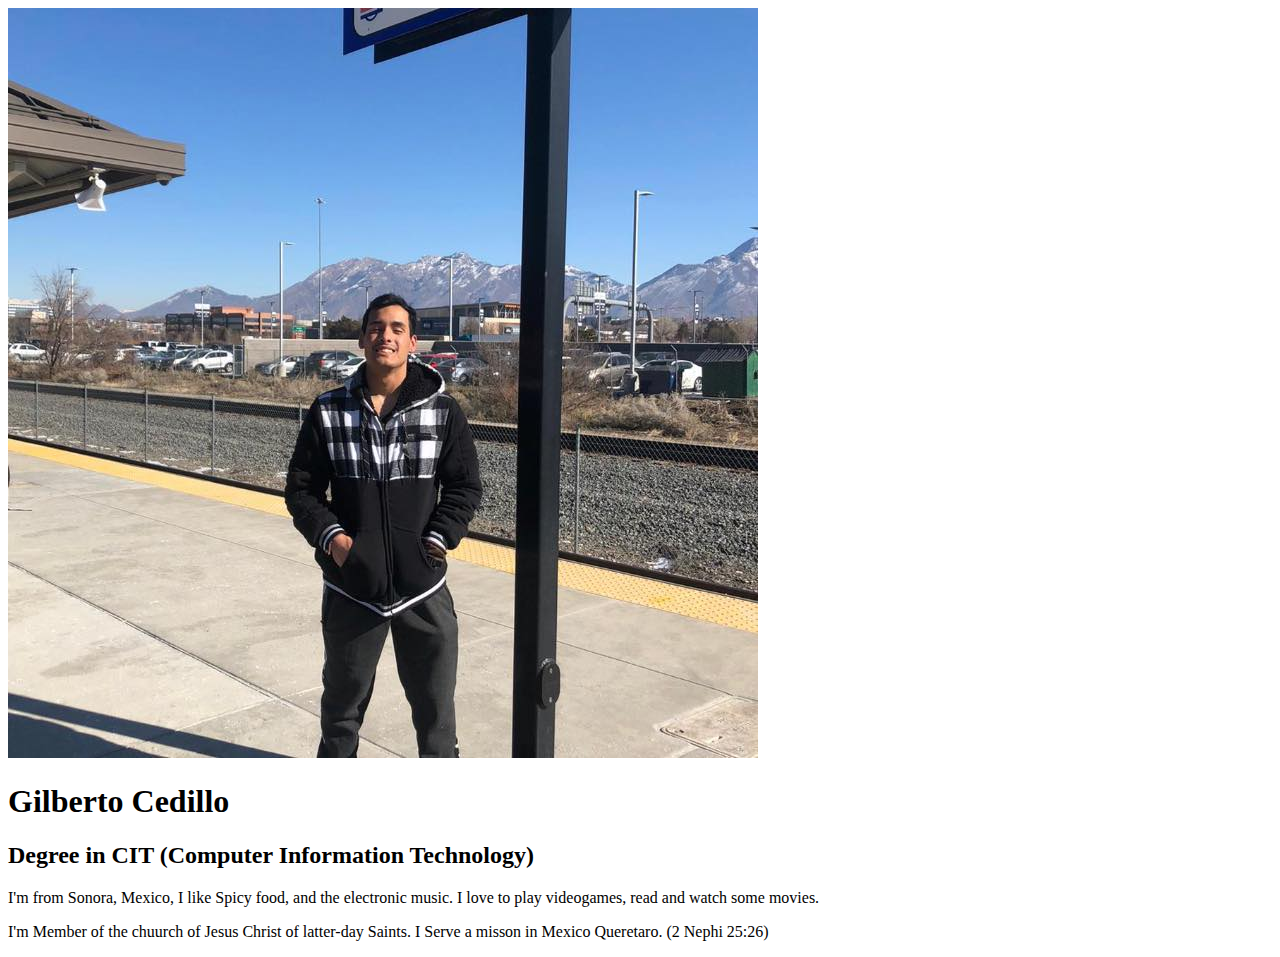
<file: index.html>
<!DOCTYPE html>
<html lang="en">
<head>
    <meta charset="UTF-8">
    <meta http-equiv="X-UA-Compatible" content="IE=edge">
    <meta name="viewport" content="width=device-width, initial-scale=1.0">
    <title>All About Me</title>
</head>
<body>
    <img src="Porfile.jpg" alt="Image of me">
    <h1>Gilberto Cedillo</h1>
    <h2>Degree in CIT (Computer Information Technology)</h2>
    <p>I'm from Sonora, Mexico, I like Spicy food, and the electronic music. I love to play videogames, read and watch some movies.</p>
    <p>I'm Member of the chuurch of Jesus Christ of latter-day Saints. I Serve a misson in Mexico Queretaro. (2 Nephi 25:26)</p>

</body>
</html>
</file>
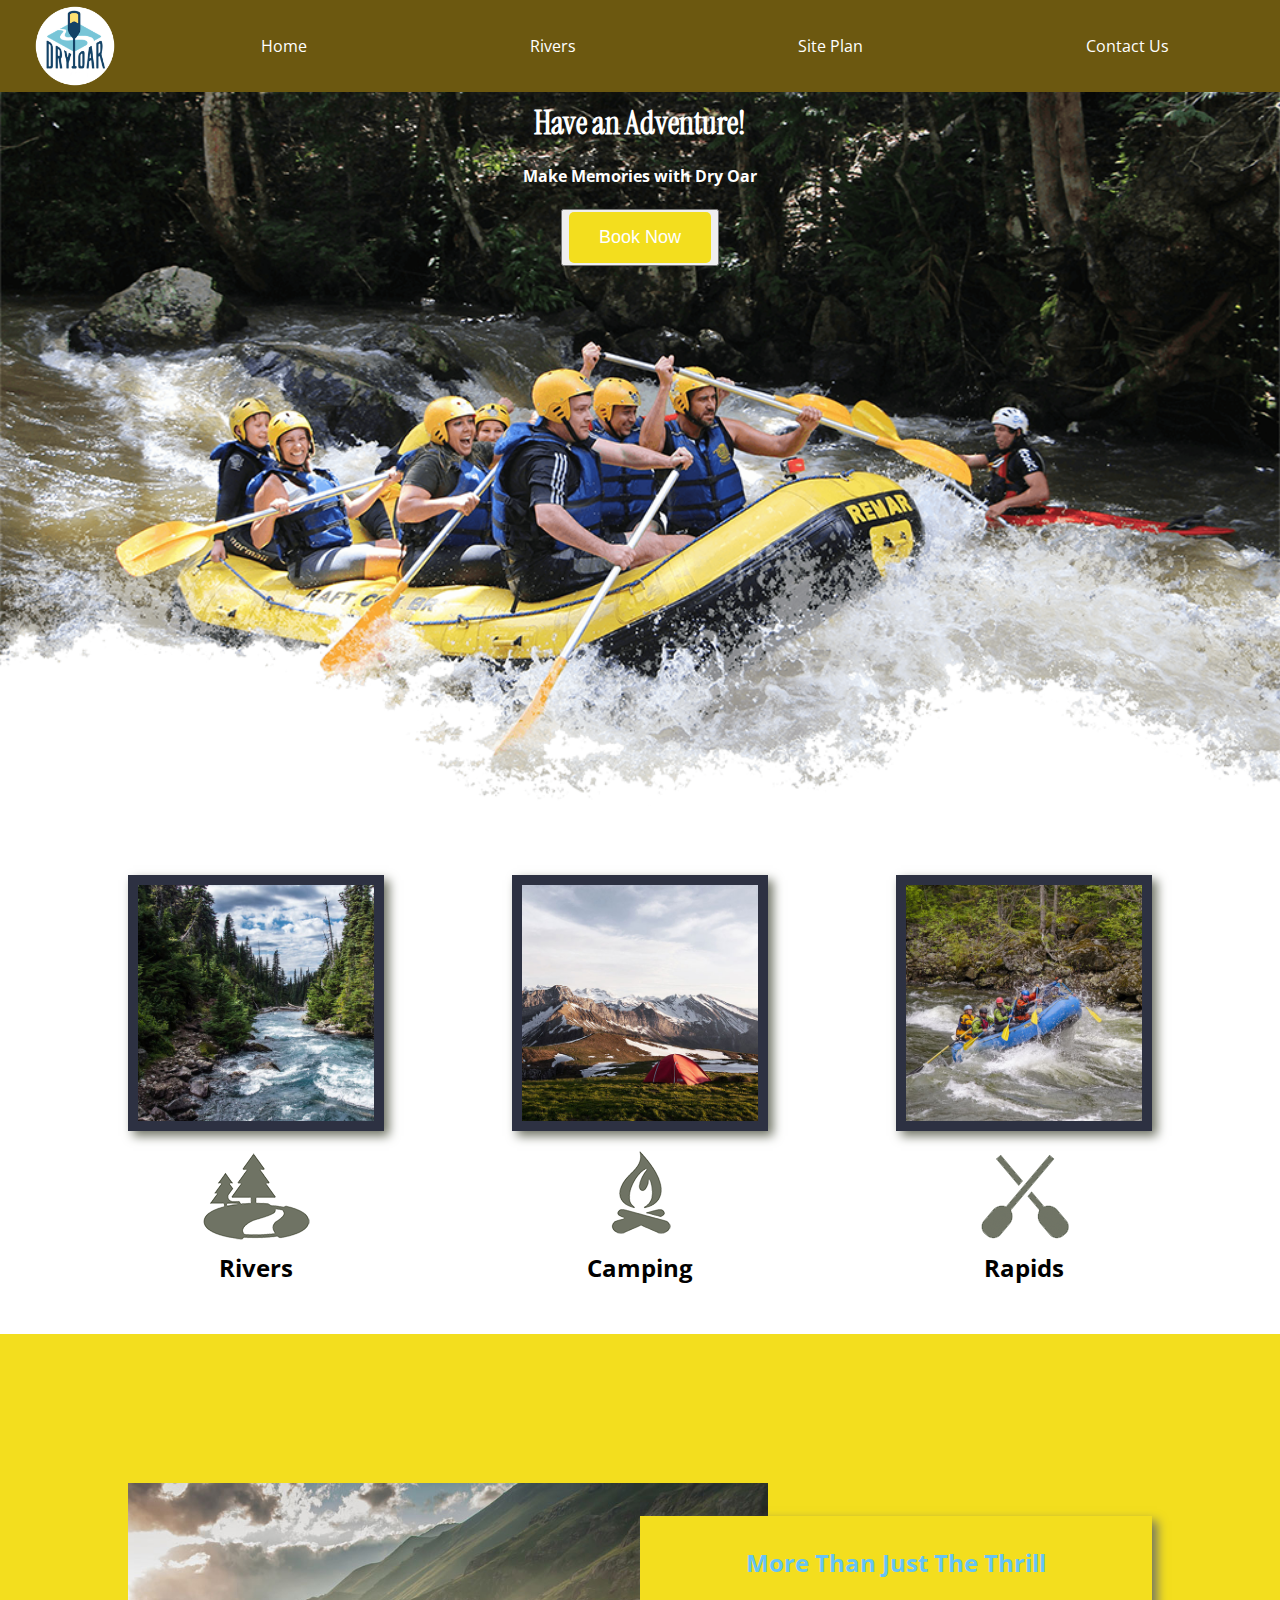
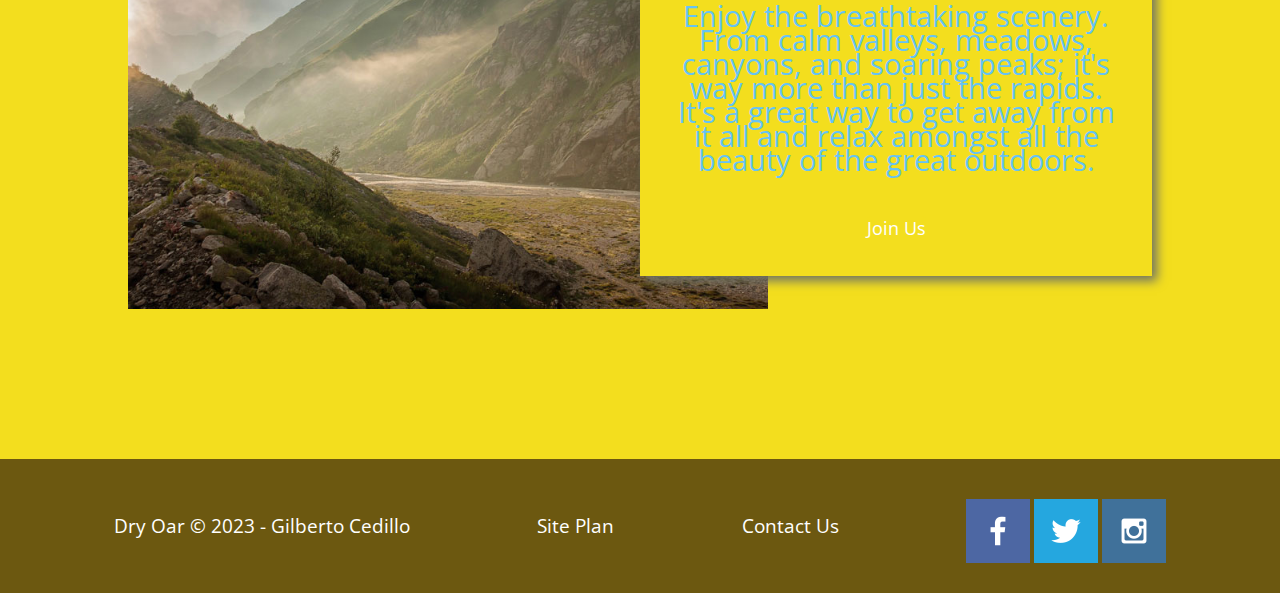
<file: WWR/index.html>
<!DOCTYPE html>
<html lang="en">
<head>
    <meta charset="UTF-8">
    <meta http-equiv="X-UA-Compatible" content="IE=edge">
    <meta name="viewport" content="width=device-width, initial-scale=1.0">
    <title>White Water Rafting | Dry Oar Boating | Home</title>
    <link rel="stylesheet" href="./Styles/style.css">
    <!--ignore this comment-->
</head>
<body>
    <div id="content">
    <header>
        <a id="logo_link" href="index.html">
            <img class="logo"  src="./Images/logo.png" alt="Dry Oar Logo">
        </a>
        <nav>
            <a href="index.html">Home</a>
            <a href="Rivers.html">Rivers</a>
            <a href="site-plan-rafting.html">Site Plan</a>
            <a href="contactus.html">Contact Us</a>
        </nav>
    </header>

    <div id="hero">
        <div id="hero-box">
            <img id="hero-image" src="./Images/hero.png" alt="people enjoying rafting" style="width: 100%;">
        </div>
        <section id="hero-msg">
            <h1 class="home-title">Have an Adventure!</h1>
            <h4>Make Memories with Dry Oar</h4>
            <button class="button-box">
                <a class="book" href="rates.html">Book Now</a>
            </button>
        </section>
    </div>
    
    <main class="home-grid">
        <section class="rivers-card">
            <img class="card-image" src="./Images/rivers.jpg" alt="river in forest">
            <img class="icon" src="./Images/river_icon.png" alt="river icon">
            <h2>Rivers</h2>
        </section>
        <section class="camping-card">
            <img class="card-image" src="./Images/camping.jpg" alt="tent in mountain">
            <img class="icon" src="./Images/fire_icon.png" alt="fire icon">
            <h2>Camping</h2>
        </section>
        <section class="rapids-card">
            <img class="card-image" src="./Images/rapids.jpg" alt="rafting boat">
            <img class="icon" src="./Images/oars.png" alt="oars icon">
            <h2>Rapids</h2>
        </section>
        <div id="background"></div>
        <img src="./Images/mountains.jpg" alt="misty mountains" id="mountains-img">
        <section class="msg">
            <h2>More Than Just The Thrill</h2>
            <p>Enjoy the breathtaking scenery. From calm valleys, meadows, canyons, and soaring peaks; it's way more than just the rapids. It's a great way to get away from it all and relax amongst all the beauty of the great outdoors. </p>
            <a class="join" href="rivers.html">Join Us</a>
        </section>
    </main>

    <footer>
        <p>Dry Oar &copy; 2023 - Gilberto Cedillo</p>
        <p><a href="site-plan-rafting.html">Site Plan</a></p>
        <p><a href="contactus.html">Contact Us</a></p>
        <div class="social">
            <a href="https://facebook.com">
                <img src="./Images/facebook.png" alt="fb icon">
            </a>
            <a href="https://twitter.com">
                <img src="./Images/twitter.png" alt="twitter icon">
            </a>
            <a href="https://instagram.com">
                <img src="./Images/instagram.png" alt="instagram icon">
            </a>
        </div>
    </footer>
    </div>
</body>
</html>
</file>
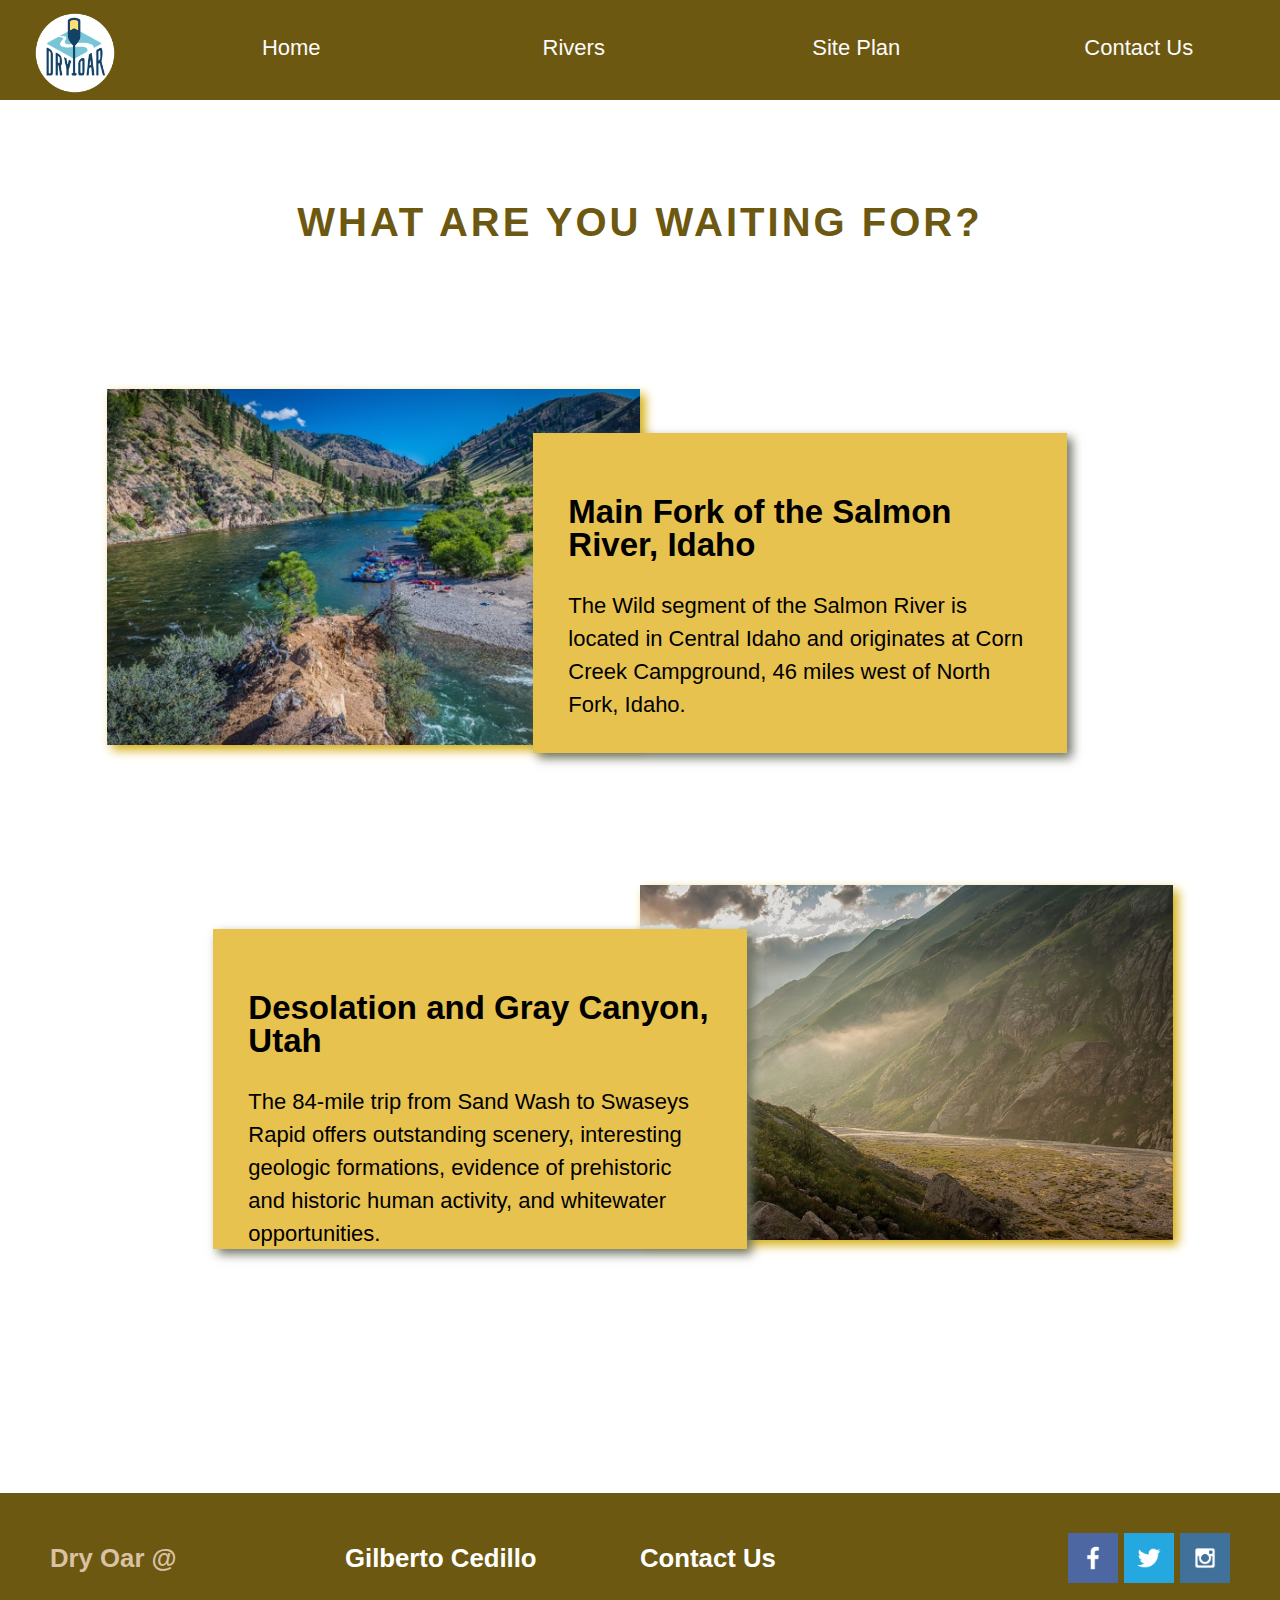
<file: WWR/Rivers.html>
<html lang="en"><head>
    <meta charset="UTF-8">
    <meta http-equiv="X-UA-Compatible" content="IE=edge">
    <meta name="viewport" content="width=device-width, initial-scale=1.0">
    <title>Dry Oar Rafting</title>
    <link href="Rivers.css" rel="stylesheet">
</head>
<body data-new-gr-c-s-check-loaded="14.1033.0" data-gr-ext-installed="">
    <header>
        <a id="logo_link" href="index.html">
            <img class="logo" src="Images/logo.png" alt="Dry Oar logo">
        </a>
        <nav>
            <a href="index.html">Home</a>
            <a href="rivers.html">Rivers</a>
            <a href="site-plan-rafting.html">Site Plan</a>
            <a href="contactus.html">Contact Us</a>
        </nav>
    </header>
    <main class="rivers-grid">
        <h1 class="rivers-title">
            WHAT ARE YOU WAITING FOR?</h1>
        <img class="river1-img" src="Images/Main Salmon.jpg" alt="Misty mountains">
        <div class="river1-text">
            <h2>Main Fork of the Salmon River, Idaho</h2>
            <p>The Wild segment of the Salmon River is located in Central Idaho and originates at Corn Creek Campground, 46 miles west of North Fork, Idaho.</p>
        </div>
        <img class="river2-img" src="Images/mountains.jpg" alt="Misty mountains">
        <div class="river2-text">
            <h2>Desolation and Gray Canyon, Utah</h2>
            <p>The 84-mile trip from Sand Wash to Swaseys Rapid offers outstanding scenery, interesting geologic formations, evidence of prehistoric and historic human activity, and whitewater opportunities. </p>
            
        </div>
    </main>
    <footer>
        <h3>Dry Oar @ </h3>
        <h3><a href="#">Gilberto Cedillo</a></h3>
        <h3><a href="#">Contact Us</a></h3>
        <div class="social">
            <a href="https://facebook.com"><img src="Images/facebook.png" alt="fb icon"></a>
            <a href="https://twitter.com"><img src="Images/twitter.png" alt="twitter icon"></a>
            <a href="https://instagram.com"><img src="Images/instagram.png" alt="instagram icon"></a>
        </div>
    </footer>

<div id="yt_article_summary_widget_wrapper" class="yt_article_summary_widget_wrapper" style="display: none;">
        <div id="yt_article_summary_widget" class="yt_article_summary_widget"><svg style="filter: brightness(0.8);" width="32" height="32" viewBox="0 0 24 24" fill="none" xmlns="http://www.w3.org/2000/svg">
                <mask id="path-1-outside-1_3606_3145" maskUnits="userSpaceOnUse" x="1" y="1" width="22" height="22" fill="black">
                <rect fill="white" x="1" y="1" width="22" height="22"></rect>
                <path d="M20.6816 10.1843C20.9588 9.34066 21.0063 8.4399 20.8192 7.57245C20.6321 6.70499 20.217 5.90134 19.6157 5.24216C19.0143 4.58298 18.2478 4.09146 17.393 3.81692C16.5382 3.54238 15.6253 3.49449 14.7459 3.67805C14.1453 3.01747 13.379 2.52468 12.524 2.24931C11.669 1.97394 10.7555 1.92571 9.87559 2.10947C8.99568 2.29324 8.18039 2.70252 7.51181 3.29608C6.84323 3.88965 6.34499 4.64654 6.06725 5.49055C5.18642 5.67292 4.3699 6.08122 3.70003 6.67426C3.03017 7.26731 2.53064 8.02413 2.25182 8.86842C1.97299 9.71271 1.92474 10.6146 2.11192 11.4832C2.2991 12.3517 2.71509 13.1562 3.31795 13.8155C3.09309 14.4899 3.01633 15.2037 3.09278 15.9095C3.16924 16.6154 3.39716 17.2971 3.76139 17.9093C4.30169 18.8351 5.12567 19.568 6.11483 20.0027C7.104 20.4373 8.20738 20.5512 9.26631 20.328C9.74353 20.8568 10.3291 21.2796 10.9844 21.5684C11.6396 21.8571 12.3495 22.0053 13.0672 22.003C14.1516 22.003 15.2081 21.6635 16.0847 21.0334C16.9612 20.4034 17.6125 19.5152 17.9449 18.4968C18.649 18.3539 19.3141 18.0649 19.8962 17.6489C20.4784 17.233 20.9642 16.6997 21.3214 16.0843C21.8585 15.1598 22.0858 14.0915 21.9709 13.032C21.856 11.9724 21.4048 10.9758 20.6816 10.1843ZM13.0798 20.6968C12.191 20.6968 11.3302 20.3894 10.6473 19.828L10.7677 19.7593L14.8029 17.4593C14.9069 17.4047 14.9935 17.3225 15.0528 17.2221C15.1121 17.1216 15.1418 17.0068 15.1386 16.8905V11.2655L16.8427 12.2405C16.8517 12.2441 16.8594 12.2501 16.865 12.2579C16.8706 12.2656 16.8739 12.2748 16.8744 12.2843V16.9343C16.876 17.4289 16.7785 17.9189 16.5875 18.3761C16.3964 18.8333 16.1156 19.2488 15.7611 19.5985C15.4067 19.9482 14.9856 20.2253 14.5222 20.4138C14.0588 20.6023 13.5621 20.6984 13.0608 20.6968H13.0798ZM4.90165 17.2593C4.46164 16.5029 4.3026 15.6189 4.45188 14.7593L4.57224 14.828L8.60749 17.128C8.70379 17.1829 8.81303 17.2118 8.92423 17.2118C9.03543 17.2118 9.14467 17.1829 9.24097 17.128L14.1758 14.3218V16.253C14.1797 16.2608 14.1817 16.2694 14.1817 16.278C14.1817 16.2867 14.1797 16.2953 14.1758 16.303L10.0962 18.628C9.66403 18.8748 9.18685 19.0352 8.69188 19.0999C8.19692 19.1647 7.69387 19.1326 7.21148 19.0055C6.72909 18.8784 6.27681 18.6587 5.88048 18.3591C5.48415 18.0595 5.15154 17.6858 4.90165 17.2593ZM3.83741 8.5843C4.28764 7.82089 4.99655 7.23878 5.83919 6.94055V11.6718C5.83595 11.7857 5.86434 11.8983 5.92128 11.9975C5.97823 12.0966 6.06156 12.1785 6.16227 12.2343L11.0717 15.028L9.36766 16.003C9.34918 16.0092 9.32914 16.0092 9.31065 16.003L5.23106 13.678C4.36041 13.1812 3.72487 12.3642 3.46364 11.4059C3.20242 10.4476 3.33682 9.42624 3.83741 8.56555V8.5843ZM17.8563 11.7968L12.9278 8.9718L14.6319 8.00305C14.6403 7.99741 14.6502 7.99439 14.6604 7.99439C14.6705 7.99439 14.6805 7.99741 14.6889 8.00305L18.7685 10.328C19.3915 10.684 19.8992 11.2072 20.2325 11.8368C20.5659 12.4664 20.7111 13.1764 20.6514 13.8843C20.5916 14.5921 20.3294 15.2687 19.8951 15.8352C19.4608 16.4017 18.8724 16.8349 18.1983 17.0843V12.353C18.1946 12.2391 18.1612 12.1281 18.1013 12.0306C18.0414 11.9332 17.957 11.8527 17.8563 11.7968ZM19.554 9.2968L19.4336 9.2218L15.4047 6.9093C15.3047 6.84846 15.1896 6.81624 15.0721 6.81624C14.9547 6.81624 14.8395 6.84846 14.7396 6.9093L9.8111 9.71555V7.75305C9.8061 7.7445 9.80346 7.7348 9.80346 7.72492C9.80346 7.71505 9.8061 7.70535 9.8111 7.6968L13.897 5.37805C14.5222 5.02257 15.2371 4.85003 15.958 4.88059C16.6789 4.91115 17.3762 5.14356 17.9682 5.55064C18.5601 5.95772 19.0225 6.52265 19.301 7.17939C19.5796 7.83614 19.663 8.55755 19.5413 9.2593L19.554 9.2968ZM8.87989 12.7218L7.1695 11.753C7.15339 11.7405 7.1422 11.7228 7.13782 11.703V7.06555C7.13785 6.35289 7.34371 5.65499 7.73128 5.0536C8.11885 4.45222 8.67209 3.97224 9.32619 3.6699C9.98029 3.36756 10.7082 3.25537 11.4246 3.34647C12.141 3.43757 12.8162 3.7282 13.3712 4.1843L13.2636 4.25305L9.21563 6.55305C9.11158 6.60765 9.02504 6.68981 8.96573 6.79029C8.90642 6.89076 8.87669 7.00557 8.87989 7.1218V12.7218ZM9.80476 10.753L11.9966 9.50305L14.1948 10.753V13.253L11.9966 14.503L9.79843 13.253L9.80476 10.753Z"></path>
                </mask>
                <path d="M20.6816 10.1843C20.9588 9.34066 21.0063 8.4399 20.8192 7.57245C20.6321 6.70499 20.217 5.90134 19.6157 5.24216C19.0143 4.58298 18.2478 4.09146 17.393 3.81692C16.5382 3.54238 15.6253 3.49449 14.7459 3.67805C14.1453 3.01747 13.379 2.52468 12.524 2.24931C11.669 1.97394 10.7555 1.92571 9.87559 2.10947C8.99568 2.29324 8.18039 2.70252 7.51181 3.29608C6.84323 3.88965 6.34499 4.64654 6.06725 5.49055C5.18642 5.67292 4.3699 6.08122 3.70003 6.67426C3.03017 7.26731 2.53064 8.02413 2.25182 8.86842C1.97299 9.71271 1.92474 10.6146 2.11192 11.4832C2.2991 12.3517 2.71509 13.1562 3.31795 13.8155C3.09309 14.4899 3.01633 15.2037 3.09278 15.9095C3.16924 16.6154 3.39716 17.2971 3.76139 17.9093C4.30169 18.8351 5.12567 19.568 6.11483 20.0027C7.104 20.4373 8.20738 20.5512 9.26631 20.328C9.74353 20.8568 10.3291 21.2796 10.9844 21.5684C11.6396 21.8571 12.3495 22.0053 13.0672 22.003C14.1516 22.003 15.2081 21.6635 16.0847 21.0334C16.9612 20.4034 17.6125 19.5152 17.9449 18.4968C18.649 18.3539 19.3141 18.0649 19.8962 17.6489C20.4784 17.233 20.9642 16.6997 21.3214 16.0843C21.8585 15.1598 22.0858 14.0915 21.9709 13.032C21.856 11.9724 21.4048 10.9758 20.6816 10.1843ZM13.0798 20.6968C12.191 20.6968 11.3302 20.3894 10.6473 19.828L10.7677 19.7593L14.8029 17.4593C14.9069 17.4047 14.9935 17.3225 15.0528 17.2221C15.1121 17.1216 15.1418 17.0068 15.1386 16.8905V11.2655L16.8427 12.2405C16.8517 12.2441 16.8594 12.2501 16.865 12.2579C16.8706 12.2656 16.8739 12.2748 16.8744 12.2843V16.9343C16.876 17.4289 16.7785 17.9189 16.5875 18.3761C16.3964 18.8333 16.1156 19.2488 15.7611 19.5985C15.4067 19.9482 14.9856 20.2253 14.5222 20.4138C14.0588 20.6023 13.5621 20.6984 13.0608 20.6968H13.0798ZM4.90165 17.2593C4.46164 16.5029 4.3026 15.6189 4.45188 14.7593L4.57224 14.828L8.60749 17.128C8.70379 17.1829 8.81303 17.2118 8.92423 17.2118C9.03543 17.2118 9.14467 17.1829 9.24097 17.128L14.1758 14.3218V16.253C14.1797 16.2608 14.1817 16.2694 14.1817 16.278C14.1817 16.2867 14.1797 16.2953 14.1758 16.303L10.0962 18.628C9.66403 18.8748 9.18685 19.0352 8.69188 19.0999C8.19692 19.1647 7.69387 19.1326 7.21148 19.0055C6.72909 18.8784 6.27681 18.6587 5.88048 18.3591C5.48415 18.0595 5.15154 17.6858 4.90165 17.2593ZM3.83741 8.5843C4.28764 7.82089 4.99655 7.23878 5.83919 6.94055V11.6718C5.83595 11.7857 5.86434 11.8983 5.92128 11.9975C5.97823 12.0966 6.06156 12.1785 6.16227 12.2343L11.0717 15.028L9.36766 16.003C9.34918 16.0092 9.32914 16.0092 9.31065 16.003L5.23106 13.678C4.36041 13.1812 3.72487 12.3642 3.46364 11.4059C3.20242 10.4476 3.33682 9.42624 3.83741 8.56555V8.5843ZM17.8563 11.7968L12.9278 8.9718L14.6319 8.00305C14.6403 7.99741 14.6502 7.99439 14.6604 7.99439C14.6705 7.99439 14.6805 7.99741 14.6889 8.00305L18.7685 10.328C19.3915 10.684 19.8992 11.2072 20.2325 11.8368C20.5659 12.4664 20.7111 13.1764 20.6514 13.8843C20.5916 14.5921 20.3294 15.2687 19.8951 15.8352C19.4608 16.4017 18.8724 16.8349 18.1983 17.0843V12.353C18.1946 12.2391 18.1612 12.1281 18.1013 12.0306C18.0414 11.9332 17.957 11.8527 17.8563 11.7968ZM19.554 9.2968L19.4336 9.2218L15.4047 6.9093C15.3047 6.84846 15.1896 6.81624 15.0721 6.81624C14.9547 6.81624 14.8395 6.84846 14.7396 6.9093L9.8111 9.71555V7.75305C9.8061 7.7445 9.80346 7.7348 9.80346 7.72492C9.80346 7.71505 9.8061 7.70535 9.8111 7.6968L13.897 5.37805C14.5222 5.02257 15.2371 4.85003 15.958 4.88059C16.6789 4.91115 17.3762 5.14356 17.9682 5.55064C18.5601 5.95772 19.0225 6.52265 19.301 7.17939C19.5796 7.83614 19.663 8.55755 19.5413 9.2593L19.554 9.2968ZM8.87989 12.7218L7.1695 11.753C7.15339 11.7405 7.1422 11.7228 7.13782 11.703V7.06555C7.13785 6.35289 7.34371 5.65499 7.73128 5.0536C8.11885 4.45222 8.67209 3.97224 9.32619 3.6699C9.98029 3.36756 10.7082 3.25537 11.4246 3.34647C12.141 3.43757 12.8162 3.7282 13.3712 4.1843L13.2636 4.25305L9.21563 6.55305C9.11158 6.60765 9.02504 6.68981 8.96573 6.79029C8.90642 6.89076 8.87669 7.00557 8.87989 7.1218V12.7218ZM9.80476 10.753L11.9966 9.50305L14.1948 10.753V13.253L11.9966 14.503L9.79843 13.253L9.80476 10.753Z" fill="#828282"></path>
                <path d="M20.6816 10.1843C20.9588 9.34066 21.0063 8.4399 20.8192 7.57245C20.6321 6.70499 20.217 5.90134 19.6157 5.24216C19.0143 4.58298 18.2478 4.09146 17.393 3.81692C16.5382 3.54238 15.6253 3.49449 14.7459 3.67805C14.1453 3.01747 13.379 2.52468 12.524 2.24931C11.669 1.97394 10.7555 1.92571 9.87559 2.10947C8.99568 2.29324 8.18039 2.70252 7.51181 3.29608C6.84323 3.88965 6.34499 4.64654 6.06725 5.49055C5.18642 5.67292 4.3699 6.08122 3.70003 6.67426C3.03017 7.26731 2.53064 8.02413 2.25182 8.86842C1.97299 9.71271 1.92474 10.6146 2.11192 11.4832C2.2991 12.3517 2.71509 13.1562 3.31795 13.8155C3.09309 14.4899 3.01633 15.2037 3.09278 15.9095C3.16924 16.6154 3.39716 17.2971 3.76139 17.9093C4.30169 18.8351 5.12567 19.568 6.11483 20.0027C7.104 20.4373 8.20738 20.5512 9.26631 20.328C9.74353 20.8568 10.3291 21.2796 10.9844 21.5684C11.6396 21.8571 12.3495 22.0053 13.0672 22.003C14.1516 22.003 15.2081 21.6635 16.0847 21.0334C16.9612 20.4034 17.6125 19.5152 17.9449 18.4968C18.649 18.3539 19.3141 18.0649 19.8962 17.6489C20.4784 17.233 20.9642 16.6997 21.3214 16.0843C21.8585 15.1598 22.0858 14.0915 21.9709 13.032C21.856 11.9724 21.4048 10.9758 20.6816 10.1843ZM13.0798 20.6968C12.191 20.6968 11.3302 20.3894 10.6473 19.828L10.7677 19.7593L14.8029 17.4593C14.9069 17.4047 14.9935 17.3225 15.0528 17.2221C15.1121 17.1216 15.1418 17.0068 15.1386 16.8905V11.2655L16.8427 12.2405C16.8517 12.2441 16.8594 12.2501 16.865 12.2579C16.8706 12.2656 16.8739 12.2748 16.8744 12.2843V16.9343C16.876 17.4289 16.7785 17.9189 16.5875 18.3761C16.3964 18.8333 16.1156 19.2488 15.7611 19.5985C15.4067 19.9482 14.9856 20.2253 14.5222 20.4138C14.0588 20.6023 13.5621 20.6984 13.0608 20.6968H13.0798ZM4.90165 17.2593C4.46164 16.5029 4.3026 15.6189 4.45188 14.7593L4.57224 14.828L8.60749 17.128C8.70379 17.1829 8.81303 17.2118 8.92423 17.2118C9.03543 17.2118 9.14467 17.1829 9.24097 17.128L14.1758 14.3218V16.253C14.1797 16.2608 14.1817 16.2694 14.1817 16.278C14.1817 16.2867 14.1797 16.2953 14.1758 16.303L10.0962 18.628C9.66403 18.8748 9.18685 19.0352 8.69188 19.0999C8.19692 19.1647 7.69387 19.1326 7.21148 19.0055C6.72909 18.8784 6.27681 18.6587 5.88048 18.3591C5.48415 18.0595 5.15154 17.6858 4.90165 17.2593ZM3.83741 8.5843C4.28764 7.82089 4.99655 7.23878 5.83919 6.94055V11.6718C5.83595 11.7857 5.86434 11.8983 5.92128 11.9975C5.97823 12.0966 6.06156 12.1785 6.16227 12.2343L11.0717 15.028L9.36766 16.003C9.34918 16.0092 9.32914 16.0092 9.31065 16.003L5.23106 13.678C4.36041 13.1812 3.72487 12.3642 3.46364 11.4059C3.20242 10.4476 3.33682 9.42624 3.83741 8.56555V8.5843ZM17.8563 11.7968L12.9278 8.9718L14.6319 8.00305C14.6403 7.99741 14.6502 7.99439 14.6604 7.99439C14.6705 7.99439 14.6805 7.99741 14.6889 8.00305L18.7685 10.328C19.3915 10.684 19.8992 11.2072 20.2325 11.8368C20.5659 12.4664 20.7111 13.1764 20.6514 13.8843C20.5916 14.5921 20.3294 15.2687 19.8951 15.8352C19.4608 16.4017 18.8724 16.8349 18.1983 17.0843V12.353C18.1946 12.2391 18.1612 12.1281 18.1013 12.0306C18.0414 11.9332 17.957 11.8527 17.8563 11.7968ZM19.554 9.2968L19.4336 9.2218L15.4047 6.9093C15.3047 6.84846 15.1896 6.81624 15.0721 6.81624C14.9547 6.81624 14.8395 6.84846 14.7396 6.9093L9.8111 9.71555V7.75305C9.8061 7.7445 9.80346 7.7348 9.80346 7.72492C9.80346 7.71505 9.8061 7.70535 9.8111 7.6968L13.897 5.37805C14.5222 5.02257 15.2371 4.85003 15.958 4.88059C16.6789 4.91115 17.3762 5.14356 17.9682 5.55064C18.5601 5.95772 19.0225 6.52265 19.301 7.17939C19.5796 7.83614 19.663 8.55755 19.5413 9.2593L19.554 9.2968ZM8.87989 12.7218L7.1695 11.753C7.15339 11.7405 7.1422 11.7228 7.13782 11.703V7.06555C7.13785 6.35289 7.34371 5.65499 7.73128 5.0536C8.11885 4.45222 8.67209 3.97224 9.32619 3.6699C9.98029 3.36756 10.7082 3.25537 11.4246 3.34647C12.141 3.43757 12.8162 3.7282 13.3712 4.1843L13.2636 4.25305L9.21563 6.55305C9.11158 6.60765 9.02504 6.68981 8.96573 6.79029C8.90642 6.89076 8.87669 7.00557 8.87989 7.1218V12.7218ZM9.80476 10.753L11.9966 9.50305L14.1948 10.753V13.253L11.9966 14.503L9.79843 13.253L9.80476 10.753Z" stroke="#828282" stroke-width="0.2" mask="url(#path-1-outside-1_3606_3145)"></path>
            </svg></div>
        <div id="yt_article_summary_close_button" class="yt_article_summary_close_button">×</div>
    </div></body><grammarly-desktop-integration data-grammarly-shadow-root="true"></grammarly-desktop-integration></html>
</file>
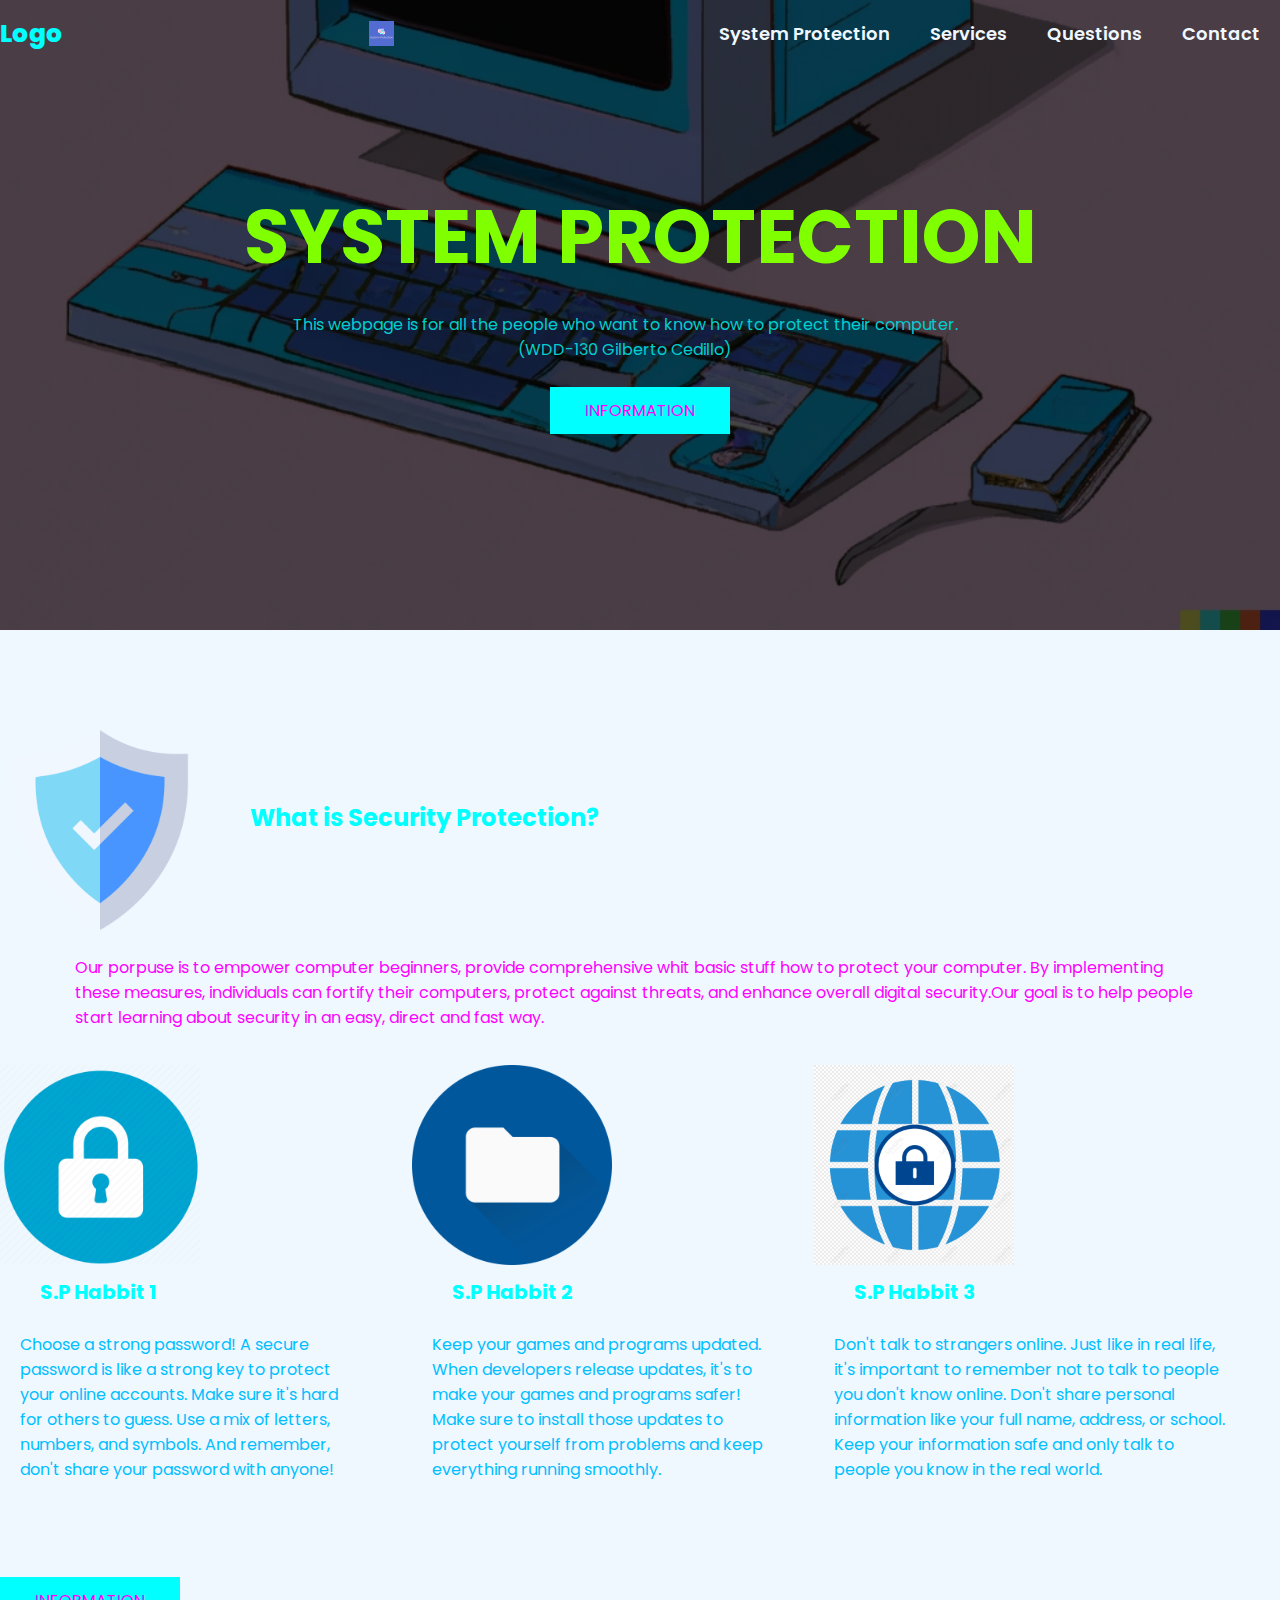
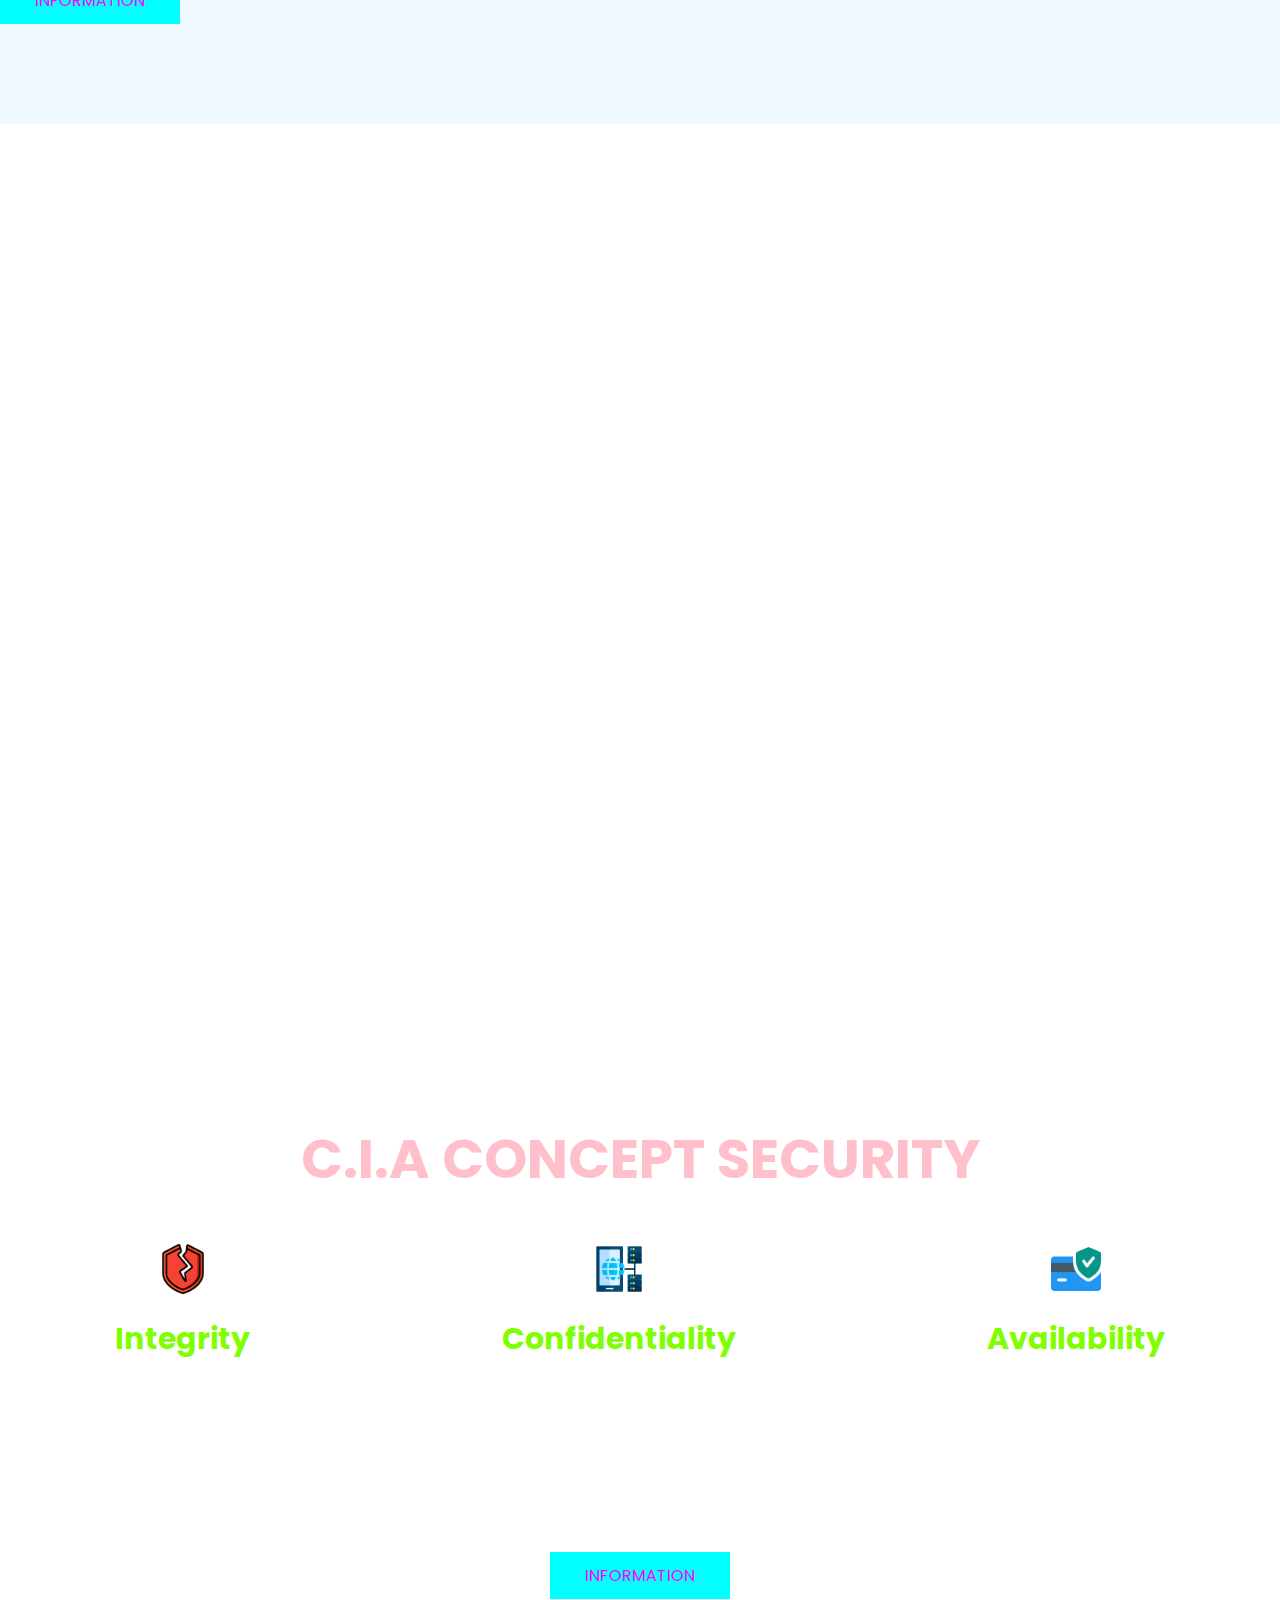
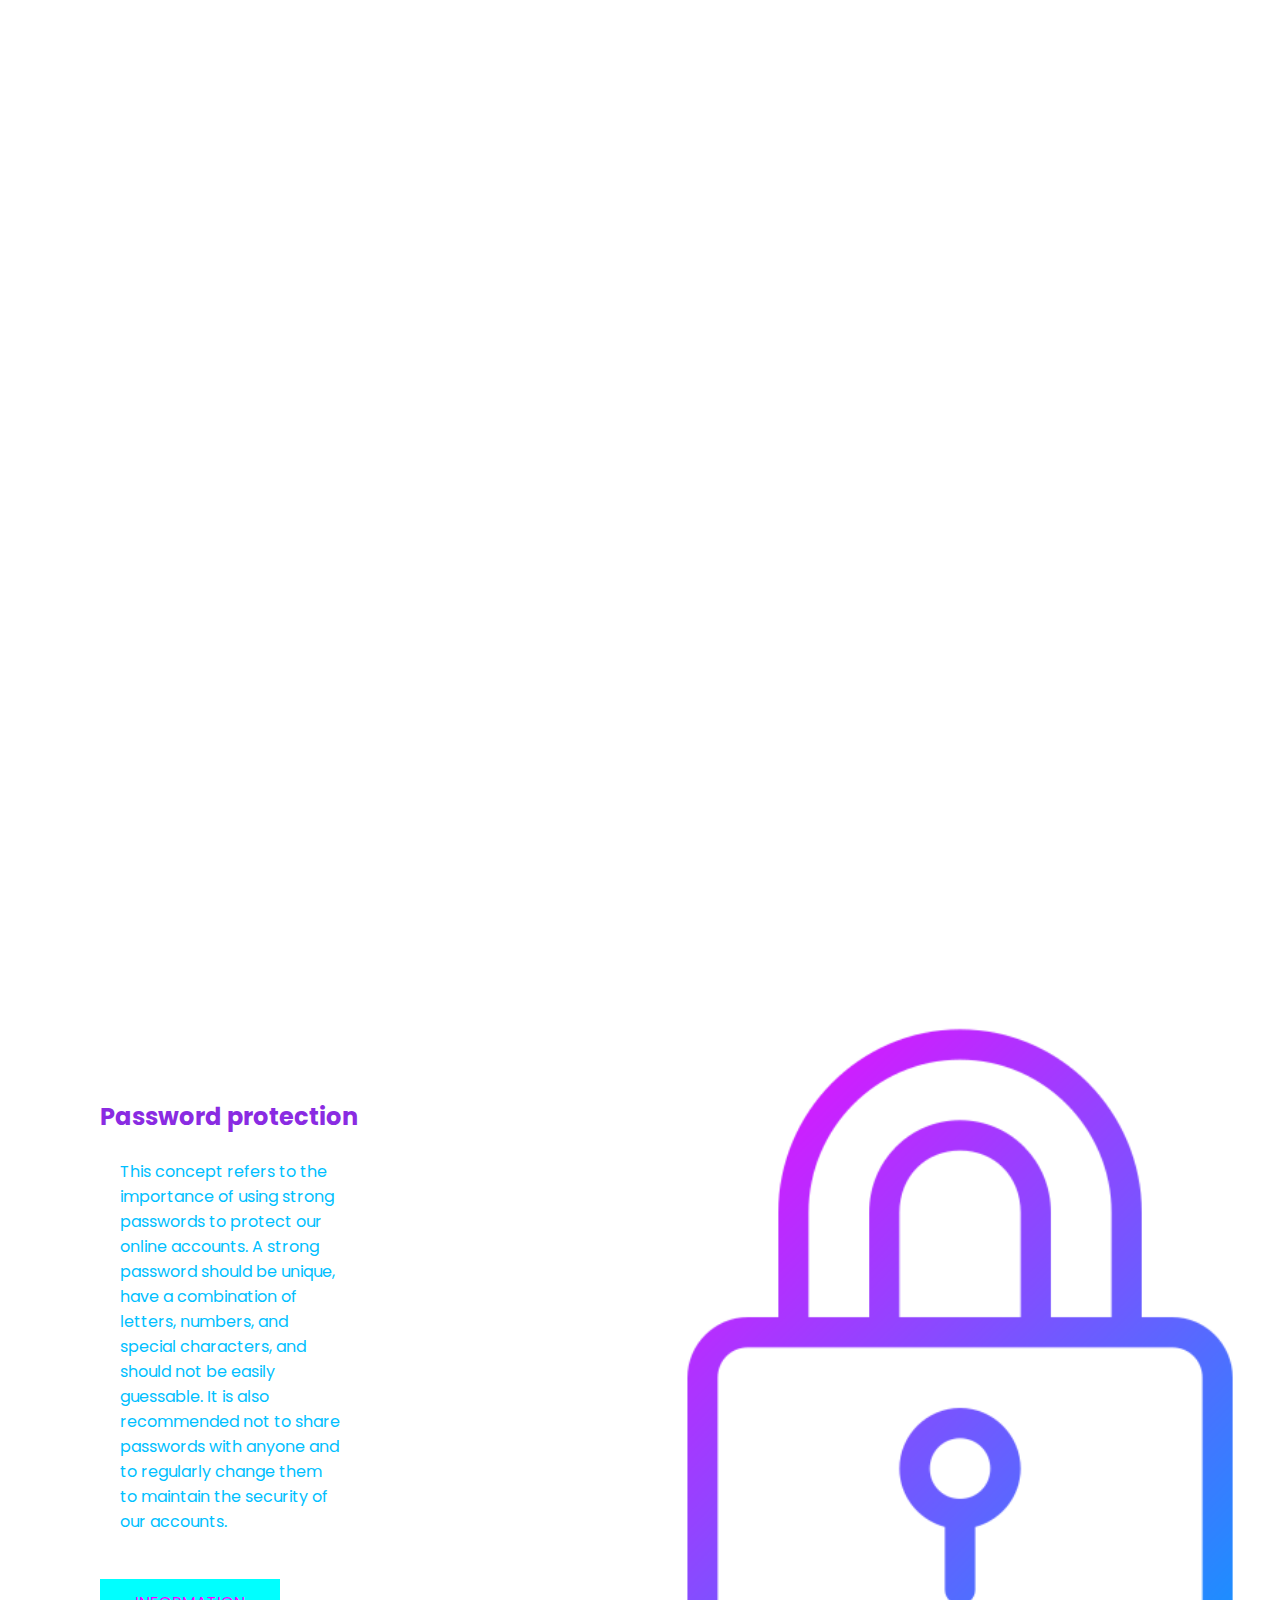
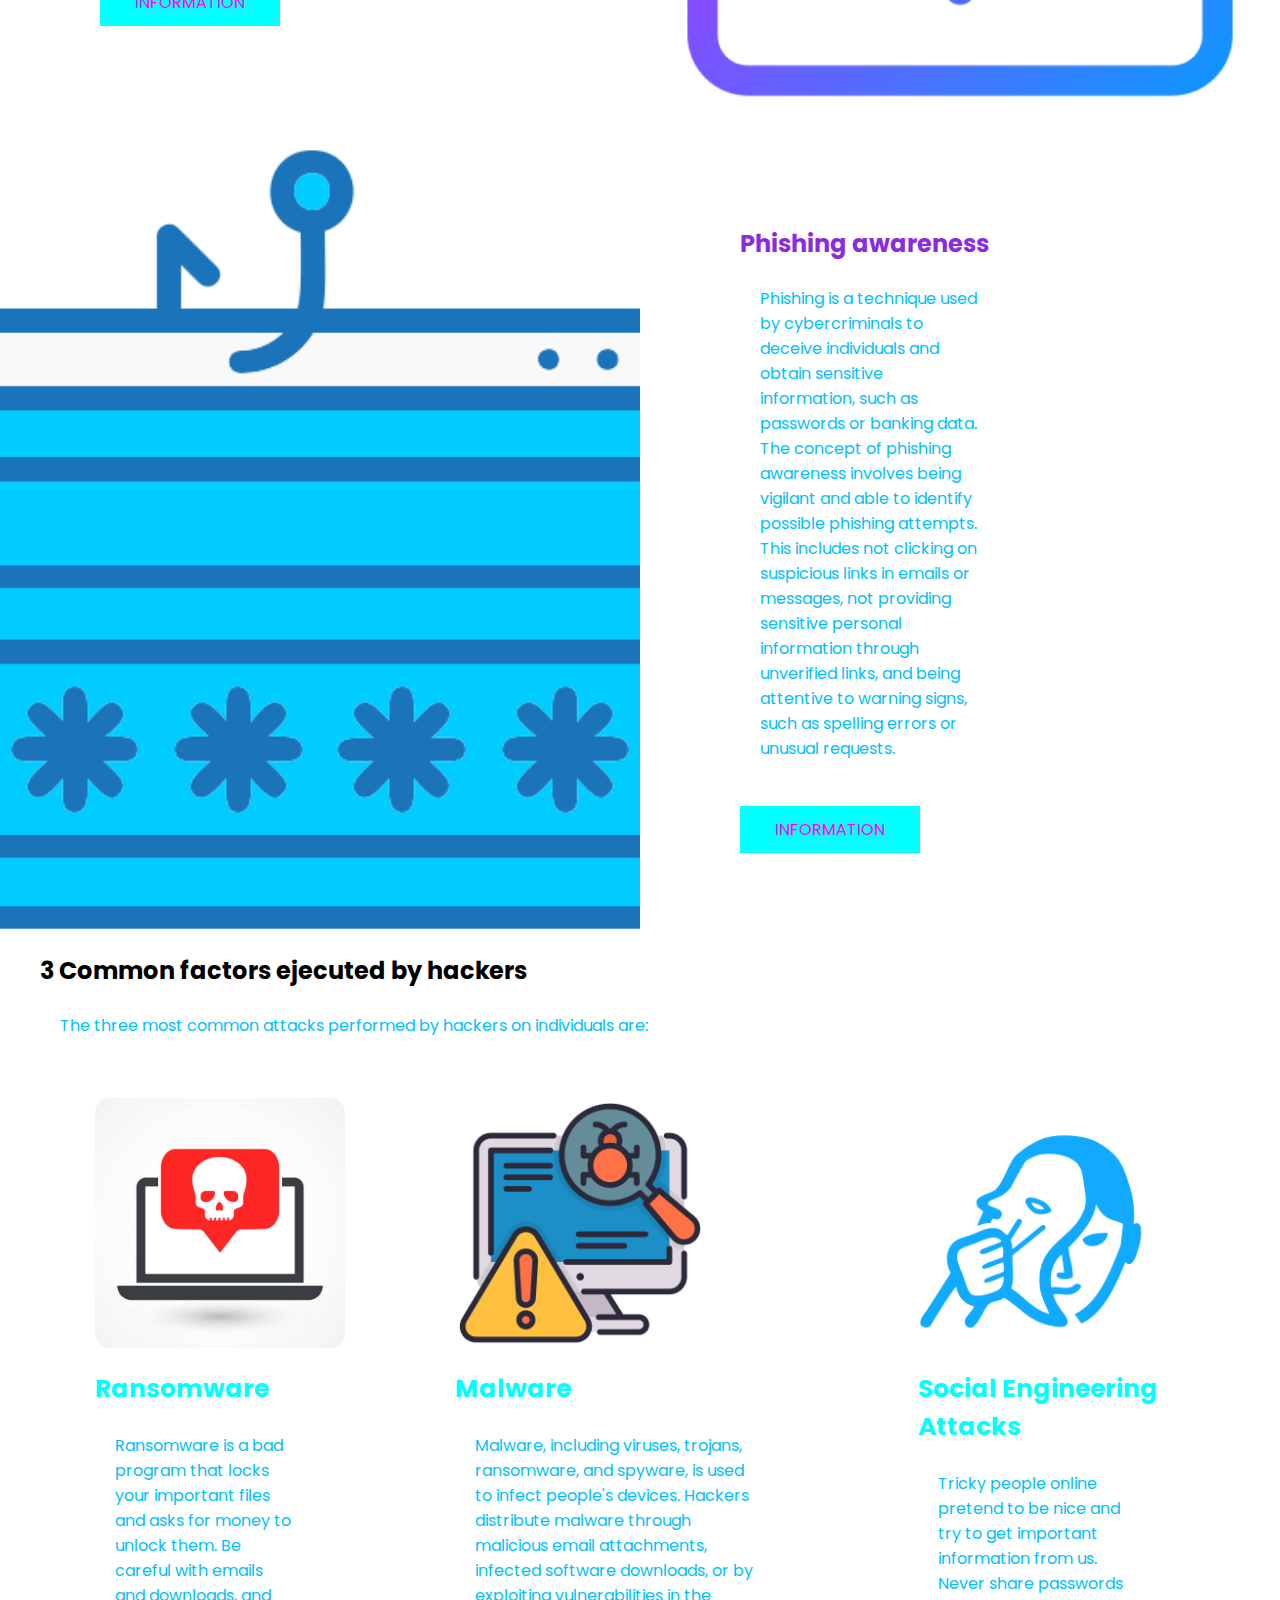
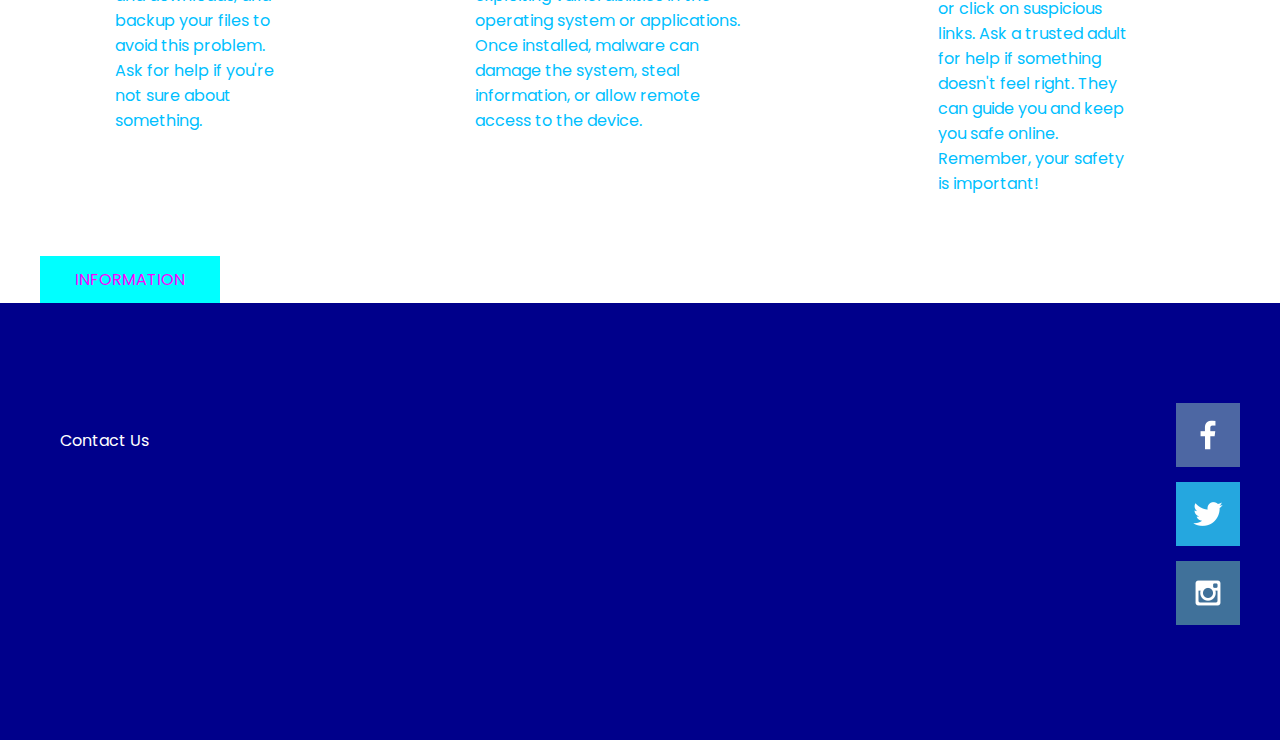
<file: personAL SITE/pages extra/personalsite.html>
<!DOCTYPE html>
<html lang="en">
<head>
    <link rel="stylesheet" href="personalsite.css">
    <meta charset="UTF-8">
    <meta name="viewport" content="width=device-width, initial-scale=1.0">
    <title>Document</title>
</head>
<body>
    
<header class="header" >
    <div class="menu conteiner">
        <a href="#" class="logo">Logo</a>
        <input type="checkbox" id="menu">
        <label for="menu"></label> 
        <img src="images/SP.png" class="menu-icono" alt="">   
        <nav class="navbar">
            <ul>
                <li><a href="#">System Protection</a></li>
                <li><a href="Services.html">Services</a></li>
                <li><a href="Question.html">Questions</a></li>
                <li><a href="#">Contact</a></li>
            </ul>

        </nav>
    </div>
    <div class="header-content conteiner">
        <h1>System Protection</h1>
        <P>
            This webpage is for all the people who want to know how to protect their computer. (WDD-130 Gilberto Cedillo)
        </P>
        <a href="#" class="btn-1">Information</a>
    </div>
    </header>


   <section class="Security">
    <div class="Security-content"></div>
    <div class="header-two">
        <img class="Security-img" src="images/shield.png" alt="">
        <h2>What is Security Protection?</h2>
    </div>
    
    <p class="txt-p">
        Our porpuse is to empower computer beginners, provide comprehensive whit basic stuff how to protect your computer. By implementing these measures, individuals can fortify their computers, protect against threats, and enhance overall digital security.Our goal is to help people start learning about security in an easy, direct and fast way.
    </p>
    </div>
    <div class="Security-group">
        <div class="Protection-1">
            <img src="images/loock.png" alt="">
            <h3>S.P Habbit 1</h3>
            <p>
                Choose a strong password! A secure password is like a strong key to protect your online accounts. Make sure it's hard for others to guess. Use a mix of letters, numbers, and symbols. And remember, don't share your password with anyone!
            </p>

        </div>
        <div class="Protection-1">
            <img src="images/Fileblue.png" alt="">
            <h3>S.P Habbit 2</h3>
            <p>
                Keep your games and programs updated. When developers release updates, it's to make your games and programs safer! Make sure to install those updates to protect yourself from problems and keep everything running smoothly.


            </p>

        </div>
        <div class="Protection-1">
            <img src="images/internetsecurity.png" alt="">
            <h3>S.P Habbit 3</h3>
            <p>
                Don't talk to strangers online. Just like in real life, it's important to remember not to talk to people you don't know online. Don't share personal information like your full name, address, or school. Keep your information safe and only talk to people you know in the real world.
            </p>

        </div>

    </div>
    <a href="#" class="btn-1">Information</a>

   </div>
   </section>

   <main class="Services">

    <div class="Services-content container">
        <h2>C.I.A Concept Security</h2>

        <div class="Services-group">

            <div class="Services-1">
                <img src="images/shield (1).png" alt="">
                <h3>Integrity</h3> 
            </div>
            <div class="Services-1">
                <img src="images/mobile-data.png" alt="">
                <h3>Confidentiality</h3> 
            </div>
            <div class="Services-1">
                <img src="images/credit-card.png" alt="">
                <h3>Availability</h3> 
            </div>

        </div>
        <p>
            These three concepts (confidentiality, integrity, and availability) form the foundation of cybersecurity and are commonly known as the information security triad. Together, they provide a comprehensive approach to protecting data and systems in the digital environment.
        </p>
        <a href="#" class="btn-1">Information</a>
    </div>
</main>


<section class="general">
    <div class="general-1">
        <h2>Password protection</h2>
        <p>
            This concept refers to the importance of using strong passwords to protect our online accounts. A strong password should be unique, have a combination of letters, numbers, and special characters, and should not be easily guessable. It is also recommended not to share passwords with anyone and to regularly change them to maintain the security of our accounts.
        </p>
        <a href="#" class="btn-1">Information</a>
    </div>
    <div class="general-2"></div>

</section>

<section class="general">
    <div class="general-3"></div>
    <div class="general-1">
        <h2>Phishing awareness</h2>
        <p>
            Phishing is a technique used by cybercriminals to deceive individuals and obtain sensitive information, such as passwords or banking data. The concept of phishing awareness involves being vigilant and able to identify possible phishing attempts. This includes not clicking on suspicious links in emails or messages, not providing sensitive personal information through unverified links, and being attentive to warning signs, such as spelling errors or unusual requests.
        </p>
        <a href="#" class="btn-1">Information</a>
    </div>
</section>

<section class="Blog container">

    <h2>3 Common factors ejecuted by hackers</h2>
    <p>The three most common attacks performed by hackers on individuals are:</p>

    <div class="blog-content">
        <div class="blog-1">
            <img src="images/pam.jpg" alt="">
            <h3>Ransomware</h3>
            <p>
                Ransomware is a bad program that locks your important files and asks for money to unlock them. Be careful with emails and downloads, and backup your files to avoid this problem. Ask for help if you're not sure about something.
            </p>

        </div>
        <div class="blog-2">
            <img src="images/bug.png" alt="">
            <h3>Malware</h3>
            <p>
                Malware, including viruses, trojans, ransomware, and spyware, is used to infect people's devices. Hackers distribute malware through malicious email attachments, infected software downloads, or by exploiting vulnerabilities in the operating system or applications. Once installed, malware can damage the system, steal information, or allow remote access to the device.
            </p>

        </div>
        <div class="blog-3">
            <img src="images/SECS.png" alt="">
            <h3>Social Engineering Attacks</h3>
            <p>
                Tricky people online pretend to be nice and try to get important information from us. Never share passwords or click on suspicious links. Ask a trusted adult for help if something doesn't feel right. They can guide you and keep you safe online. Remember, your safety is important!
            </p>

        </div>
    </div>
    <a href="#" class="btn-1">Information</a>
</section>

<footer class="footer">
    <div class="footer-content container">
        <p><a href="contactus.html">Contact Us</a></p>
        <div class="social">
            <a href="https://facebook.com">
                <img src="./images/facebook.png" alt="fb icon">
            </a>
            <a href="https://twitter.com">
                <img src="./images/twitter.png" alt="twitter icon">
            </a>
            <a href="https://instagram.com">
                <img src="./images/instagram.png" alt="instagram icon">
            </a>
        </div>
    </div>

</footer>

</body>
</html>
</file>
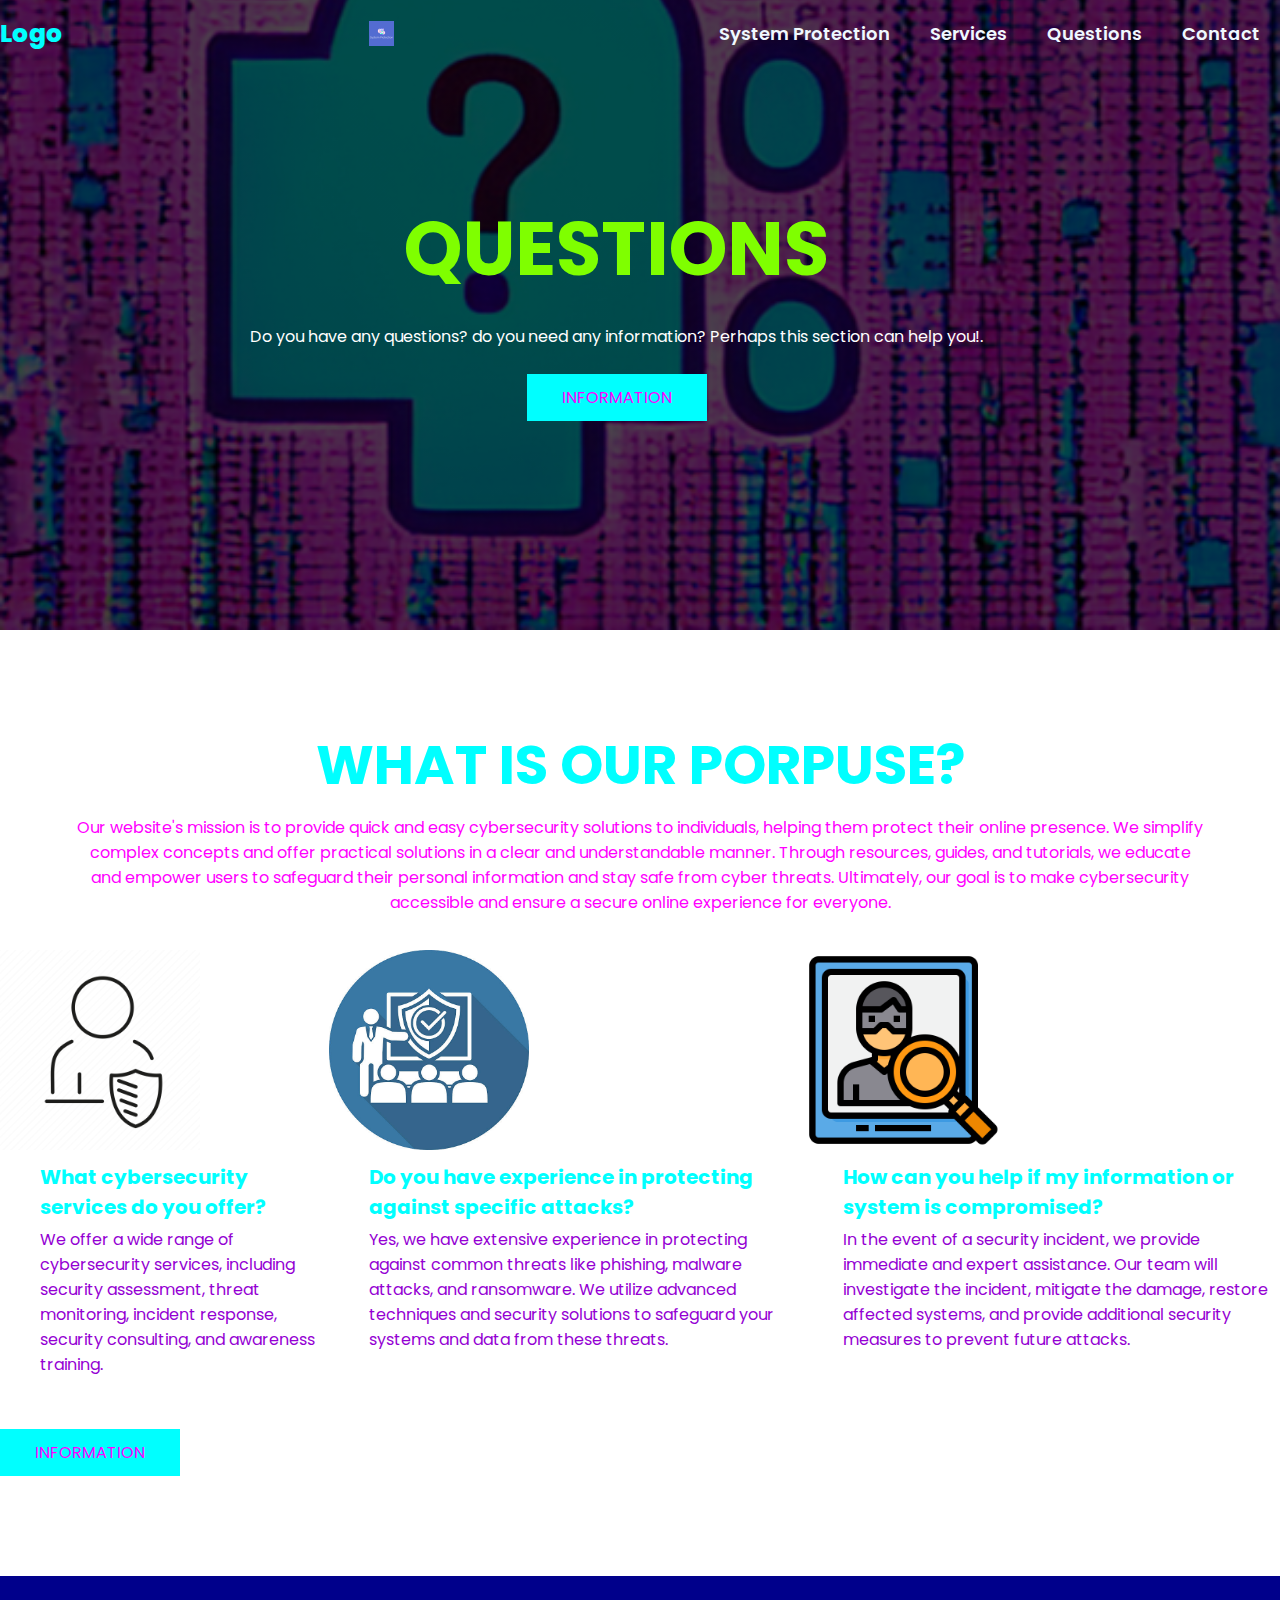
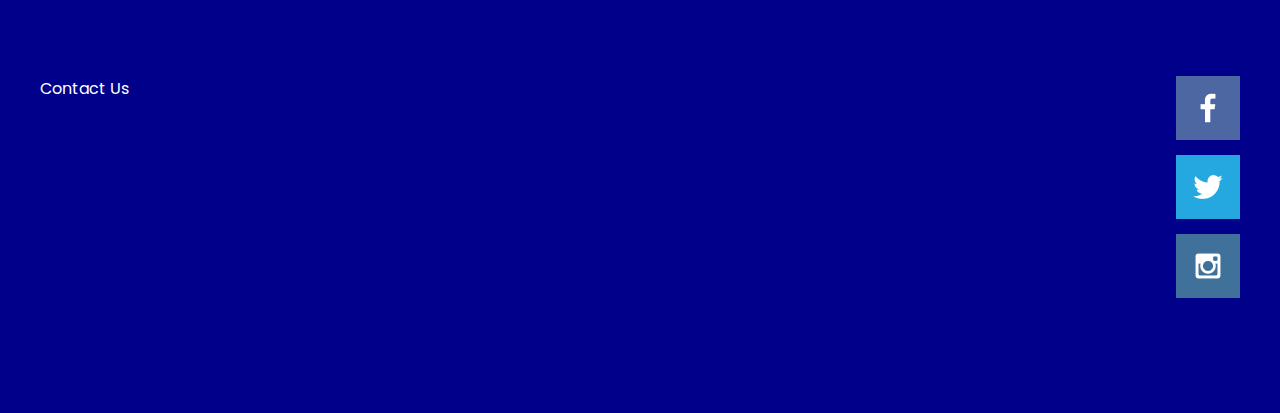
<file: personAL SITE/pages extra/Question.html>
<!DOCTYPE html>
<html lang="en">
<head>
    <link rel="stylesheet" href="Question.css">
    <meta charset="UTF-8">
    <meta name="viewport" content="width=device-width, initial-scale=1.0">
    <title>Document</title>
</head>
<body>
    
<header class="header" >
    <div class="menu conteiner">
        <a href="#" class="logo">Logo</a>
        <input type="checkbox" id="menu">
        <label for="menu"></label> 
        <img src="images/SP.png" class="menu-icono" alt="">   
        <nav class="navbar">
            <ul>
                <li><a href="personalsite.html">System Protection</a></li>
                <li><a href="Services.html">Services</a></li>
                <li><a href="#">Questions</a></li>
                <li><a href="#">Contact</a></li>
            </ul>

        </nav>
    </div>
    <div class="header-content conteiner">
        <h1>Questions</h1>
        <P>
            Do you have any questions? do you need any information? Perhaps this section can help you!.        </P>
        <a href="#" class="btn-1">Information</a>
    </div>
    </header>


   <section class="Security">
   <div class="Security-content">

    <h2>What is our porpuse?</h2>
    <p class="txt-p">
        
    Our website's mission is to provide quick and easy cybersecurity solutions to individuals, helping them protect their online presence. We simplify complex concepts and offer practical solutions in a clear and understandable manner. Through resources, guides, and tutorials, we educate and empower users to safeguard their personal information and stay safe from cyber threats. Ultimately, our goal is to make cybersecurity accessible and ensure a secure online experience for everyone.</p>
    
    </div>
    <div class="Security-group">
        <div class="Protection-1">
            <img src="images/person .png" alt="">
            <h3>What cybersecurity services do you offer?</h3>
            <p class="p">
                We offer a wide range of cybersecurity services, including security assessment, threat monitoring, incident response, security consulting, and awareness training.</p>

        </div>
        <div class="Protection-1">
            <img src="images/traningCS.jpg" alt="">
            <h3>Do you have experience in protecting against specific attacks?</h3>
            <p class="p">
                Yes, we have extensive experience in protecting against common threats like phishing, malware attacks, and ransomware. We utilize advanced techniques and security solutions to safeguard your systems and data from these threats.</p>

        </div>
        <div class="Protection-1">
            <img src="images/identifyp.png" alt="">
            <h3>How can you help if my information or system is compromised?</h3>
            <p class="p">
                In the event of a security incident, we provide immediate and expert assistance. Our team will investigate the incident, mitigate the damage, restore affected systems, and provide additional security measures to prevent future attacks.
            </p>

        </div>

    </div>
    <a href="#" class="btn-1">Information</a>

   </div>
   </section>
   
   <footer class="footer">
    <div class="footer-content container">
        <p><a href="contactus.html">Contact Us</a></p>
        <div class="social">
            <a href="https://facebook.com">
                <img src="./images/facebook.png" alt="fb icon">
            </a>
            <a href="https://twitter.com">
                <img src="./images/twitter.png" alt="twitter icon">
            </a>
            <a href="https://instagram.com">
                <img src="./images/instagram.png" alt="instagram icon">
            </a>
        </div>
    </div>

</footer>

</body>
</html>
</file>
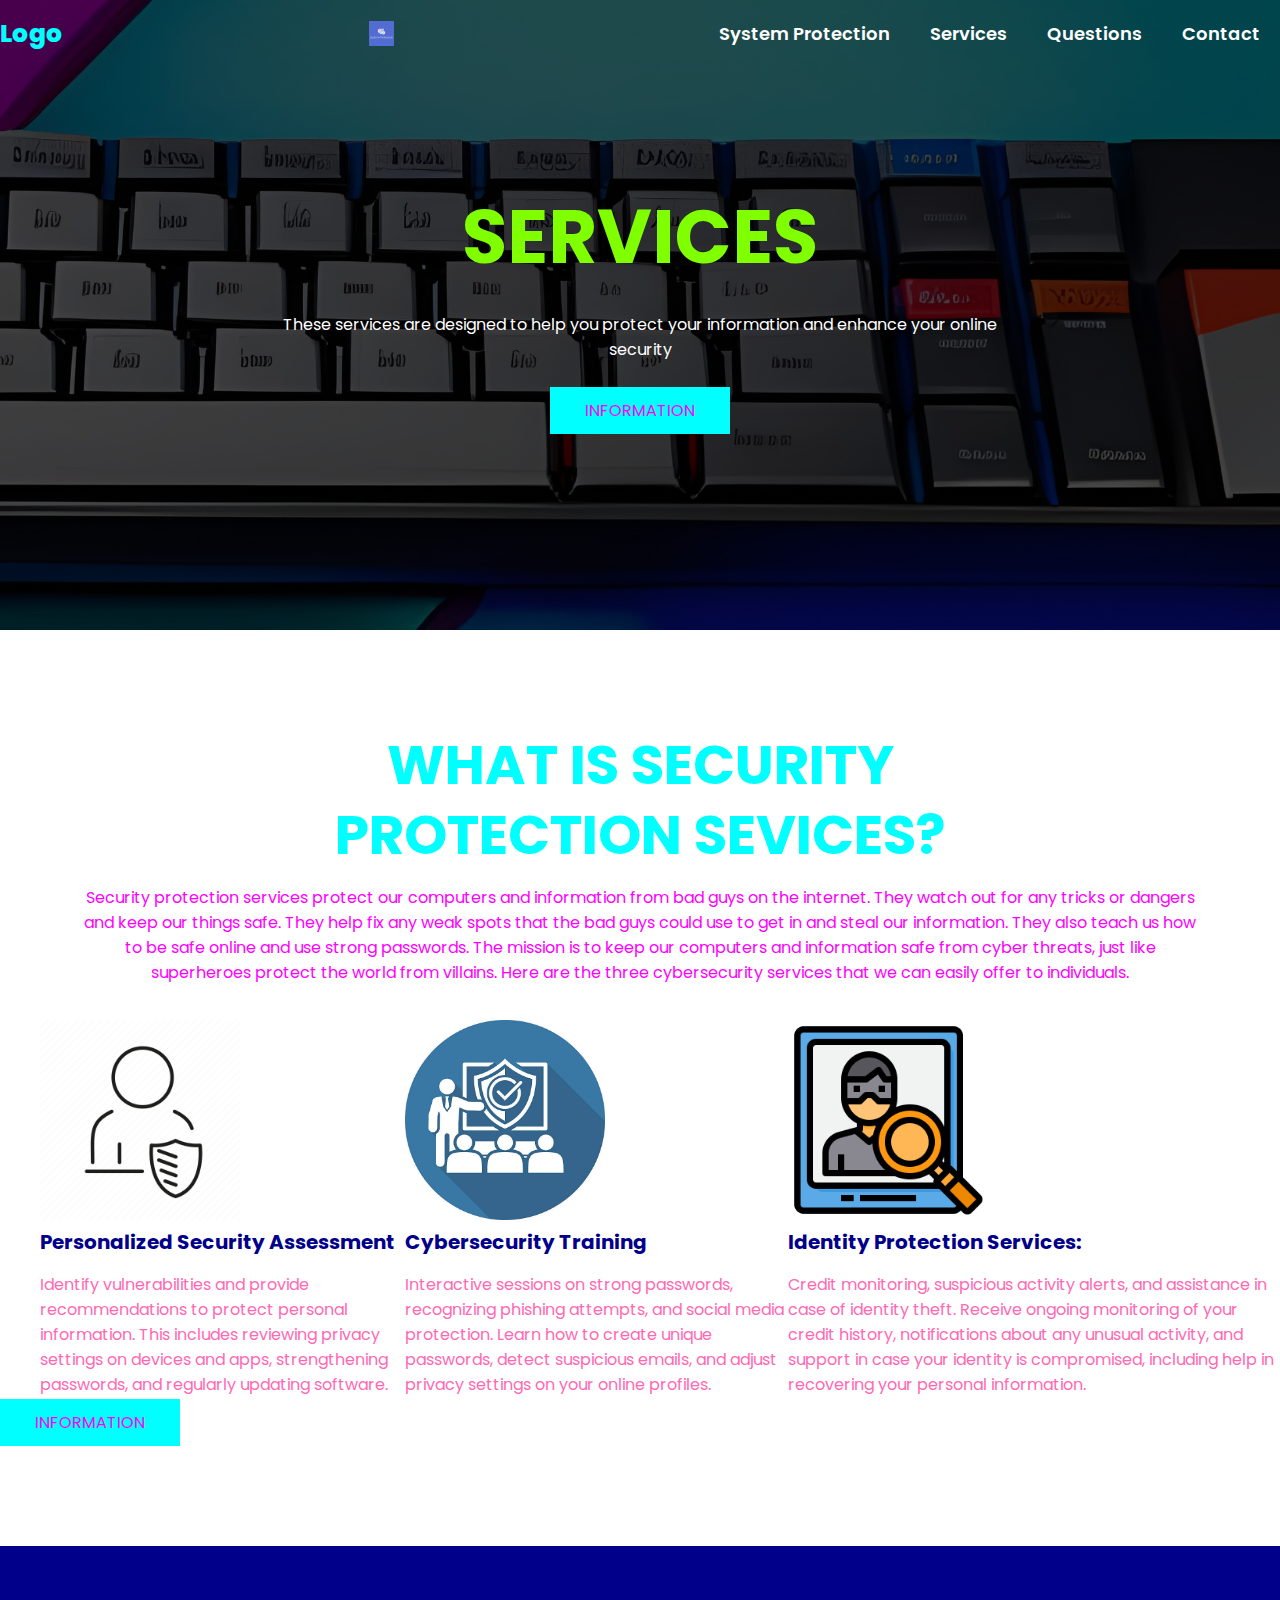
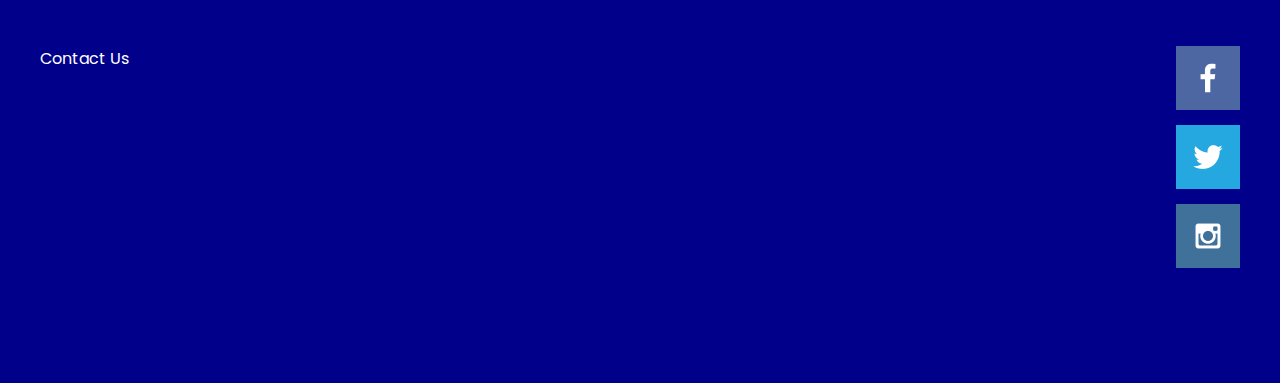
<file: personAL SITE/pages extra/Services.html>
<!DOCTYPE html>
<html lang="en">
<head>
    <link rel="stylesheet" href="Services.css">
    <meta charset="UTF-8">
    <meta name="viewport" content="width=device-width, initial-scale=1.0">
    <title>Document</title>
</head>
<body>
    
<header class="header" >
    <div class="menu conteiner">
        <a href="#" class="logo">Logo</a>
        <input type="checkbox" id="menu">
        <label for="menu"></label> 
        <img src="images/SP.png" class="menu-icono" alt="">   
        <nav class="navbar">
            <ul>
                <li><a href="personalsite.html">System Protection</a></li>
                <li><a href="#">Services</a></li>
                <li><a href="Question.html">Questions</a></li>
                <li><a href="#">Contact</a></li>
            </ul>

        </nav>
    </div>
    <div class="header-content conteiner">
        <h1>Services</h1>
        <P>
            These services are designed to help you protect your information and enhance your online security
        </P>
        <a href="#" class="btn-1">Information</a>
    </div>
    </header>


   <section class="Security">
   <div class="Security-content">

    <h2>What is Security Protection Sevices?</h2>
    <p class="txt-p">
        Security protection services protect our computers and information from bad guys on the internet. They watch out for any tricks or dangers and keep our things safe. They help fix any weak spots that the bad guys could use to get in and steal our information. They also teach us how to be safe online and use strong passwords. The mission is to keep our computers and information safe from cyber threats, just like superheroes protect the world from villains.
        
        Here are the three cybersecurity services that we can easily offer to individuals.
    </p>
    </div>
    <div class="Security-group">
        <div class="Protection-1">
            <img src="images/person .png" alt="">
            <h3>Personalized Security Assessment</h3>
            <p>
                Identify vulnerabilities and provide recommendations to protect personal information. This includes reviewing privacy settings on devices and apps, strengthening passwords, and regularly updating software.</p>

        </div>
        <div class="Protection-1">
            <img src="images/traningCS.jpg" alt="">
            <h3>Cybersecurity Training</h3>
            <p>
                Interactive sessions on strong passwords, recognizing phishing attempts, and social media protection. Learn how to create unique passwords, detect suspicious emails, and adjust privacy settings on your online profiles.</p>

        </div>
        <div class="Protection-1">
            <img src="images/identifyp.png" alt="">
            <h3>Identity Protection Services:</h3>
            <p>
                Credit monitoring, suspicious activity alerts, and assistance in case of identity theft. Receive ongoing monitoring of your credit history, notifications about any unusual activity, and support in case your identity is compromised, including help in recovering your personal information.
            </p>

        </div>

    </div>
    <a href="#" class="btn-1">Information</a>

   </div>
   </section>
   
   <footer class="footer">
    <div class="footer-content container">
        <p><a href="contactus.html">Contact Us</a></p>
        <div class="social">
            <a href="https://facebook.com">
                <img src="./images/facebook.png" alt="fb icon">
            </a>
            <a href="https://twitter.com">
                <img src="./images/twitter.png" alt="twitter icon">
            </a>
            <a href="https://instagram.com">
                <img src="./images/instagram.png" alt="instagram icon">
            </a>
        </div>
    </div>

</footer>

</body>
</html>
</file>
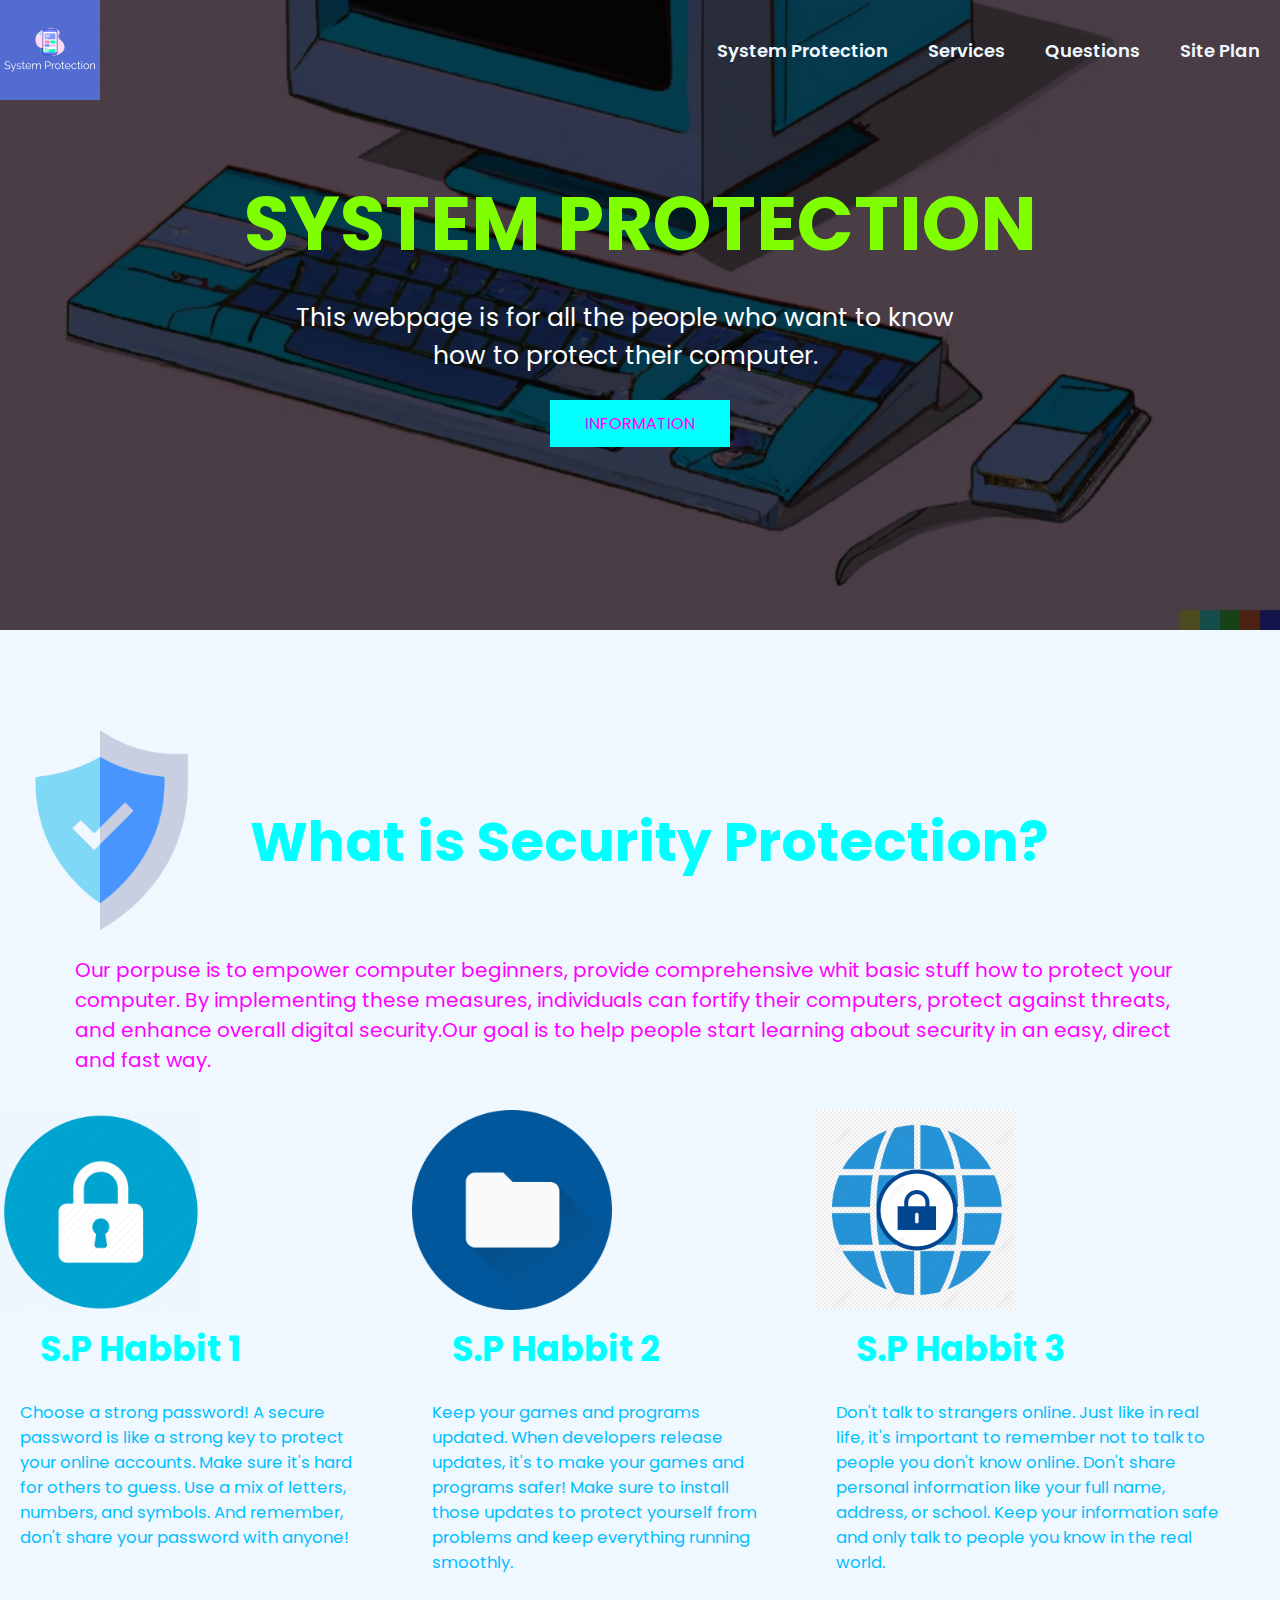
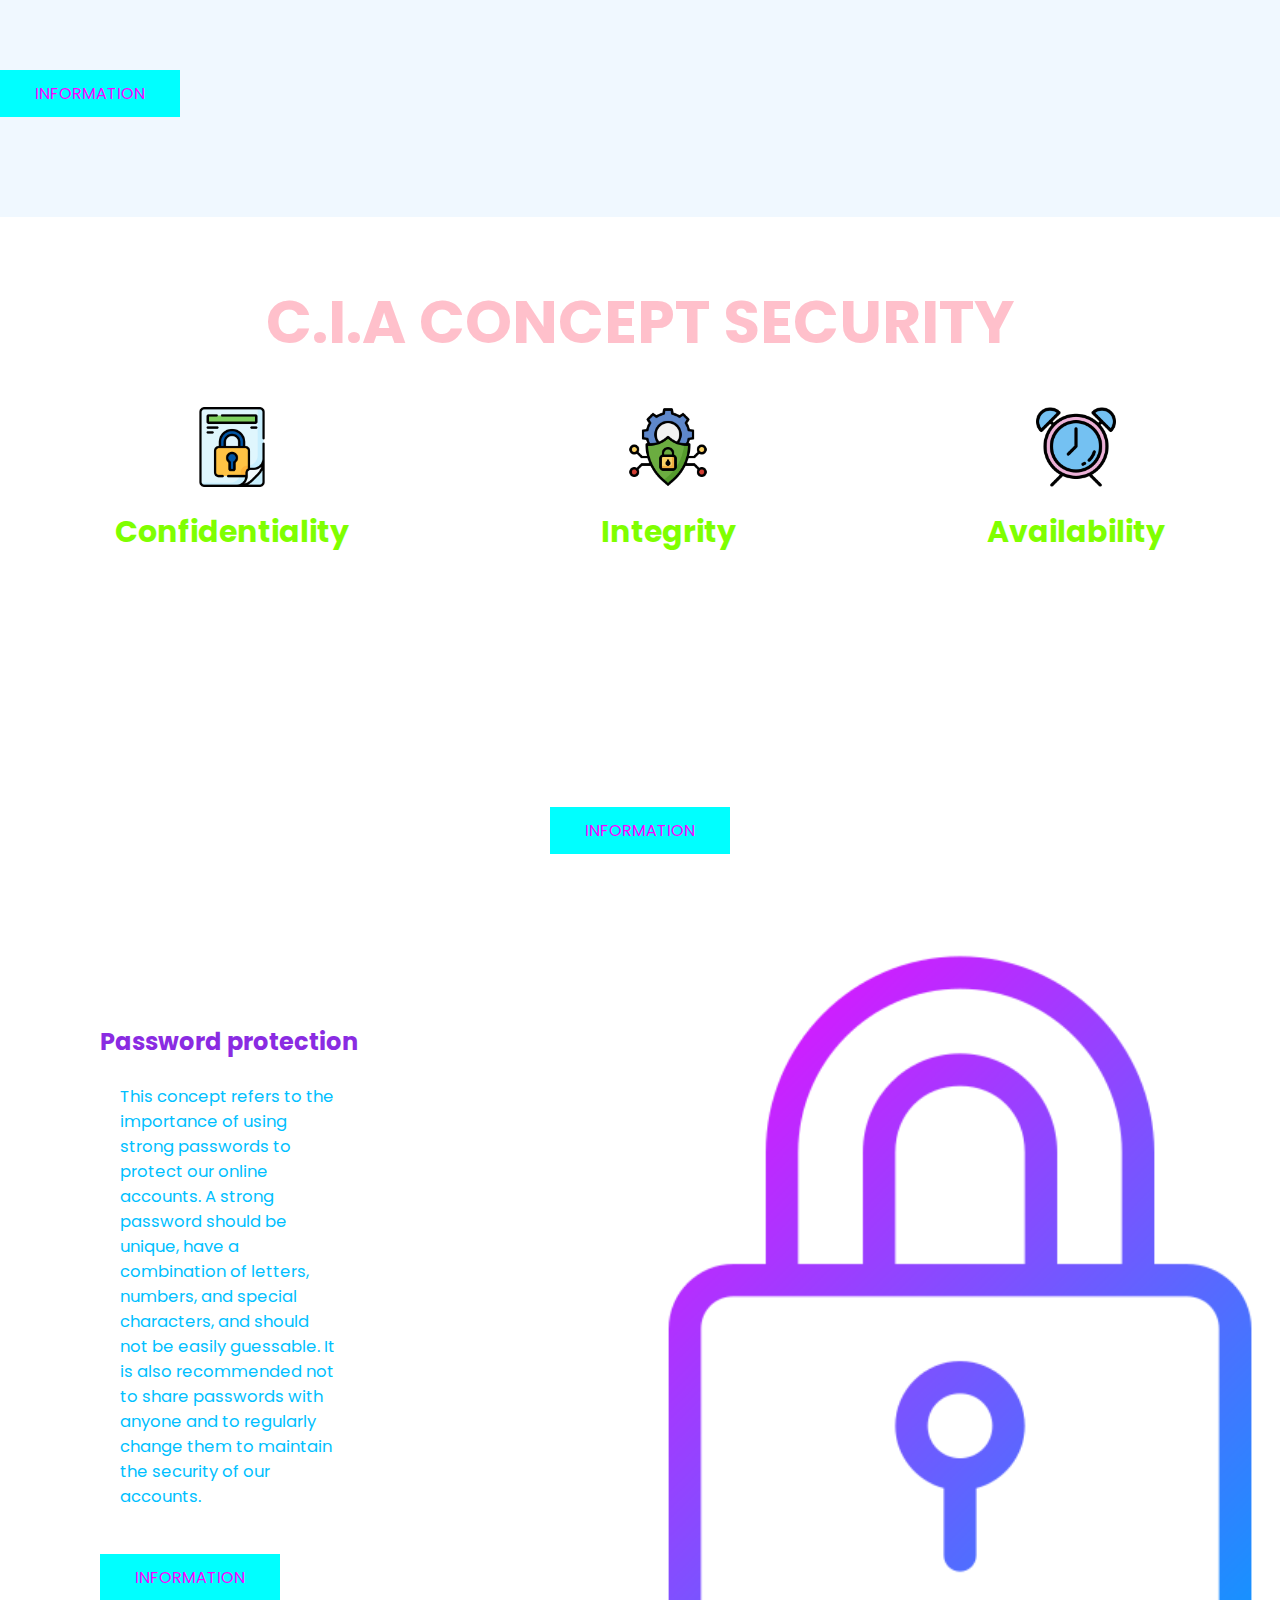
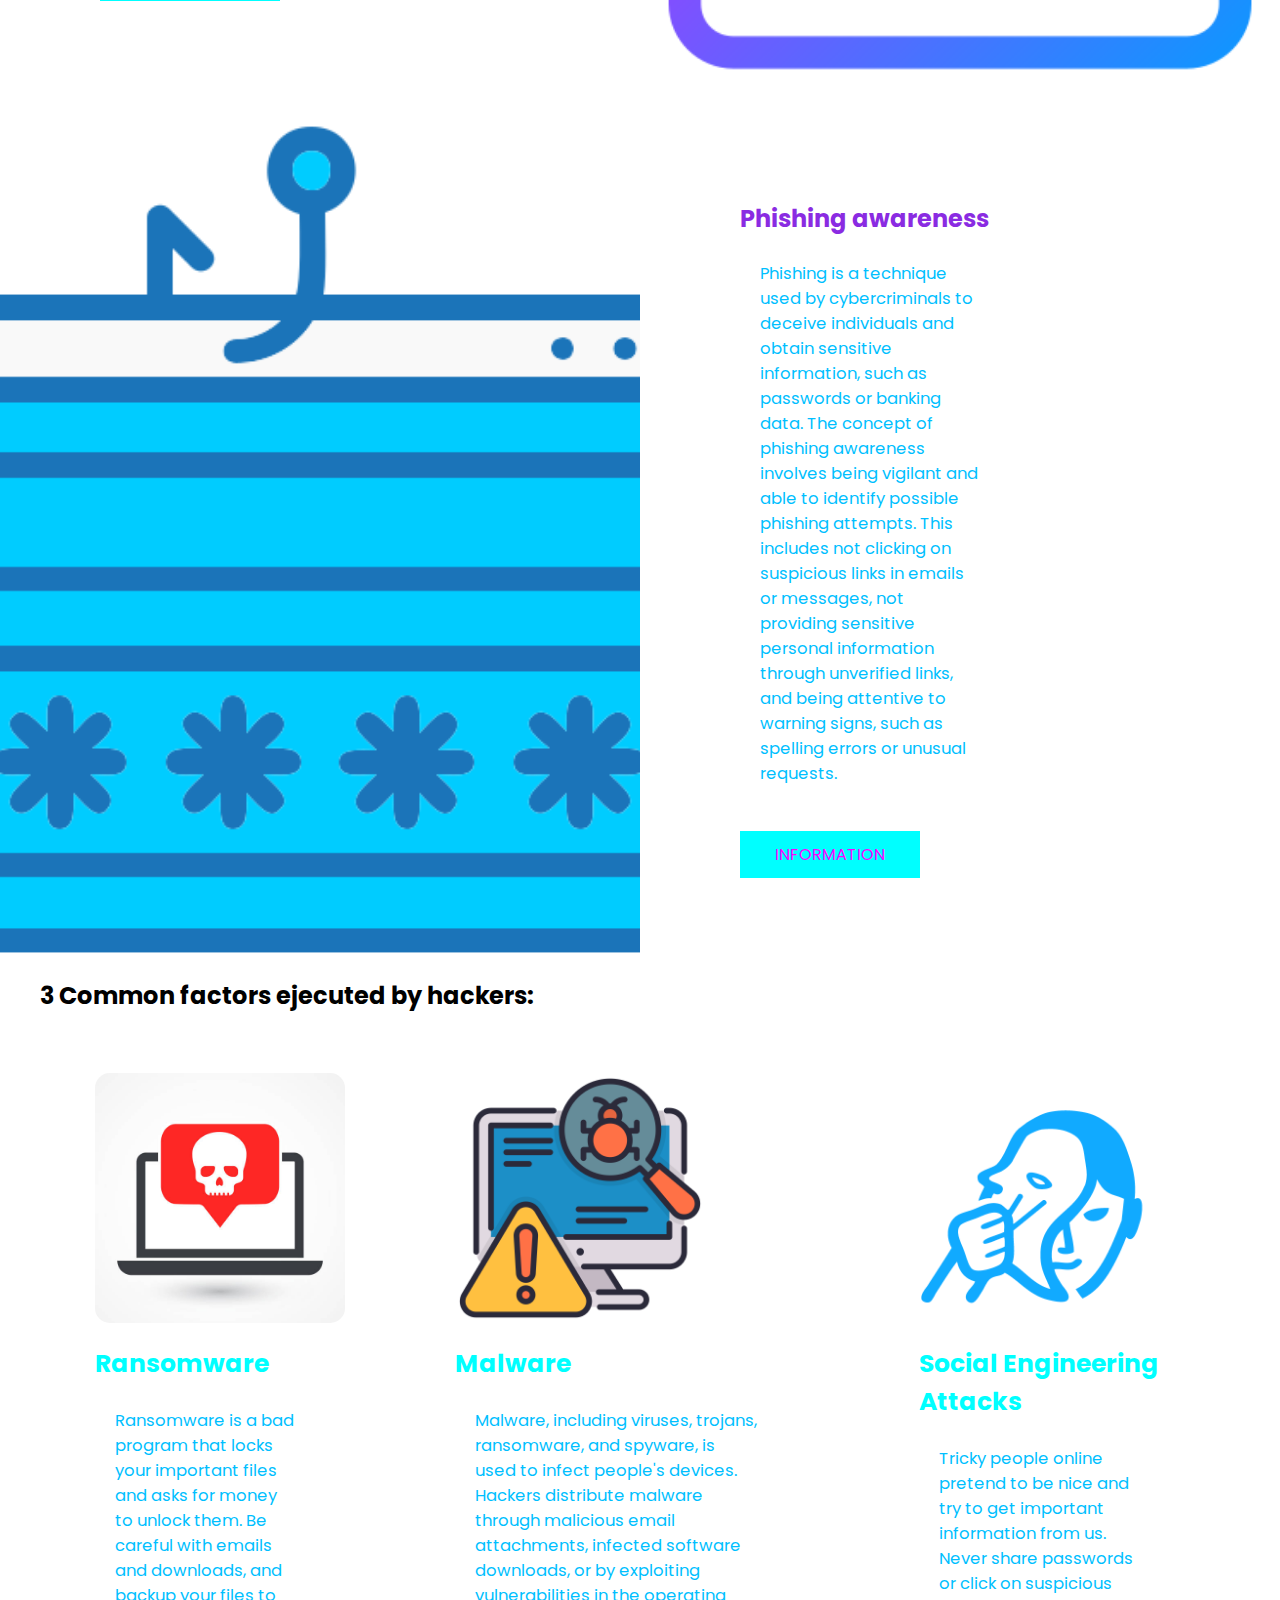
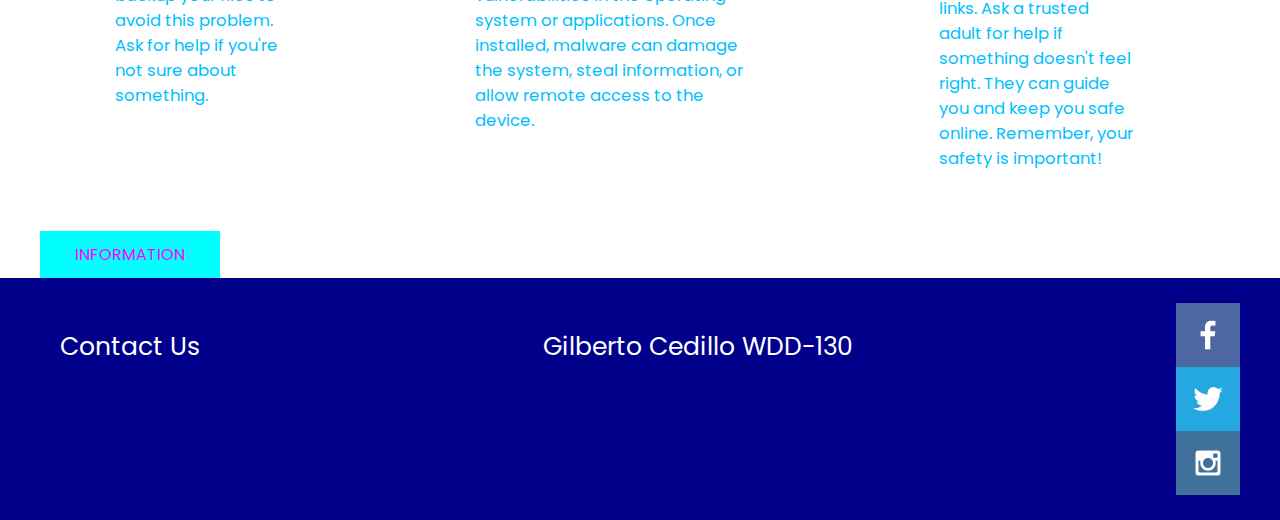
<file: personalSITE/mainpages/personalsite.html>
<!DOCTYPE html>
<html lang="en">
<head>
    <link rel="stylesheet" href="personalsite.css">
    <meta charset="UTF-8">
    <meta name="viewport" content="width=device-width, initial-scale=1.0">
    <title>Document</title>
</head>
<body>
    
<header class="header" >
    <div class="menu conteiner">
        <input type="checkbox" id="menu">
        <label for="menu"></label> 
        <img src="images/SP.png" class="menu-icono" alt="">   
        <nav class="navbar">
            <ul>
                <li><a href="#">System Protection</a></li>
                <li><a href="Services.html">Services</a></li>
                <li><a href="Question.html">Questions</a></li>
                <li><a href="site-plan.html">Site Plan</a></li>
            </ul>

        </nav>
    </div>
    <div class="header-content conteiner">
        <h1>System Protection</h1>
        <P>
            This webpage is for all the people who want to know how to protect their computer.
        </P>
        <a href="#" class="btn-1">Information</a>
    </div>
    </header>


   <section class="Security">
    <div class="Security-content"></div>
    <div class="header-two">
        <img class="Security-img" src="images/shield.png" alt="">
        <h2>What is Security Protection?</h2>
    </div>
    
    <p class="txt-p">
        Our porpuse is to empower computer beginners, provide comprehensive whit basic stuff how to protect your computer. By implementing these measures, individuals can fortify their computers, protect against threats, and enhance overall digital security.Our goal is to help people start learning about security in an easy, direct and fast way.
    </p>
    </div>
    <div class="Security-group">
        <div class="Protection-1">
            <img src="images/loock.png" alt="">
            <h3>S.P Habbit 1</h3>
            <p>
                Choose a strong password! A secure password is like a strong key to protect your online accounts. Make sure it's hard for others to guess. Use a mix of letters, numbers, and symbols. And remember, don't share your password with anyone!
            </p>

        </div>
        <div class="Protection-1">
            <img src="images/Fileblue.png" alt="">
            <h3>S.P Habbit 2</h3>
            <p>
                Keep your games and programs updated. When developers release updates, it's to make your games and programs safer! Make sure to install those updates to protect yourself from problems and keep everything running smoothly.


            </p>

        </div>
        <div class="Protection-1">
            <img src="images/internetsecurity.png" alt="">
            <h3>S.P Habbit 3</h3>
            <p>
                Don't talk to strangers online. Just like in real life, it's important to remember not to talk to people you don't know online. Don't share personal information like your full name, address, or school. Keep your information safe and only talk to people you know in the real world.
            </p>

        </div>

    </div>
    <a href="#" class="btn-1">Information</a>

   </div>
   </section>

   <main class="Services">

    <div class="Services-content container">
        <h2>C.I.A Concept Security</h2>

        <div class="Services-group">

            <div class="Services-1">
                <img src="images/file 2.png" alt="">
                <h3>Confidentiality</h3> 
            </div>
            <div class="Services-1">
                <img src="images/Integrity.png" alt="">
                <h3>Integrity</h3> 
            </div>
            <div class="Services-1">
                <img src="images/watch 3.png" alt="">
                <h3>Availability</h3> 
            </div>

        </div>
        <p>
            These three concepts (confidentiality, integrity, and availability) form the foundation of cybersecurity and are commonly known as the information security triad. Together, they provide a comprehensive approach to protecting data and systems in the digital environment.
        </p>
        <a href="#" class="btn-1">Information</a>
    </div>
</main>


<section class="general">
    <div class="general-1">
        <h2>Password protection</h2>
        <p>
            This concept refers to the importance of using strong passwords to protect our online accounts. A strong password should be unique, have a combination of letters, numbers, and special characters, and should not be easily guessable. It is also recommended not to share passwords with anyone and to regularly change them to maintain the security of our accounts.
        </p>
        <a href="#" class="btn-1">Information</a>
    </div>
    <div class="general-2"></div>

</section>

<section class="general">
    <div class="general-3"></div>
    <div class="general-1">
        <h2>Phishing awareness</h2>
        <p>
            Phishing is a technique used by cybercriminals to deceive individuals and obtain sensitive information, such as passwords or banking data. The concept of phishing awareness involves being vigilant and able to identify possible phishing attempts. This includes not clicking on suspicious links in emails or messages, not providing sensitive personal information through unverified links, and being attentive to warning signs, such as spelling errors or unusual requests.
        </p>
        <a href="#" class="btn-1">Information</a>
    </div>
</section>

<section class="Blog container">

    <h2>3 Common factors ejecuted by hackers:</h2>
    <p></p>

    <div class="blog-content">
        <div class="blog-1">
            <img src="images/pam.jpg" alt="">
            <h3>Ransomware</h3>
            <p>
                Ransomware is a bad program that locks your important files and asks for money to unlock them. Be careful with emails and downloads, and backup your files to avoid this problem. Ask for help if you're not sure about something.
            </p>

        </div>
        <div class="blog-2">
            <img src="images/bug.png" alt="">
            <h3>Malware</h3>
            <p>
                Malware, including viruses, trojans, ransomware, and spyware, is used to infect people's devices. Hackers distribute malware through malicious email attachments, infected software downloads, or by exploiting vulnerabilities in the operating system or applications. Once installed, malware can damage the system, steal information, or allow remote access to the device.
            </p>

        </div>
        <div class="blog-3">
            <img src="images/SECS.png" alt="">
            <h3>Social Engineering Attacks</h3>
            <p>
                Tricky people online pretend to be nice and try to get important information from us. Never share passwords or click on suspicious links. Ask a trusted adult for help if something doesn't feel right. They can guide you and keep you safe online. Remember, your safety is important!
            </p>

        </div>
    </div>
    <a href="#" class="btn-1">Information</a>
</section>

<footer class="footer">
    <div class="footer-content container">
        <p><a href="contactus.html">Contact Us</a></p>
        <p><a href="">Gilberto Cedillo WDD-130</a></p>
        <div class="social">
            <a href="https://facebook.com">
                <img src="./images/facebook.png" alt="fb icon">
            </a>
            <a href="https://twitter.com">
                <img src="./images/twitter.png" alt="twitter icon">
            </a>
            <a href="https://instagram.com">
                <img src="./images/instagram.png" alt="instagram icon">
            </a>
        </div>
    </div>

</footer>

</body>
</html>
</file>
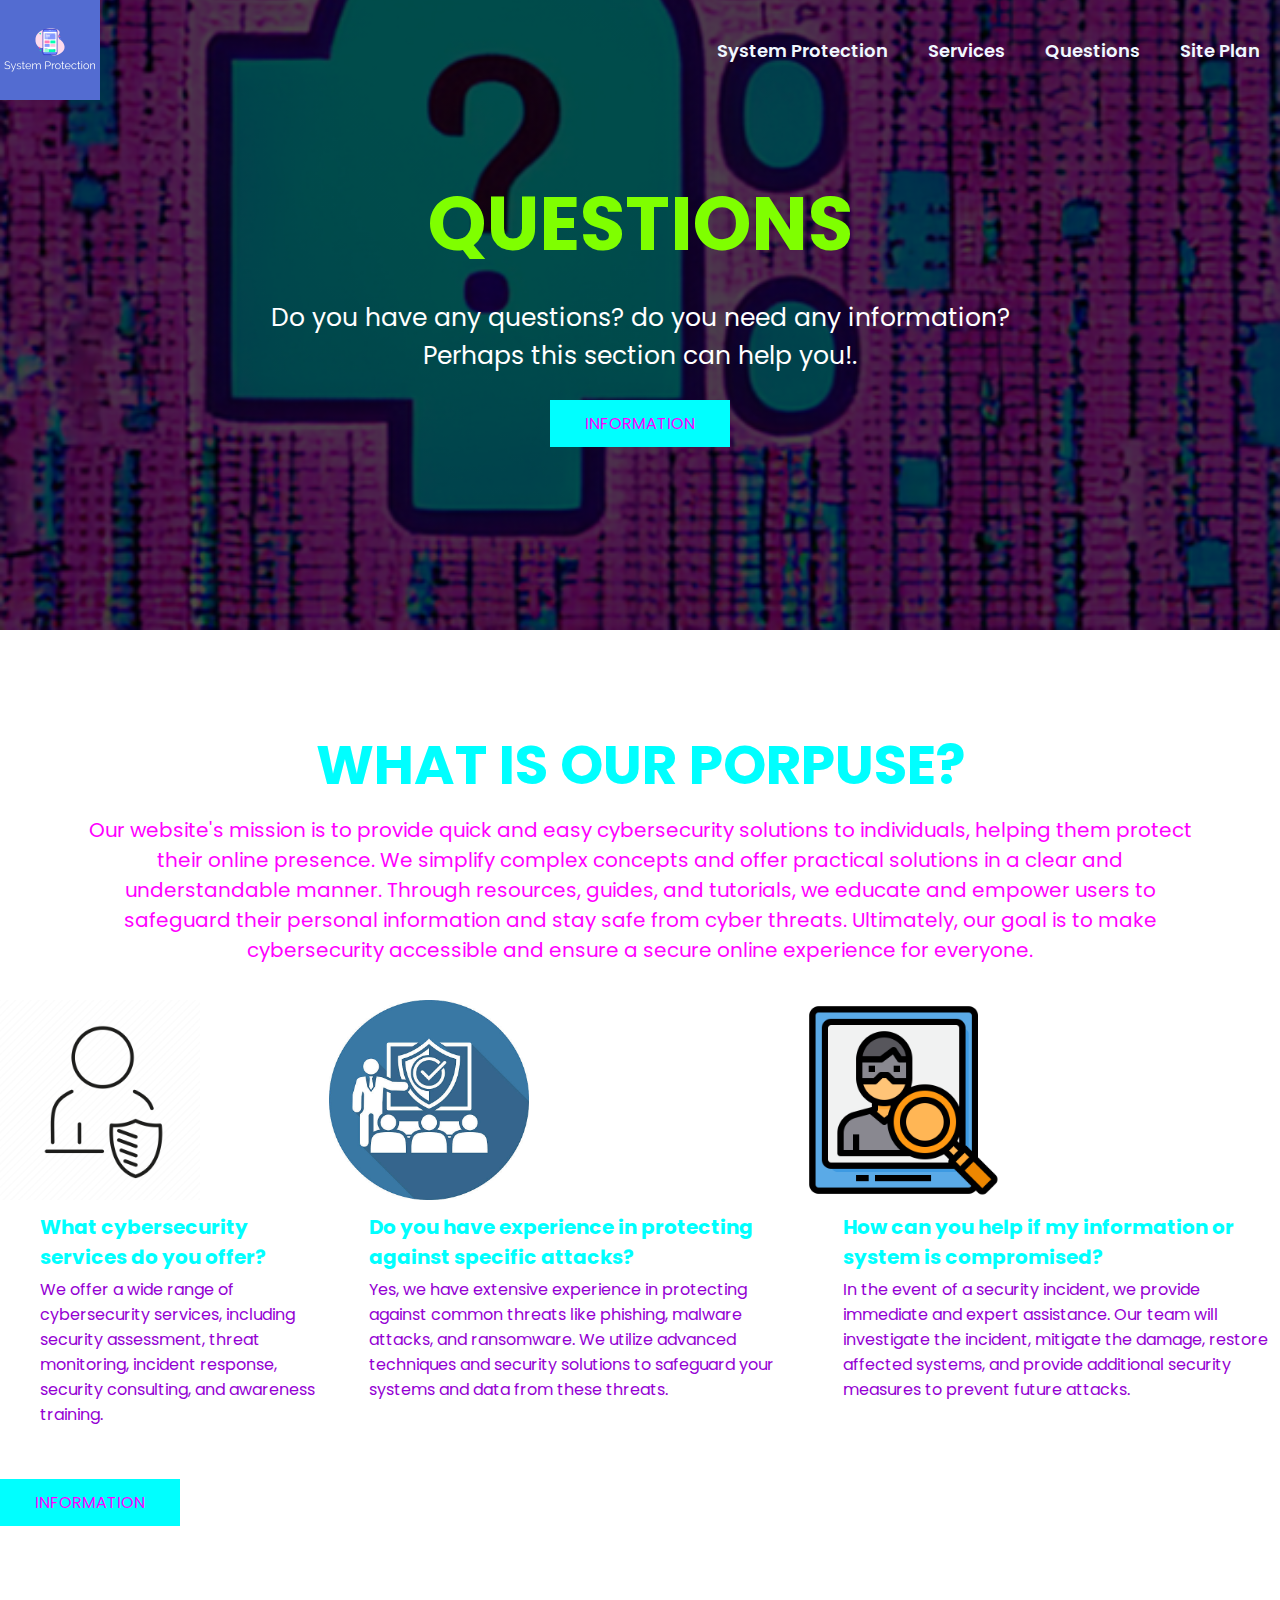
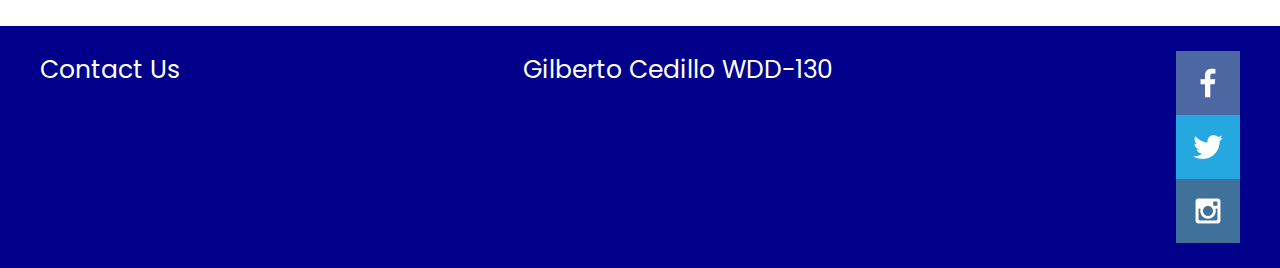
<file: personalSITE/mainpages/Question.html>
<!DOCTYPE html>
<html lang="en">
<head>
    <link rel="stylesheet" href="Question.css">
    <meta charset="UTF-8">
    <meta name="viewport" content="width=device-width, initial-scale=1.0">
    <title>Document</title>
</head>
<body>
    
<header class="header" >
    <div class="menu conteiner">
        <input type="checkbox" id="menu">
        <label for="menu"></label> 
        <img src="images/SP.png" class="menu-icono" alt="">   
        <nav class="navbar">
            <ul>
                <li><a href="personalsite.html">System Protection</a></li>
                <li><a href="Services.html">Services</a></li>
                <li><a href="#">Questions</a></li>
                <li><a href="site-plan.html">Site Plan</a></li>
            </ul>

        </nav>
    </div>
    <div class="header-content conteiner">
        <h1>Questions</h1>
        <P>
            Do you have any questions? do you need any information? Perhaps this section can help you!.        </P>
        <a href="#" class="btn-1">Information</a>
    </div>
    </header>


   <section class="Security">
   <div class="Security-content">

    <h2>What is our porpuse?</h2>
    <p class="txt-p">
        
    Our website's mission is to provide quick and easy cybersecurity solutions to individuals, helping them protect their online presence. We simplify complex concepts and offer practical solutions in a clear and understandable manner. Through resources, guides, and tutorials, we educate and empower users to safeguard their personal information and stay safe from cyber threats. Ultimately, our goal is to make cybersecurity accessible and ensure a secure online experience for everyone.</p>
    
    </div>
    <div class="Security-group">
        <div class="Protection-1">
            <img src="images/person .png" alt="">
            <h3>What cybersecurity services do you offer?</h3>
            <p class="p">
                We offer a wide range of cybersecurity services, including security assessment, threat monitoring, incident response, security consulting, and awareness training.</p>

        </div>
        <div class="Protection-1">
            <img src="images/traningCS.jpg" alt="">
            <h3>Do you have experience in protecting against specific attacks?</h3>
            <p class="p">
                Yes, we have extensive experience in protecting against common threats like phishing, malware attacks, and ransomware. We utilize advanced techniques and security solutions to safeguard your systems and data from these threats.</p>

        </div>
        <div class="Protection-1">
            <img src="images/identifyp.png" alt="">
            <h3>How can you help if my information or system is compromised?</h3>
            <p class="p">
                In the event of a security incident, we provide immediate and expert assistance. Our team will investigate the incident, mitigate the damage, restore affected systems, and provide additional security measures to prevent future attacks.
            </p>

        </div>

    </div>
    <a href="#" class="btn-1">Information</a>

   </div>
   </section>
   
   <footer class="footer">
    <div class="footer-content container">
        <p><a href="contactus.html">Contact Us</a></p>
        <p><a href="">Gilberto Cedillo WDD-130</a></p>
        <div class="social">
            <a href="https://facebook.com">
                <img src="./images/facebook.png" alt="fb icon">
            </a>
            <a href="https://twitter.com">
                <img src="./images/twitter.png" alt="twitter icon">
            </a>
            <a href="https://instagram.com">
                <img src="./images/instagram.png" alt="instagram icon">
            </a>
        </div>
    </div>

</footer>

</body>
</html>
</file>
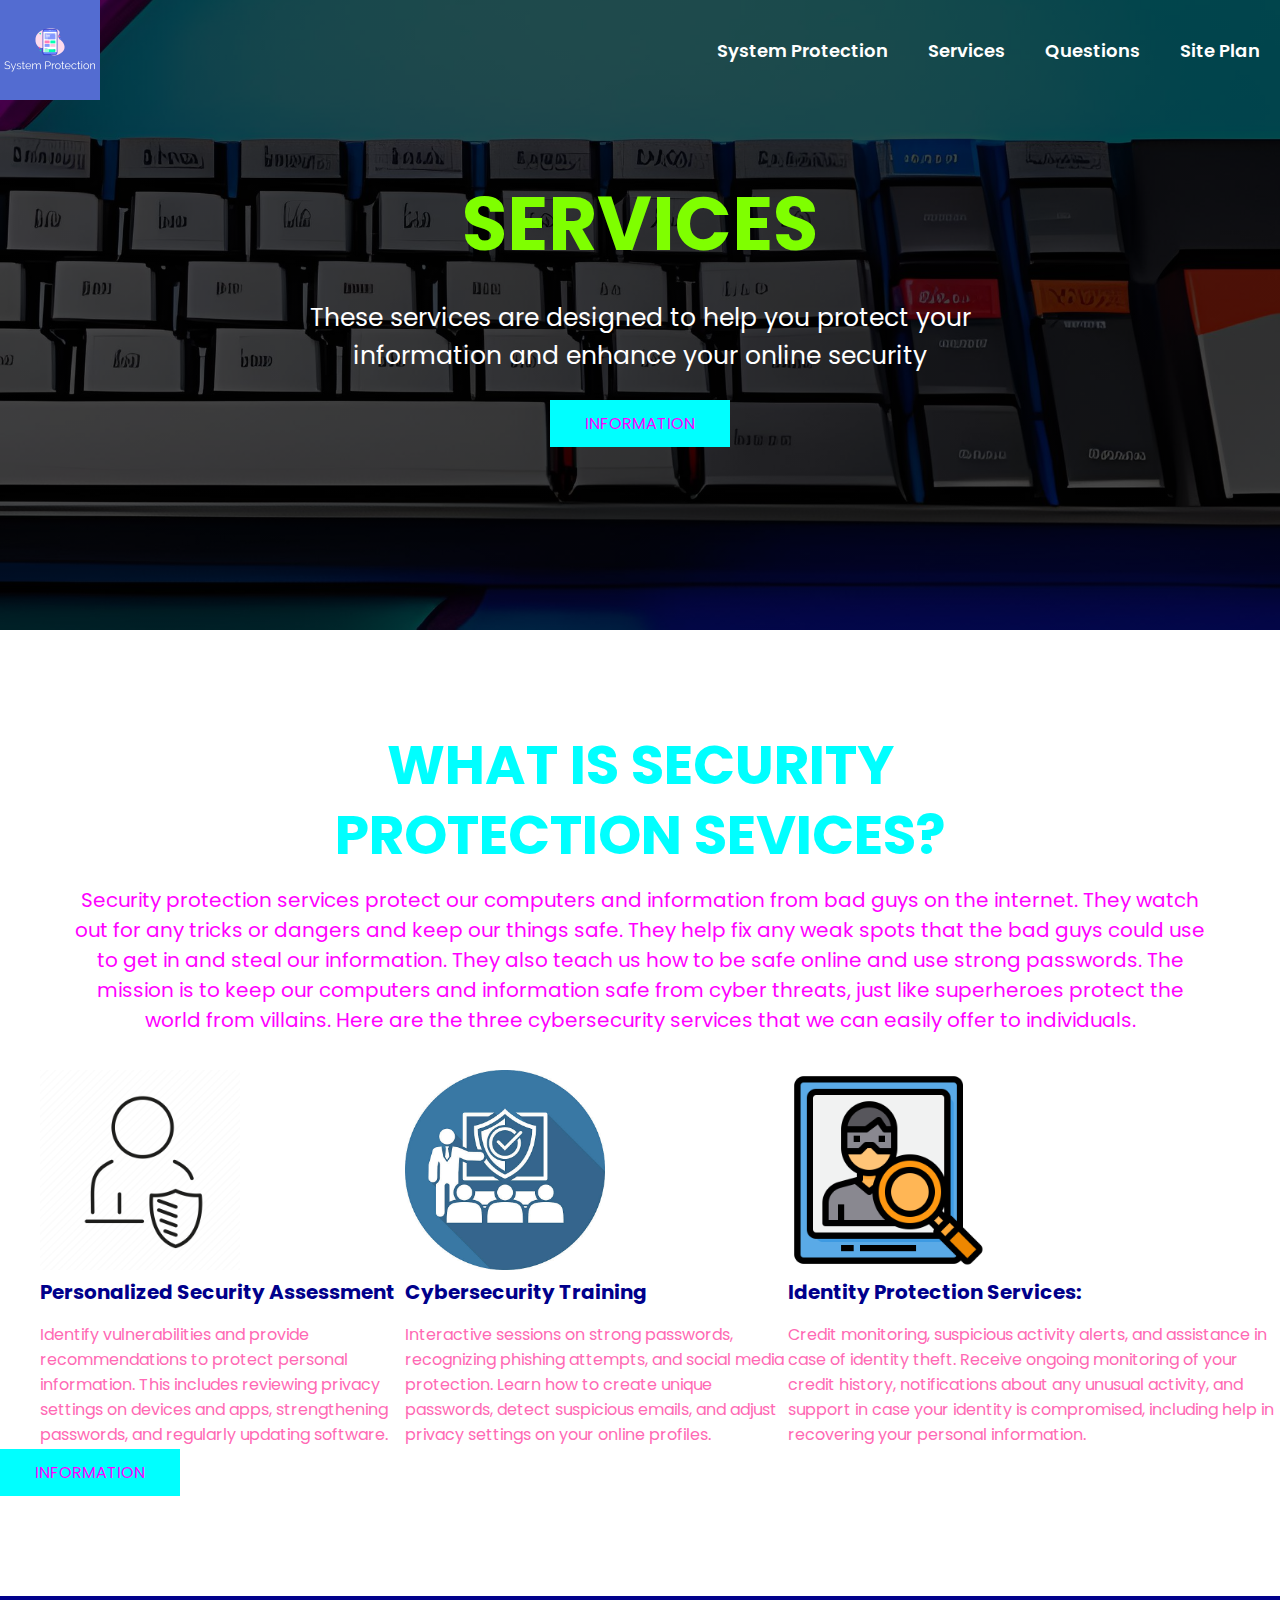
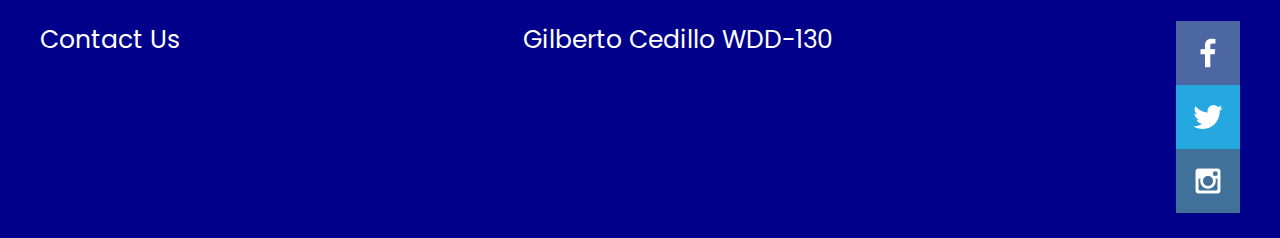
<file: personalSITE/mainpages/Services.html>
<!DOCTYPE html>
<html lang="en">
<head>
    <link rel="stylesheet" href="Services.css">
    <meta charset="UTF-8">
    <meta name="viewport" content="width=device-width, initial-scale=1.0">
    <title>Document</title>
</head>
<body>
    
<header class="header" >
    <div class="menu conteiner">
        <input type="checkbox" id="menu">
        <label for="menu"></label> 
        <img src="images/SP.png" class="menu-icono" alt="">   
        <nav class="navbar">
            <ul>
                <li><a href="personalsite.html">System Protection</a></li>
                <li><a href="#">Services</a></li>
                <li><a href="Question.html">Questions</a></li>
                <li><a href="site-plan.html">Site Plan</a></li>
            </ul>

        </nav>
    </div>
    <div class="header-content conteiner">
        <h1>Services</h1>
        <P>
            These services are designed to help you protect your information and enhance your online security
        </P>
        <a href="#" class="btn-1">Information</a>
    </div>
    </header>


   <section class="Security">
   <div class="Security-content">

    <h2>What is Security Protection Sevices?</h2>
    <p class="txt-p">
        Security protection services protect our computers and information from bad guys on the internet. They watch out for any tricks or dangers and keep our things safe. They help fix any weak spots that the bad guys could use to get in and steal our information. They also teach us how to be safe online and use strong passwords. The mission is to keep our computers and information safe from cyber threats, just like superheroes protect the world from villains.
        
        Here are the three cybersecurity services that we can easily offer to individuals.
    </p>
    </div>
    <div class="Security-group">
        <div class="Protection-1">
            <img src="images/person .png" alt="">
            <h3>Personalized Security Assessment</h3>
            <p>
                Identify vulnerabilities and provide recommendations to protect personal information. This includes reviewing privacy settings on devices and apps, strengthening passwords, and regularly updating software.</p>

        </div>
        <div class="Protection-1">
            <img src="images/traningCS.jpg" alt="">
            <h3>Cybersecurity Training</h3>
            <p>
                Interactive sessions on strong passwords, recognizing phishing attempts, and social media protection. Learn how to create unique passwords, detect suspicious emails, and adjust privacy settings on your online profiles.</p>

        </div>
        <div class="Protection-1">
            <img src="images/identifyp.png" alt="">
            <h3>Identity Protection Services:</h3>
            <p>
                Credit monitoring, suspicious activity alerts, and assistance in case of identity theft. Receive ongoing monitoring of your credit history, notifications about any unusual activity, and support in case your identity is compromised, including help in recovering your personal information.
            </p>

        </div>

    </div>
    <a href="#" class="btn-1">Information</a>

   </div>
   </section>
   
   <footer class="footer">
    <div class="footer-content container">
        <p><a href="contactus.html">Contact Us</a></p>
        <p><a href="">Gilberto Cedillo WDD-130</a></p>
        <div class="social">
            <a href="https://facebook.com">
                <img src="./images/facebook.png" alt="fb icon">
            </a>
            <a href="https://twitter.com">
                <img src="./images/twitter.png" alt="twitter icon">
            </a>
            <a href="https://instagram.com">
                <img src="./images/instagram.png" alt="instagram icon">
            </a>
        </div>
    </div>

</footer>

</body>
</html>
</file>
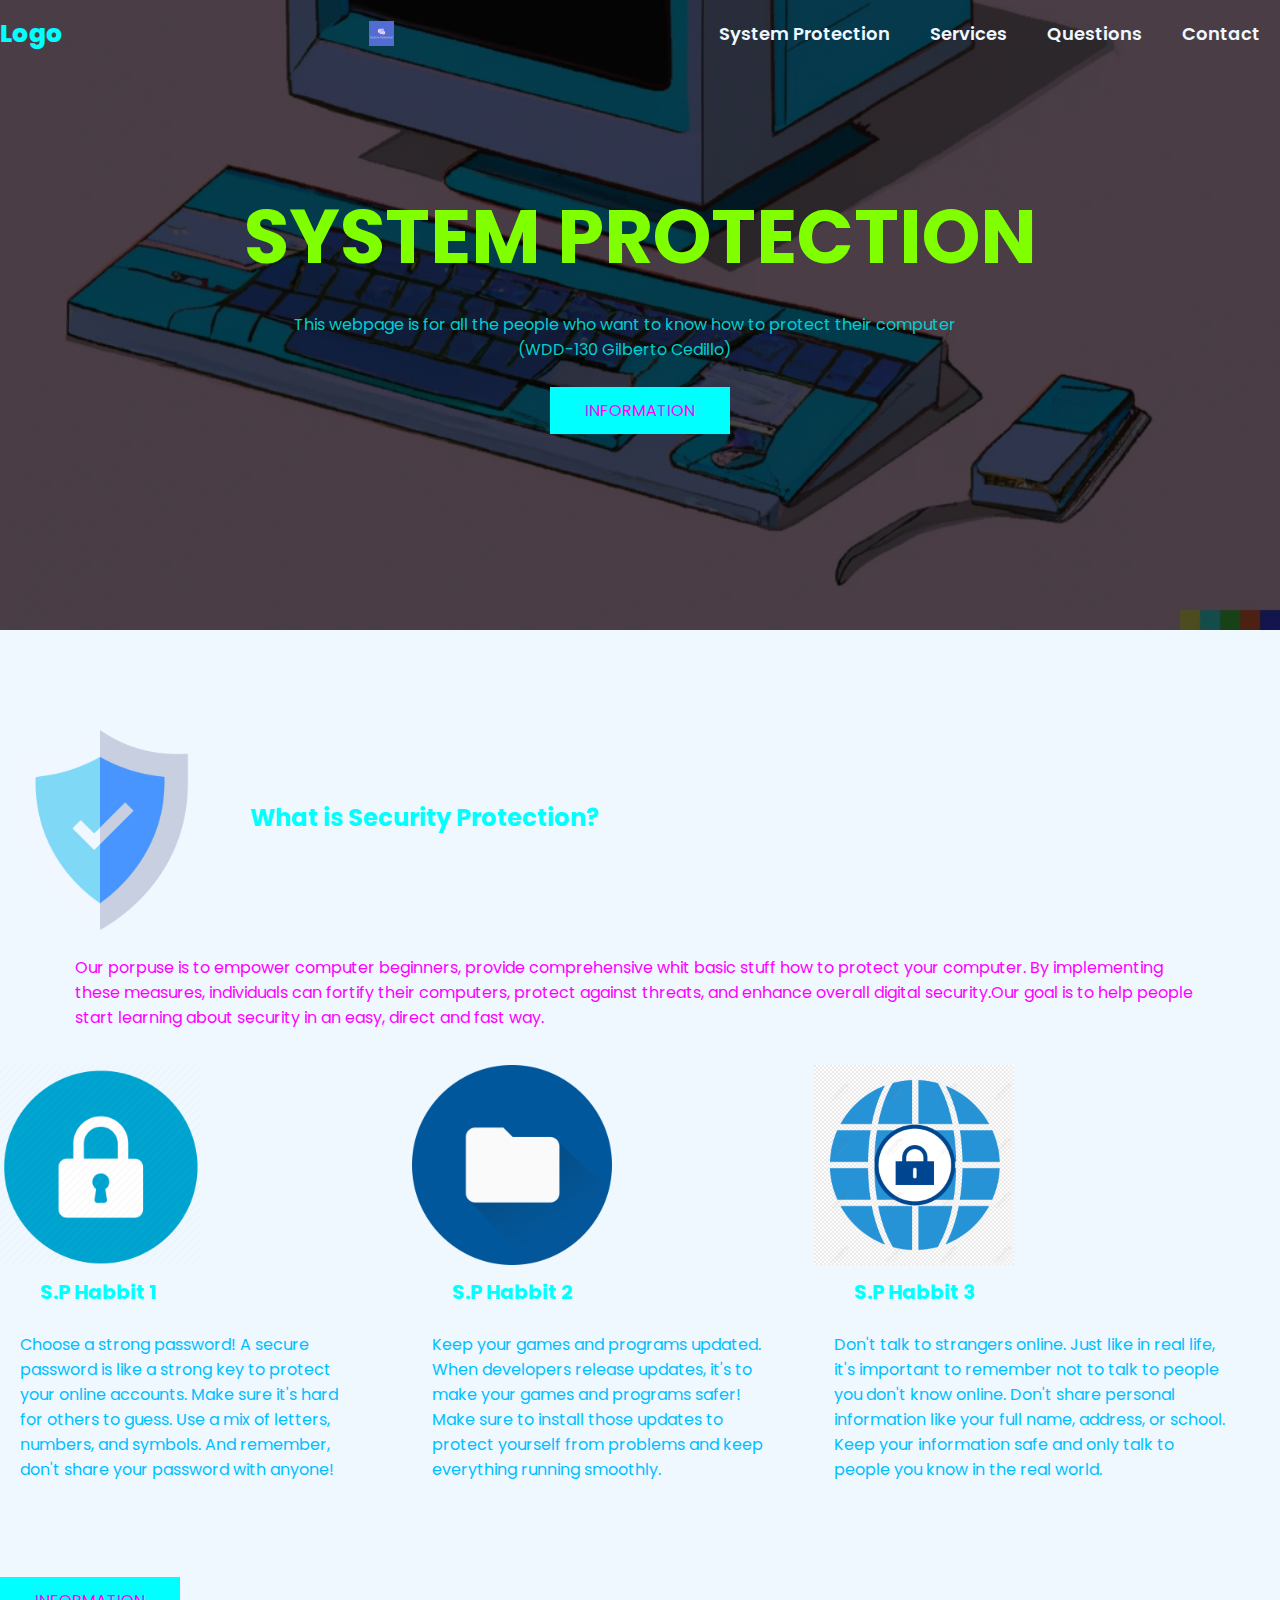
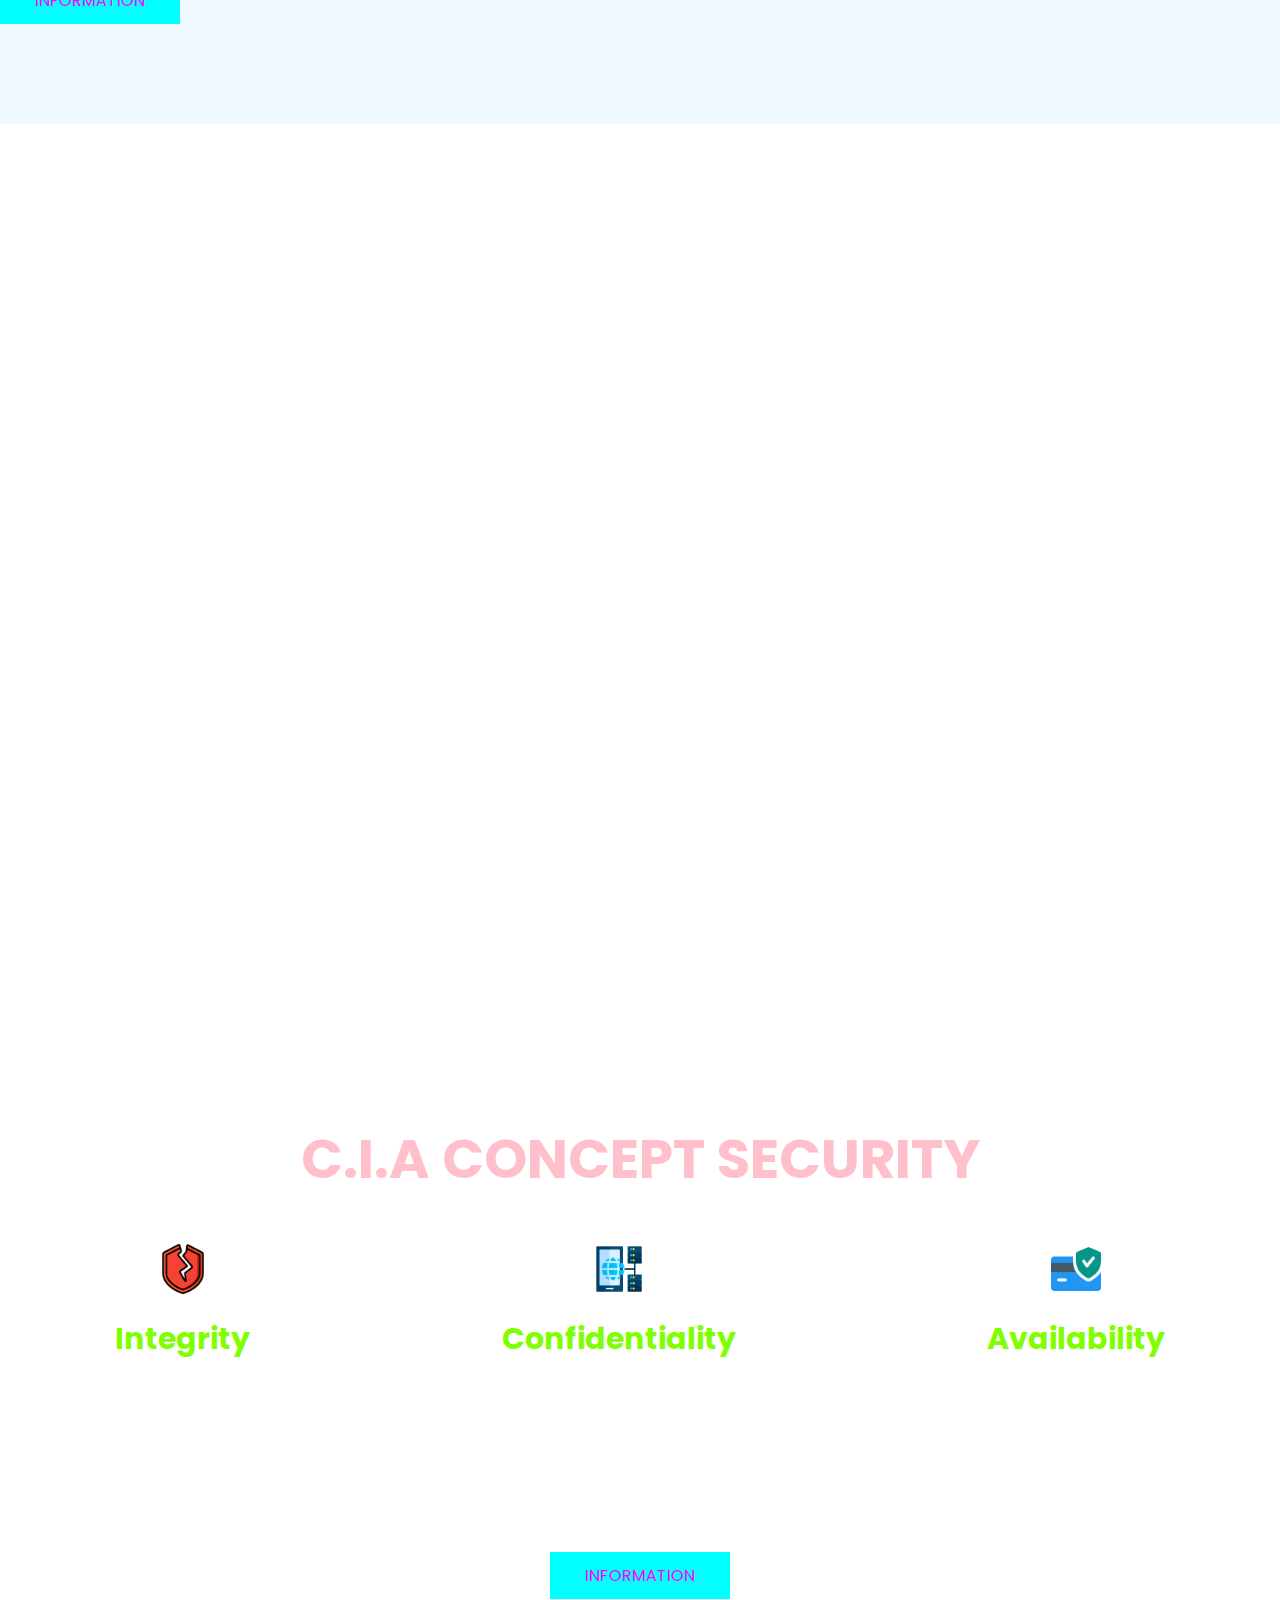
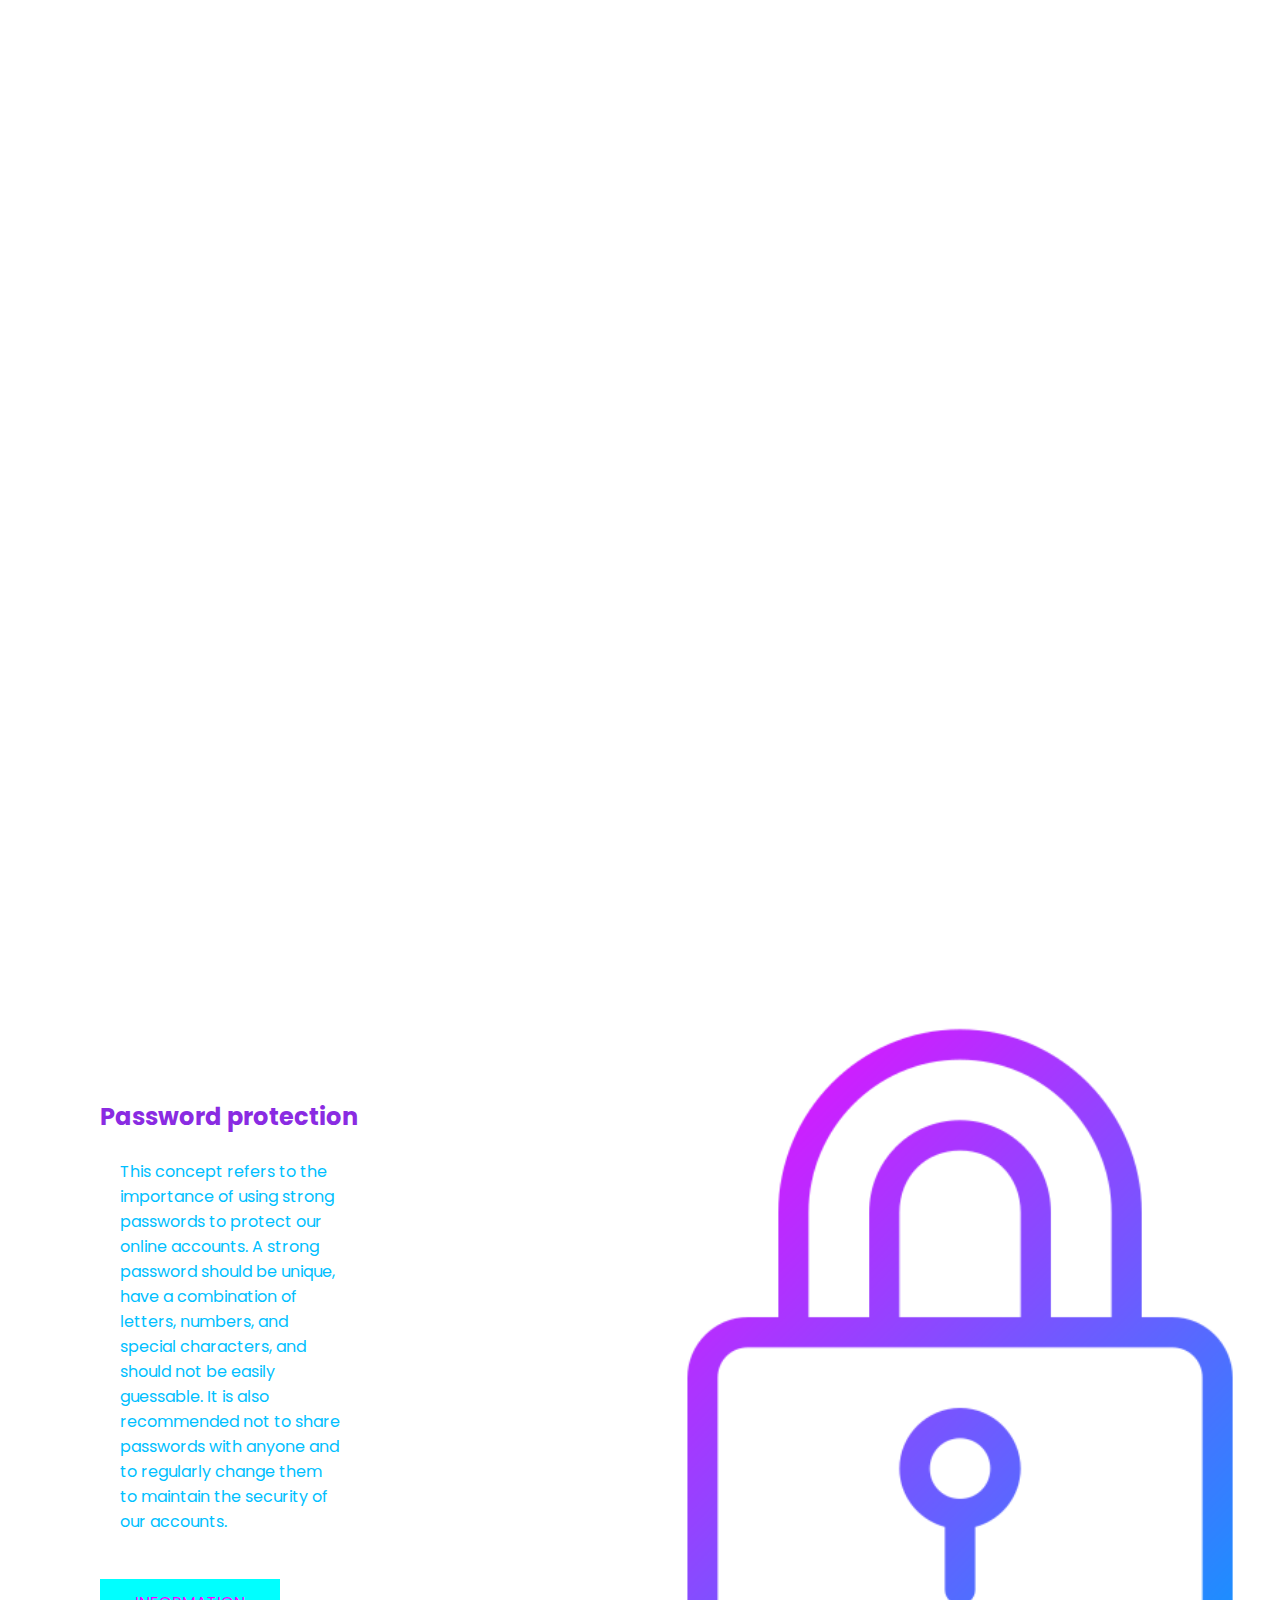
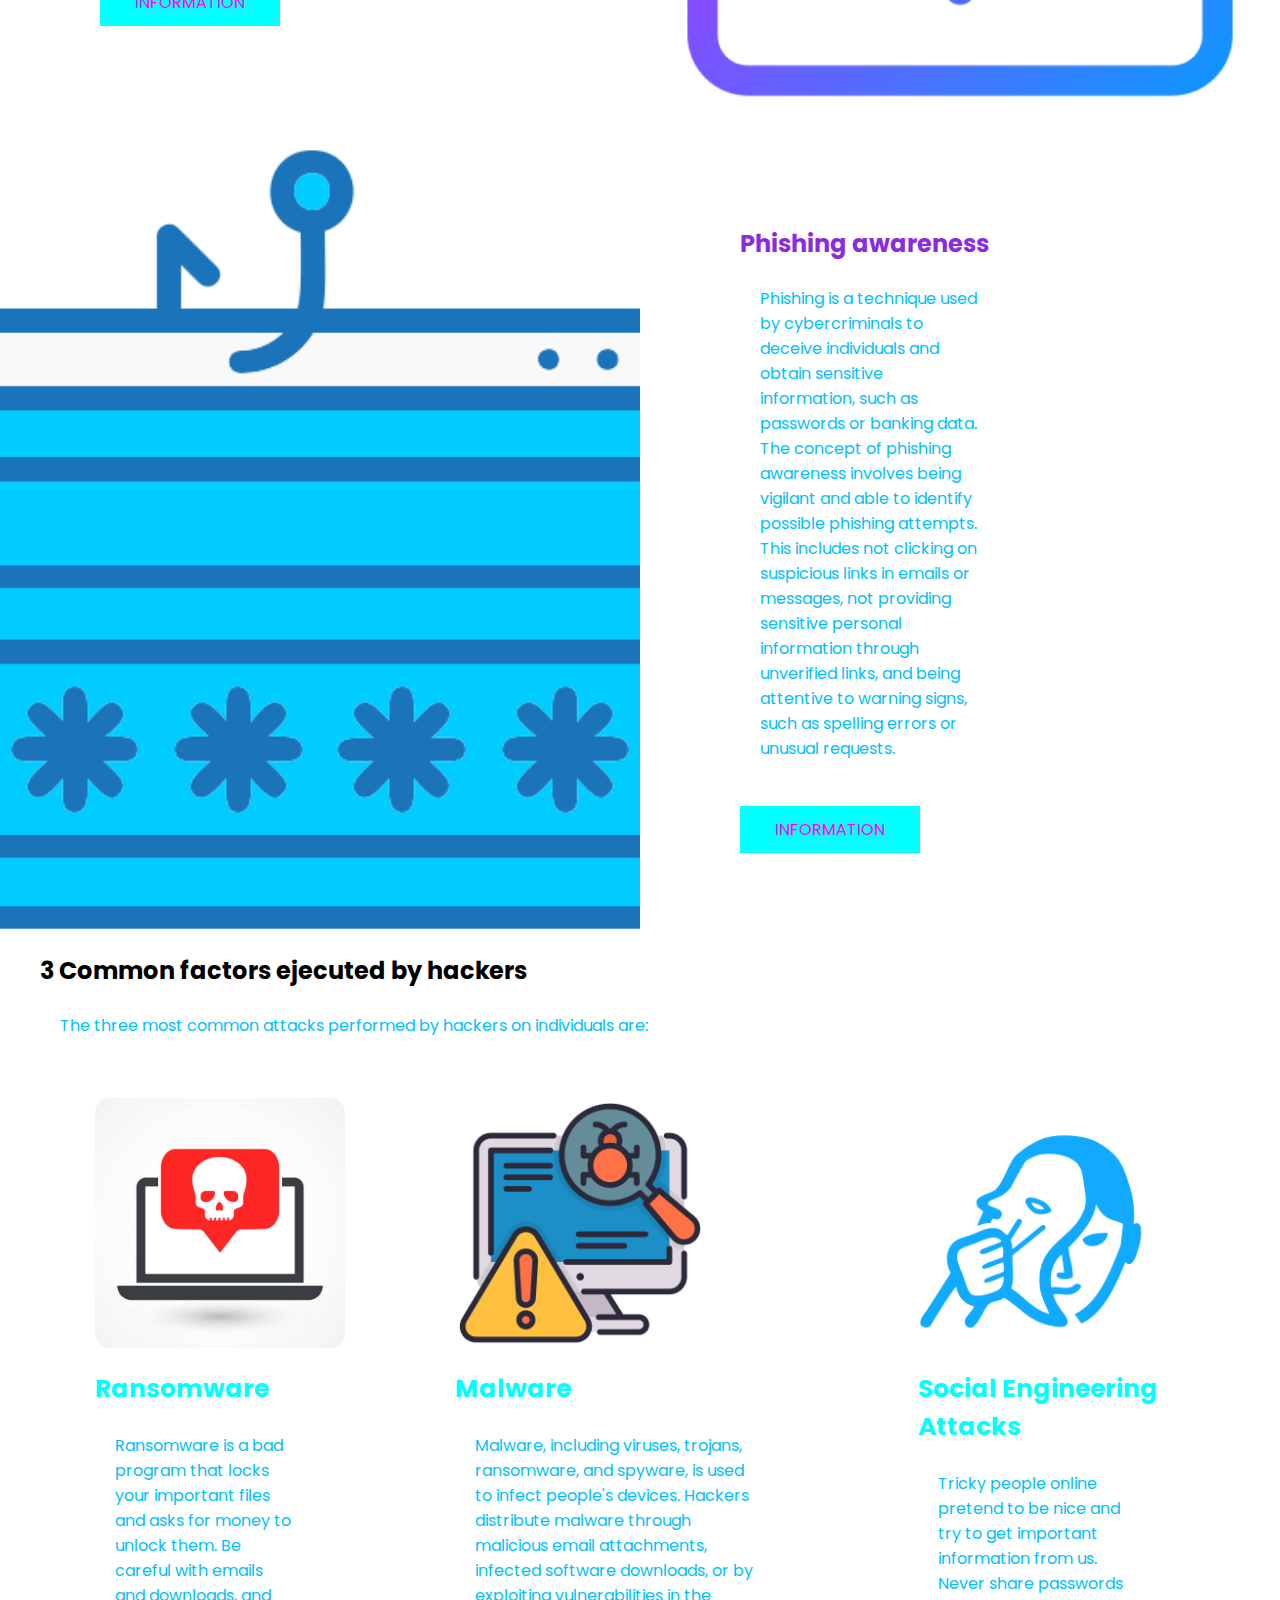
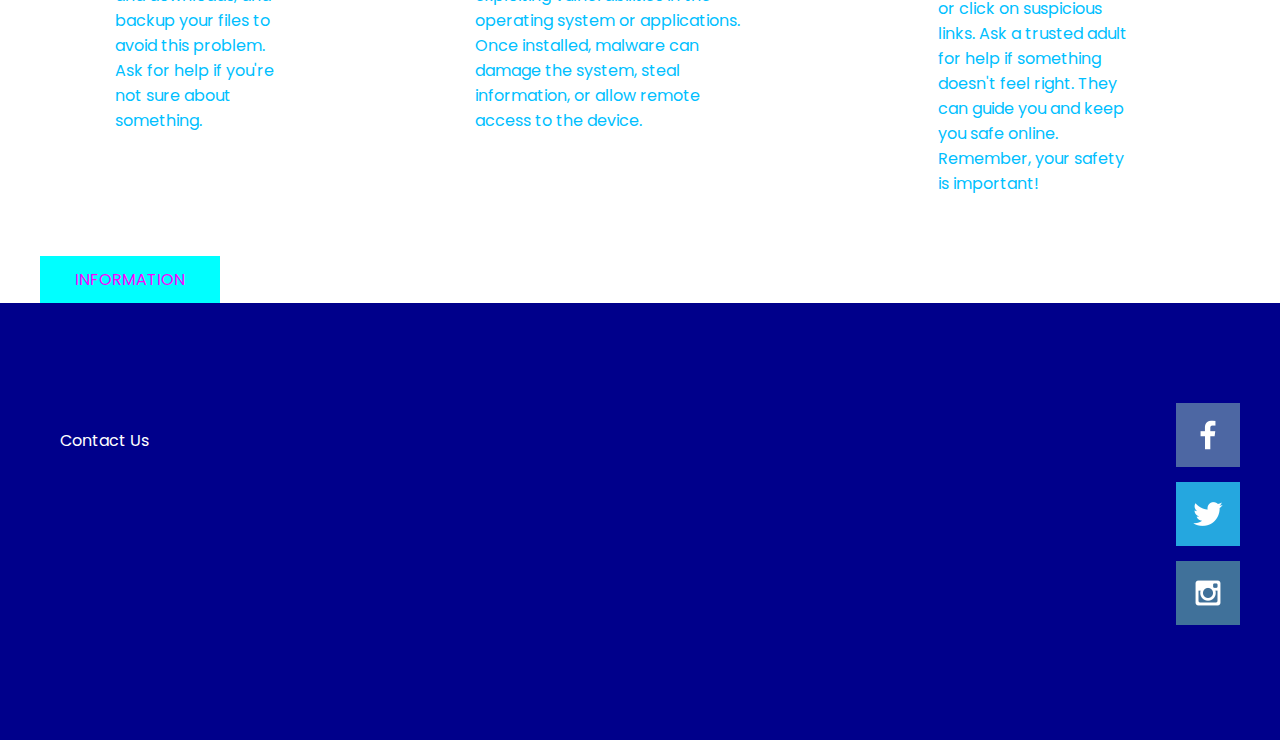
<file: personalSITE/pagesextra/personalsite.html>
<!DOCTYPE html>
<html lang="en">
<head>
    <link rel="stylesheet" href="personalsite.css">
    <meta charset="UTF-8">
    <meta name="viewport" content="width=device-width, initial-scale=1.0">
    <title>Document</title>
</head>
<body>
    
<header class="header" >
    <div class="menu conteiner">
        <a href="#" class="logo">Logo</a>
        <input type="checkbox" id="menu">
        <label for="menu"></label> 
        <img src="images/SP.png" class="menu-icono" alt="">   
        <nav class="navbar">
            <ul>
                <li><a href="#">System Protection</a></li>
                <li><a href="Services.html">Services</a></li>
                <li><a href="Question.html">Questions</a></li>
                <li><a href="#">Contact</a></li>
            </ul>

        </nav>
    </div>
    <div class="header-content conteiner">
        <h1>System Protection</h1>
        <P>
            This webpage is for all the people who want to know how to protect their computer (WDD-130 Gilberto Cedillo)
        </P>
        <a href="#" class="btn-1">Information</a>
    </div>
    </header>


   <section class="Security">
    <div class="Security-content"></div>
    <div class="header-two">
        <img class="Security-img" src="images/shield.png" alt="">
        <h2>What is Security Protection?</h2>
    </div>
    
    <p class="txt-p">
        Our porpuse is to empower computer beginners, provide comprehensive whit basic stuff how to protect your computer. By implementing these measures, individuals can fortify their computers, protect against threats, and enhance overall digital security.Our goal is to help people start learning about security in an easy, direct and fast way.
    </p>
    </div>
    <div class="Security-group">
        <div class="Protection-1">
            <img src="images/loock.png" alt="">
            <h3>S.P Habbit 1</h3>
            <p>
                Choose a strong password! A secure password is like a strong key to protect your online accounts. Make sure it's hard for others to guess. Use a mix of letters, numbers, and symbols. And remember, don't share your password with anyone!
            </p>

        </div>
        <div class="Protection-1">
            <img src="images/Fileblue.png" alt="">
            <h3>S.P Habbit 2</h3>
            <p>
                Keep your games and programs updated. When developers release updates, it's to make your games and programs safer! Make sure to install those updates to protect yourself from problems and keep everything running smoothly.


            </p>

        </div>
        <div class="Protection-1">
            <img src="images/internetsecurity.png" alt="">
            <h3>S.P Habbit 3</h3>
            <p>
                Don't talk to strangers online. Just like in real life, it's important to remember not to talk to people you don't know online. Don't share personal information like your full name, address, or school. Keep your information safe and only talk to people you know in the real world.
            </p>

        </div>

    </div>
    <a href="#" class="btn-1">Information</a>

   </div>
   </section>

   <main class="Services">

    <div class="Services-content container">
        <h2>C.I.A Concept Security</h2>

        <div class="Services-group">

            <div class="Services-1">
                <img src="images/shield (1).png" alt="">
                <h3>Integrity</h3> 
            </div>
            <div class="Services-1">
                <img src="images/mobile-data.png" alt="">
                <h3>Confidentiality</h3> 
            </div>
            <div class="Services-1">
                <img src="images/credit-card.png" alt="">
                <h3>Availability</h3> 
            </div>

        </div>
        <p>
            These three concepts (confidentiality, integrity, and availability) form the foundation of cybersecurity and are commonly known as the information security triad. Together, they provide a comprehensive approach to protecting data and systems in the digital environment.
        </p>
        <a href="#" class="btn-1">Information</a>
    </div>
</main>


<section class="general">
    <div class="general-1">
        <h2>Password protection</h2>
        <p>
            This concept refers to the importance of using strong passwords to protect our online accounts. A strong password should be unique, have a combination of letters, numbers, and special characters, and should not be easily guessable. It is also recommended not to share passwords with anyone and to regularly change them to maintain the security of our accounts.
        </p>
        <a href="#" class="btn-1">Information</a>
    </div>
    <div class="general-2"></div>

</section>

<section class="general">
    <div class="general-3"></div>
    <div class="general-1">
        <h2>Phishing awareness</h2>
        <p>
            Phishing is a technique used by cybercriminals to deceive individuals and obtain sensitive information, such as passwords or banking data. The concept of phishing awareness involves being vigilant and able to identify possible phishing attempts. This includes not clicking on suspicious links in emails or messages, not providing sensitive personal information through unverified links, and being attentive to warning signs, such as spelling errors or unusual requests.
        </p>
        <a href="#" class="btn-1">Information</a>
    </div>
</section>

<section class="Blog container">

    <h2>3 Common factors ejecuted by hackers</h2>
    <p>The three most common attacks performed by hackers on individuals are:</p>

    <div class="blog-content">
        <div class="blog-1">
            <img src="images/pam.jpg" alt="">
            <h3>Ransomware</h3>
            <p>
                Ransomware is a bad program that locks your important files and asks for money to unlock them. Be careful with emails and downloads, and backup your files to avoid this problem. Ask for help if you're not sure about something.
            </p>

        </div>
        <div class="blog-2">
            <img src="images/bug.png" alt="">
            <h3>Malware</h3>
            <p>
                Malware, including viruses, trojans, ransomware, and spyware, is used to infect people's devices. Hackers distribute malware through malicious email attachments, infected software downloads, or by exploiting vulnerabilities in the operating system or applications. Once installed, malware can damage the system, steal information, or allow remote access to the device.
            </p>

        </div>
        <div class="blog-3">
            <img src="images/SECS.png" alt="">
            <h3>Social Engineering Attacks</h3>
            <p>
                Tricky people online pretend to be nice and try to get important information from us. Never share passwords or click on suspicious links. Ask a trusted adult for help if something doesn't feel right. They can guide you and keep you safe online. Remember, your safety is important!
            </p>

        </div>
    </div>
    <a href="#" class="btn-1">Information</a>
</section>

<footer class="footer">
    <div class="footer-content container">
        <p><a href="contactus.html">Contact Us</a></p>
        <div class="social">
            <a href="https://facebook.com">
                <img src="./images/facebook.png" alt="fb icon">
            </a>
            <a href="https://twitter.com">
                <img src="./images/twitter.png" alt="twitter icon">
            </a>
            <a href="https://instagram.com">
                <img src="./images/instagram.png" alt="instagram icon">
            </a>
        </div>
    </div>

</footer>

</body>
</html>
</file>
<file: WWR/Styles/style.css>
@import url('https://fonts.googleapis.com/css2?family=Instrument+Serif&family=Open+Sans:wght@300;500&display=swap&family=Lato:ital,wght@0,400;0,700;1,400&display=swap');

:root {
--primary-color: #6C5810   ;
--secondary-color: #F3DE1E ;
--accent1-color: #66C3F4;
--accent2-color: white;

--heading-font: "Instrument Serif";
--paragraph-font: 'Open Sans', sans-serif;
}

body {
    background-color: var(--accent2-color);
    font-family: var(--paragraph-font);
    margin: 0;
    padding: 0;
}
header {
    display: grid;
    grid-template-columns: 150px auto;
    background-color: var(--primary-color);
}
nav {
    display: flex;
    justify-content: space-around;
}



#hero {
    display: grid;
    grid-template-columns: 1fr 3fr 1fr;
    margin-top: -100px;
}
#hero-box {
    grid-column: 1/4;
    grid-row: 1/3;
    z-index: -1;
}
#hero-msg h4 {
    text-align: center;
    color: white;
}
#hero-msg {
    grid-column: 2/3;
    grid-row: 1/2;
    margin-top: 100px;
}
.home-grid {
    display: grid;
    grid-template-columns: 1fr 1fr 1fr 1fr 1fr 1fr 1fr 1fr 1fr 1fr;
}
#hero-img {
    grid-column: 1/4;
    width: 100%;
}



main section {
    text-align: center;
}
main section img {
    box-sizing: border-box;
}
.card-image {
    border: 10px solid #2D3142;
    transition: transform .5s;
    box-shadow: 5px 5px 10px #6f7364;
}
.card-image:hover {
    opacity: .6;
    transform: scale(1.1);
}
.card-image, .mountains {
    width: 100%;
}
.rivers-card {
    grid-column: 2/4;
    grid-row: 2/3;
}
.camping-card {
    grid-column: 5/7;
    grid-row: 2/3;
}
.rapids-card {
    grid-column: 8/10;
    grid-row: 2/3;
}
#mountains-img {
    grid-column: 2/7;
    grid-row: 5/8;
    width: 100%;
}


#background {
    height: 725px;
    background-color: var(--secondary-color);
    grid-column: 1/11;
    grid-row: 4/9;
}
.mountains {
    grid-column: 2/7;
    grid-row: 5/7;
    box-shadow: 5px 5px 10px #6f7364;
}



.msg {
    background-color: var(--secondary-color);
    line-height: 1.5em;
    padding: 35px;
    grid-column: 6/10;
    grid-row: 6/7;
    box-shadow: 5px 5px 10px #6f7364;
}
.msg h2 {
    color: var(--accent1-color);
}
.msg p {
    color: var(--accent1-color);
    font-size: 1.8em;
    padding-bottom: 15px;
}



footer {
    background-color: var(--primary-color);
    color: black;
    padding: 25px 50px;
    display: flex;
    justify-content: space-around;
    align-items: center;
}
footer a {
    color: var(--accent2-color);
    text-decoration: none;
}
footer a:hover {
    color: black;
}
footer p {
    color: var(--accent2-color);
    font-size: 1.2em;
}
footer p a:hover {
    text-decoration: underline;
}
footer .social img {
    padding-top: 15px;
}



h2 {
    margin: 0;
}
nav a :hover {
    background-color: var(--secondary-color);
    color: black;
}
.book {
    background-color: var(--secondary-color);
    color: var(--accent2-color);
    text-decoration: none;
    font-size: 18px;
    padding: 15px 30px;
    border-radius: 5px;
}
.book:hover{
    background-color: var(--primary-color);
    color: black;
}
.join {
    background-color: var(--secondary-color);
    color: var(--accent2-color);
    text-decoration: none;
    font-size: 18px;
    margin-top: 50px;
    border-radius: 5px;
}
.join:hover {
    background-color: var(--primary-color);
    color: var(--accent2-color);
}

.home-title {
    color: var(--accent2-color);
    font-family: var(--heading-font);
    font-size: 2em;
    margin-top: 10px;
}
h4 {
    color: var(--accent2-color);
}

#content {
    max-width: 1600px;
    margin: 0 auto;
}
nav a {
    text-align: center;
    color: white;
    text-decoration: none;
    padding: 35px;
}
#hero-msg h1 {
    text-align: center;
}
.button-box {
    text-align : right;
        display: flex;
    justify-content: center;
    align-items: center;
        margin: 0 auto;
}


.logo {
    width: 80px;
}


#logo_link {
    padding-top: 5px;
    justify-self: center;
    align-self: center;
}
.icon {
    padding-top: 10px;
}
.rivers-card, .camping-card, .rapids-card {
    margin-top: 25px;
    margin-bottom: 50px;
}

@media screen and (max-width: 900px) {
    #hero, .home-grid {
        display: block;
        height: 100%;
    }
    nav, footer {
        flex-direction: column;
    }
    nav a {
        display: block;
        padding: 15px;
    }
    #hero {
        margin-top: 0;
    }
    #hero-msg {
        margin-top: 0;
    }
    #hero-msg h4 {
        display: none;
    }
    .home-title {
        font-size: 25px;
        color: #6f7364;
    }
    .rivers-card, .camping-card, .rapids-card { 
        margin: 50px auto;
        width: 60%;
    }
    #background {
        display: none;
    }
    .mountains, .msg {
        width: 80%;
        display: block;
        margin: 0 auto;
    }
    footer {
        margin-top: 25px;
    }
}
</file>
<file: WWR/Rivers.css>
@import url('https://fonts.googleapis.com/css2?family=IM+Fell+French+Canon&family=Lato:ital,wght@0,400;0,700;1,400&display=swap');

:root {
    /* change the values below to your colors from your palette */
    --primary-color: #396E94   ;
    --secondary-color: #E7C24F ;
    --accent1-color: #A42212;
    --accent2-color: white;
  
    /* change the values below to your chosen font(s) */
    --heading-font: "IM Fell French Canon";
    --paragraph-font: Lato, Helvetica, sans-serif;
  
    /* these colors below should be chosen from among your palette colors above */
    --headline-color-on-white: #396E94;  /* headlines on a white background */ 
    --headline-color-on-color: white; /* headlines on a colored background */ 
    --paragraph-color-on-white: #396E94; /* paragraph text on a white background */ 
    --paragraph-color-on-color: white; /* paragraph text on a colored background */ 
    --paragraph-background-color: #396E94  ;
    --nav-link-color: #396E94;
    --nav-background-color: #D4AC0D;
    --nav-hover-link-color: white;
    --nav-hover-background-color: #396E94;
  }

body {
    background-color: #fff;
    font-family: Raleway, Arial, sans-serif;
    font-size: 22px;
    margin: 0;
    padding: 0;
}
#content { /* for larger monitors so page is not overwhelmingly large */
    max-width: 1600px;
    margin: 0 auto;
}
/* Header */
header {
    display: grid;
    grid-template-columns: 150px auto;
    background-color: #6C5810;
}
img.logo {
    width: 80px;
}
#logo_link{
    grid-column: 1/2;
    grid-row: 1/2;
    justify-self: center;
    align-self: center;
    padding-top: 5px;
}
nav {
    grid-row: 1/2;
    grid-column: 2/7;
    display: grid; 
    grid-template-columns: repeat(auto-fit, minmax(6em, 1fr));
    width: 100%;
    height: 100px;
}
nav a {
    text-decoration: none;
    color: #fcfbfb;
    padding: 35px;
    text-align: center;
    
}
nav a:hover {
    color: #d9c2a3;
}

/* Hero Images and message */
#hero {
    display: grid;
    grid-template-columns: repeat(5, 1fr);
    margin-top: -100px; 
}
#hero-box {
    grid-column: 1/7;
    grid-row: 1/5;
    z-index: -1;
}
#hero-img {
    width: 100%;
}
#hero-msg {
    grid-column: 1/6;
    grid-row: 1/3;
    margin-top: 100px;
}
#hero-msg h1, #hero-msg h4 {
    text-align: center;
    color: var(--headline-color-on-white);
    font-family: var(--heading-font);
    text-transform: uppercase;
}
.home-title {
    font-family: 'Rock Salt', 'Bradley Hand', sans-serif;
    font-size: 40px;
    letter-spacing: 3px;
    color: #d9c2a3;
    margin-top: 10px;
    text-transform: uppercase;
}
h4 {
    color:var(--headline-color-on-white);
}

/* Buttons */
.button-box {
    text-align: center;
}
.book, .join {
    background-color: #d9c2a3;
    color: #fcfbfb;
    padding: 15px 30px;
    margin-top: 50px;
    font-size: 18px;
    text-decoration: none;
    border-radius: 5px;
}
.book:hover, .join:hover {
    background-color: #9d9c88;
    color: #fcfbfb;
}

/* Main Home Page */
.home-grid {
    display: grid;
    grid-template-columns: repeat(10, 10%);
    margin: 0 auto;
    max-width: 1500px;
}
main section { 
    text-align: center;
    margin-top: 200px;
    margin-bottom: 200px;
    width: 100%;
}
main section img {
    width: 100%;
    box-sizing: border-box;
}
.boat, .mountain, .camp {
    border: 10px solid #d9c2a3;
    transition: transform .5s;
    box-shadow: 5px 5px 10px #D4AC0D;
}
.boat:hover, .mountain:hover, .camp:hover {
    opacity: .6;
    transform: scale(1.1);
}
section h2 {
    margin: 0; 
}
.oars, .river, .fire{
    padding-top: 10px;
    width: 80px;
}
.rivers-card {
    grid-column: 2/4;
    grid-row: 2/4; 
}
.camping-card {
    grid-column: 5/7;
    grid-row: 2/4;
}
.rapids-card {
    grid-column: 8/10;
    grid-row: 2/4; 
}
#background {
    grid-column: 1/11;
    grid-row: 7/14;
    background-color: #d9c2a3;
    height: 725px;
}
.mountains {
    grid-column: 2/7;
    grid-row: 8/13;
    box-shadow: 5px 5px 10px #D4AC0D;
}
.msg {
    grid-column: 6/10;
    grid-row: 9/12;
    background-color: #D4AC0D;
    padding: 35px;
    box-shadow: 5px 5px 10px #D4AC0D;
    line-height: 1.5em;
}
.msg h2 {
    margin: 0;
    color: #fcfbfb;
}
.msg p {
    font-size: .8em;
    color: #fcfbfb;
    padding-bottom: 15px;
}
/* Footer */
footer {
    background-color: #6C5810;
    margin-top: 200px;
    display: grid;
    grid-template-columns: repeat(4, 1fr);
    padding: 25px 50px;
}
footer .social img {
    padding-top: 15px;
    width: 50px;
    display: inline-block;
}
footer h3 {
    color: #d9c2a3;
}
footer a {
    color: white;
    text-decoration: none;
}
footer a:hover {
    color:black;
    text-decoration: underline;
}
.social {
    justify-self: end;
}

/* Rivers CSS */

.active {
    color: #d9c2a3;
    background-color: black; 
}
.rivers-grid {
    display: grid;
    grid-template-columns: 1fr 1fr 3fr 1fr 1fr 3fr 1fr 1fr;
    justify-items: center;
    grid-row-gap: 2em;
    max-width: 1400px;
    margin: 0 auto;
}
.rivers-title {
    font-family: 'Rock Salt', 'Bradley Hand', sans-serif;
    font-size: 40px;
    letter-spacing: 3px;
    color:#6C5810;
    margin: 100px 0;
    grid-column: 2/8;
    grid-row: 1/2;
    justify-self: stretch;
    text-align: center;
}
.river1-img {
    grid-column: 2/5;
    grid-row: 2/5;
    width: 100%;
    box-shadow: 5px 5px 10px #D4AC0D;
}
.river1-text {
    grid-column: 4/7;
    grid-row: 3/4;
}
.river2-img {
    grid-column: 5/8;
    grid-row: 6/9;
    width: 100%;
    box-shadow: 5px 5px 10px #D4AC0D;
}
.river2-text {
    grid-column: 3/6;
    grid-row: 7/8;
}
.river1-text, .river2-text {
    background-color: #E7C24F;
    overflow: hidden; /* ADDED */
    height: auto; /* ADDED */
    height: 250px;
    padding: 35px;
    line-height: 1.5em;
    box-shadow: 5px 5px 10px #6f7364;
}

/* media queries will just be given and explained briefly */
@media screen and (max-width: 900px) {
    nav, #hero, .home-grid, footer {
      display: block;
      height: auto;
    }
    header {
        grid-template-columns: 150px auto;
    }
    nav a {
        display: block;
        padding: 15px;
    }
    #hero {
        margin-top: 0;
    }
    #hero-msg {
        margin-top: 0;
    }
    #hero-msg h4 {
        display: none;
    }
    .home-title {
        font-size: 25px;
        color: #D4AC0D;
    }
    main section { 
        margin: 50px auto;
        width: 80%;
    }
    main section img {
        margin-top: 5px;
        width: 100%;
        box-sizing: border-box;
    }
    #background {
        display: none;
    }
    .mountains, .msg {
        width: 80%;
        display: block;
        margin: 0 auto;
    }
    footer {
        margin-top: 25px;
    }
    
    /* Rivers page -- they will do their own responsiveness on child pages if they want it */
    .rivers-grid {
        display: block;
        margin: 10px;
    }
    .rivers-title {
        margin: 25px;
    }
    .river1-text, .river2-text {
        overflow: visible;
        height: auto;
    }

}
</file>
<file: personAL SITE/pages extra/personalsite.css>
@import url('https://fonts.googleapis.com/css2?family=Poppins:wght@400;500;600;700;800&display=swap');

*{
    margin:0;
    padding: 0;
    box-sizing: border-box;
    text-decoration: none;
    list-style: none;

}

body {
    font-family: 'Poppins', sans-serif;
}

.container {
    max-width: 1200px;
    margin: 0 auto;
}

.header {
    background-image: linear-gradient(
        rgba(0,0,0,0.7),
        rgba(0,0,0,0.7)),
        url(images/System\ 90.jpeg);
    background-position: center bottom;
    background-repeat: no-repeat;
    background-size: cover;
    min-height: 70vh;
    display: flex;
    align-items: center;
}

.menu {
    position: absolute;
    top: 0;
    left: 0;
    right: 0;
    display: flex;
    align-items: center;
    justify-content: space-between;
}

.logo {
    color: cyan;
    font-size: 25px;
    font-weight: 800;
}

.menu .navbar ul li {
    position: relative;
    float: left;
}

.menu .navbar ul li a {
    font-size: 18px;
    padding: 20px;
    color: aliceblue;
    display: block;
    font-weight: 600;
}

.menu .navbar ul li a:hover {
    color:pink
}

#menu {
    display: none;
}

.menu-icono {
    width: 25px;
}


.menu label {
    cursor:pointer;
    display: none;
}

.header-content {
text-align: center;
}

.header-content h1 {
    font-size: 75px;
    line-height: 80px;
    color: chartreuse;
    text-transform: uppercase;
    margin-bottom: 35px;
}

.header-content p {
    font-size: 16px;
    color: darkturquoise;
    padding: 0 250px;
    margin-bottom: 25px;
}

.btn-1 {
    display: inline-block;
    padding: 11px 35px;
    background-color:aqua ;
    color:fuchsia ;
    text-transform: uppercase;
}

.btn-1:hover {
    background-color: darkturquoise;
}

.Security {
    padding: 100px 0;
    background-color: aliceblue;
    position: relative;
}
.Security-img{
    width: 200px
}

.Security-content {
    text-align: center;
}

.Security-content h2 {
    font-size: 55px;
    line-height: 70px;
    color: aqua;
    text-transform: uppercase;
    padding: 0 250px;
    margin-bottom: 15px;
}

.header-two{
    display:flex;
}

.header-two img, .header-two h2{
    margin-right:10px;

}

.header-two h2{
    text-align: center;
    margin-left:40px;
    margin-top: 70px;
    color: aqua;
}

.txt-p {
    font-size: 16px;
    color: fuchsia;
    margin-bottom: 35px;
    margin-left: 75px;
    margin-right: 75px;
}

.Security-group {
    display: flex;
    justify-content: space-between;
    margin-bottom: 50px;
}

.Protection-1 {
    padding: 0;
}

.Protection-1 img {
    width: 200px;
}

.Protection-img {
    position: absolute;
    top: 0px;
    right: 0;
}

.Protection-1 h3 {
    color: aqua;
    font-size: 20px;
    margin-bottom: 15px;
    margin: 5px 2px 2px 40px;
}

.Services {
    background-image: linear-gradient( 
        rgba(0,0,0,0.7),
        rgba(0,0,0,0.7)),
        url(images/SP.png);
        background-position: center center;
        background-repeat: no-repeat;
        background-size: cover;
        background-attachment: fixed;
        padding: 1000px 0;
}

.Services-content {
    text-align: center;
}

.Services-content h2 {
    font-size: 55px;
    line-height: 70px;
    color: pink;
    text-transform: uppercase;
    margin-bottom: 50px;    
}

.Services-content p {
    font-size: 20px;
    color: white;
    margin-bottom: 50px;
    margin-right: 50px;
    margin-left: 50px;
}

.Services-group {
    display: flex;
    justify-content: space-between;
    margin-bottom: 50px;
    margin-left: 75px;
    margin-right: 75px;
}

.Services-1 {
    padding: 40 75px;
}

.Services-1 img {
    width: 50px;
    margin-bottom: 15px;
}

.Services-1 h3 {
    color: chartreuse;
    font-size: 30px;

}

.general {
    display: flex;
}

.general-1 {
    width: 50%;
    padding: 100px 250px 100px 100px;
    color: blueviolet;
}

.general-2 {
    background-image: url(images/PASW.png);
    background-position: center center;
    background-repeat: no-repeat;
    background-size: cover;
    width: 50%;
}

.general-3 {
    background-image: url(images/spoofing.png);
    background-position: center center;
    background-repeat: no-repeat;
    background-size: cover;
    width: 50%;
}

.h2 {
    font-size: 55px;
    line-height: 70px;
    color: aquamarine;
    text-transform: uppercase;
    margin-bottom: 20px;
}

p {
    font-size: 16px;
    color: deepskyblue;
    margin: 25px 50px 45px 20px;
}

.blog {
    padding: 100px 0;
    text-align: center;
}

.blog-content {
    display: flex;
    justify-content: space-between;
}

.blog-1 {
    padding: 15px 55px;
}

.blog-1 img {
    width: 250px;
    border-radius: 15px;
    margin-bottom: 15px;
}

.blog-1 h3 {
    font-size: 25px;
    color: aqua;
}

.blog-2 img {
    width: 250px;
    border-radius: 15px;
    margin-bottom: 15px;
}

.blog-2 {
    padding: 15px 55px;
}

.blog-2 h3 {
    font-size: 25px;
    color: aqua;
}

.blog-3 img {
    width: 250px;
    border-radius: 15px;
    margin-bottom: 15px;
}

.blog-3 {
    padding: 15px 55px;
}

.blog-3 h3 {
    font-size: 25px;
    color: aqua;
}

.footer {
    padding: 100px 0;
    background-color: darkblue;
}

.footer-content {
    display: flex;
    justify-content: space-between;
}

link h3 {
    font-size: 18px;
    color: gold;
    margin-bottom: 15px;
}

.footer-content a {
    font-size: 16px;
    color: white;
    display: flex;
    margin-bottom: 15px;
}

@media(max-width:991px) {

    .menu {
        padding: 30px;
    }

    .menu label {
        display: initial;
    }

    .menu .navbar {
        position: absolute;
        top: 100%;
        left: 0;
        right: 0;
        background-color: black;
        display: none;
    }

    .menu .navbar ul li {
        width: 100%;
    }

    #menu:checked ~ , .navbar {
        display: initial;
    }

    .header {
        min-height: 0vh;
    }

    .header-content {
        padding: 100px 30px;
    }

    .header-content p {
        padding: 0;
    }

    .Security {
        padding: 30px;
    }

    .Security-content {
        padding: 0;
    }

    .txt-p {
        padding: 0;
    }
    .Security-group {
        flex-direction: column;
        margin-bottom: 0;
    }

    .Security img {
        display: none;
    }

    .Services {
        padding: 30px;
    }

    .Services-content P {
        padding: 0;
    }

    .Services-group {
        flex-direction: column;
        margin-bottom: 0;
    }

    .Services-1 {
        margin-bottom: 25px;
    }

    .general {
        flex-direction: column;
    }

    .general-1 {
        width: 100;
        padding: 30px;
        text-align: center;
    }

    .general-2, .general-3 {
        display: none;
    }

    .blog {
        padding: 30px;
    }

    .blog-content {
        flex-direction: column;
    }

    .blog-1 {
        padding: 0;
    }

    .footer {
        padding: 30px;
    }

    .footer-content {
        flex-direction: column;
        text-align: center;
    }


}
</file>
<file: personAL SITE/pages extra/Question.css>
@import url('https://fonts.googleapis.com/css2?family=Poppins:wght@400;500;600;700;800&display=swap');

*{
    margin:0;
    padding: 0;
    box-sizing: border-box;
    text-decoration: none;
    list-style: none;

}

body {
    font-family: 'Poppins', sans-serif;
}

.container {
    max-width: 1200px;
    margin: 0 auto;
}

.header {
    background-image: linear-gradient(
        rgba(0,0,0,0.7),
        rgba(0,0,0,0.7)),
        url(images/QuestionSP.jpg);
    background-position: center bottom;
    background-repeat: no-repeat;
    background-size: cover;
    min-height: 70vh;
    display: flex;
    align-items: center;
}

.menu {
    position: absolute;
    top: 0px;
    left: 0;
    right: 0;
    display: flex;
    align-items: center;
    justify-content: space-between;
}

.logo {
    color: cyan;
    font-size: 25px;
    font-weight: 800;
}

.menu .navbar ul li {
    position: relative;
    float: left;
}

.menu .navbar ul li a {
    font-size: 18px;
    padding: 20px;
    color: aliceblue;
    display: block;
    font-weight: 600;
}

.menu .navbar ul li a:hover {
    color:pink
}

#menu {
    display: none;
}

.menu-icono {
    width: 25px;
}


.menu label {
    cursor:pointer;
    display: none;
}

.header-content {
text-align: center;
}

.header-content h1 {
    font-size: 75px;
    line-height: 80px;
    color: chartreuse;
    text-transform: uppercase;
    margin-bottom: 35px;
}

.header-content p {
    font-size: 16px;
    color: white;
    padding: 0 250px;
    margin-bottom: 25px;
}

.btn-1 {
    display: inline-block;
    padding: 11px 35px;
    background-color:aqua ;
    color:fuchsia ;
    text-transform: uppercase;
}

.btn-1:hover {
    background-color: darkturquoise;
}

.Security {
    padding: 100px 0;
    background-color: white;
    position: relative;
}

.Security-content {
    text-align: center;
}

.Security-content h2 {
    font-size: 55px;
    line-height: 70px;
    color: aqua;
    text-transform: uppercase;
    padding: 0 250px;
    margin-bottom: 15px;
}

.txt-p {
    font-size: 16px;
    color: fuchsia;
    margin-bottom: 35px;
    margin-left: 75px;
    margin-right: 75px;
}
.Security-group {
    display: flex;
    justify-content: space-between;
    margin-bottom: 50px;
}

.Protection-1 {
    padding: 0;
}

.Protection-1 img {
    width: 200px;
}

.Protection-img {
    position: absolute;
    top: 0;
    right: 0;
}

.Protection-1 h3 {
    color: aqua;
    font-size: 20px;
    margin-bottom: 15px;
    margin: 5px 2px 2px 40px;
}

.Services {
    background-image: linear-gradient( 
        rgba(0,0,0,0.7),
        rgba(0,0,0,0.7)),
        url(images/SP.png);
        background-position: center center;
        background-repeat: no-repeat;
        background-size: cover;
        background-attachment: fixed;
        padding: 1000px 0;
}

.Services-content {
    text-align: center;
}

.Services-content h2 {
    font-size: 55px;
    line-height: 70px;
    color: pink;
    text-transform: uppercase;
    margin-bottom: 50px;    
}

.Services-content p {
    font-size: 16px;
    color: blue;
    margin-bottom: 50px;
    padding: 0 100px;
}

.Services-group {
    display: flex;
    justify-content: space-between;
    margin-bottom: 50px;
}

.Services-1 {
    padding: 0 100px;
}

.Services-1 img {
    width: 25px;
    margin-bottom: 15px;
}

.Services-1 h3 {
    color: purple;
    font-size: 18px;
}

.general {
    display: flex;
}

.general-1 {
    width: 50%;
    padding: 100px 250px 100px 100px;
    color: aliceblue;
}

.general-2 {
    background-image: url(images/trojan-horse.png);
    background-position: center center;
    background-repeat: no-repeat;
    background-size: cover;
    width: 50%;
}

.general-3 {
    background-image: url(images/bug.png);
    background-position: center center;
    background-repeat: no-repeat;
    background-size: cover;
    width: 50%;
}

.h2 {
    font-size: 55px;
    line-height: 70px;
    color: aquamarine;
    text-transform: uppercase;
    margin-bottom: 20px;
}

.p {
    font-size: 16px;
    color: darkviolet;
    margin: 5px 2px 2px 40px;
}

.blog {
    padding: 100px 0;
    text-align: center;
}

.blog-content {
    display: flex;
    justify-content: space-between;
}

.blog-1 {
    padding: 15px 55px;
}

.blog-1 img {
    width: 250px;
    border-radius: 15px;
    margin-bottom: 15px;
}

.blog-1 h3 {
    font-size: 25px;
    color: aqua;
}

.footer {
    padding: 100px 0;
    background-color: darkblue;
}

.footer-content {
    display: flex;
    justify-content: space-between;
}

link h3 {
    font-size: 18px;
    color: gold;
    margin-bottom: 15px;
}

.footer-content a {
    font-size: 16px;
    color: white;
    display: flex;
    margin-bottom: 15px;
}

@media(max-width:991px) {

    .menu {
        padding: 30px;
    }

    .menu label {
        display: initial;
    }

    .menu .navbar {
        position: absolute;
        top: 100%;
        left: 0;
        right: 0;
        background-color: black;
        display: none;
    }

    .menu .navbar ul li {
        width: 100%;
    }

    #menu:checked ~ , .navbar {
        display: initial;
    }

    .header {
        min-height: 0vh;
    }

    .header-content {
        padding: 100px 30px;
    }

    .header-content p {
        padding: 0;
    }

    .Security {
        padding: 30px;
    }

    .Security-content {
        padding: 0;
    }

    .txt-p {
        padding: 0;
    }
    .Security-group {
        flex-direction: column;
        margin-bottom: 0;
    }

    .Security img {
        display: none;
    }

    .Services {
        padding: 30px;
    }

    .Services-content P {
        padding: 0;
    }

    .Services-group {
        flex-direction: column;
        margin-bottom: 0;
    }

    .Services-1 {
        margin-bottom: 25px;
    }

    .general {
        flex-direction: column;
    }

    .general-1 {
        width: 100;
        padding: 30px;
        text-align: center;
    }

    .general-2, .general-3 {
        display: none;
    }

    .blog {
        padding: 30px;
    }

    .blog-content {
        flex-direction: column;
    }

    .blog-1 {
        padding: 0;
    }

    .footer {
        padding: 30px;
    }

    .footer-content {
        flex-direction: column;
        text-align: center;
    }


}
</file>
<file: personAL SITE/pages extra/Services.css>
@import url('https://fonts.googleapis.com/css2?family=Poppins:wght@400;500;600;700;800&display=swap');

*{
    margin:0px;
    padding: 0;
    box-sizing: border-box;
    text-decoration: none;
    list-style: none;
    color: hotpink;
    justify-content: space-between;
}

body {
    font-family: 'Poppins', sans-serif;
}

.container {
    max-width: 1200px;
    margin: 0 auto;
}

.header {
    background-image: linear-gradient(
        rgba(0,0,0,0.7),
        rgba(0,0,0,0.7)),
        url(images/Services.jpg);
    background-position: center bottom;
    background-repeat: no-repeat;
    background-size: cover;
    min-height: 70vh;
    display: flex;
    align-items: center;
}

.menu {
    position: absolute;
    top: 0;
    left: 0;
    right: 0;
    display: flex;
    align-items: center;
    justify-content: space-between;
}

.logo {
    color: cyan;
    font-size: 25px;
    font-weight: 800;
}

.menu .navbar ul li {
    position: relative;
    float: left;
}

.menu .navbar ul li a {
    font-size: 18px;
    padding: 20px;
    color: white;
    display: block;
    font-weight: 600;
}

.menu .navbar ul li a:hover {
    color:pink
}

#menu {
    display: none;
}

.menu-icono {
    width: 25px;
}


.menu label {
    cursor:pointer;
    display: none;
}

.header-content {
text-align: center;
}

.header-content h1 {
    font-size: 75px;
    line-height: 80px;
    color: chartreuse;
    text-transform: uppercase;
    margin-bottom: 35px;
}

.header-content p {
    font-size: 16px;
    color: white;
    padding: 0 250px;
    margin-bottom: 25px;
}

.btn-1 {
    display: inline-block;
    padding: 11px 35px;
    background-color:aqua ;
    color:fuchsia ;
    text-transform: uppercase;
}

.btn-1:hover {
    background-color: darkturquoise;
}

.Security {
    padding: 100px 0;
    background-color: white;
    position: relative;
}

.Security-content {
    text-align: center;
}

.Security-content h2 {
    font-size: 55px;
    line-height: 70px;
    color: aqua;
    text-transform: uppercase;
    padding: 0 250px;
    margin-bottom: 15px;
}

.txt-p {
    font-size: 16px;
    color: fuchsia;
    margin-bottom: 35px;
    margin-left: 75px;
    margin-right: 75px;
}

.p {
    color: aqua;
    font-size: 20px;
    margin-bottom: 15px;
    margin: 5px 2px 2px 40px;
}

.Security-group {
    display: flex;
    justify-content: space-between;
    margin-bottom: 50px;
    margin: 5px 2px 2px 40px;
}

.Protection-1 {
    padding: 0;
}

.Protection-1 img {
    width: 200px;
}

.Protection-img {
    position: absolute;
    top: 0;
    right: 0;
}

.Protection-1 h3 {
    color: darkblue;
    font-size: 20px;
    margin-bottom: 15px;
}

.footer {
    padding: 100px 0;
    background-color: darkblue;
}

.footer-content {
    display: flex;
    justify-content: space-between;
}

link h3 {
    font-size: 18px;
    color: gold;
    margin-bottom: 15px;
}

.footer-content a {
    font-size: 16px;
    color: white;
    display: flex;
    margin-bottom: 15px;
}

@media(max-width:991px) {

    .menu {
        padding: 30px;
    }

    .menu label {
        display: initial;
    }

    .menu .navbar {
        position: absolute;
        top: 100%;
        left: 0;
        right: 0;
        background-color: black;
        display: none;
    }

    .menu .navbar ul li {
        width: 100%;
    }

    #menu:checked ~ , .navbar {
        display: initial;
    }

    .header {
        min-height: 0vh;
    }

    .header-content {
        padding: 100px 30px;
    }

    .header-content p {
        padding: 0;
    }

    .Security {
        padding: 30px;
    }

    .Security-content {
        padding: 0;
    }

    .txt-p {
        padding: 0;
    }
    .Security-group {
        flex-direction: column;
        margin-bottom: 0;
    }

    .Security img {
        display: none;
    }

    .Services {
        padding: 30px;
    }

    .Services-content P {
        padding: 0;
    }

    .Services-group {
        flex-direction: column;
        margin-bottom: 0;
    }

    .Services-1 {
        margin-bottom: 25px;
    }
    
    .footer {
        padding: 30px;
    }

    .footer-content {
        flex-direction: column;
        text-align: center;
    }


}
</file>
<file: personalSITE/mainpages/personalsite.css>
@import url('https://fonts.googleapis.com/css2?family=Poppins:wght@400;500;600;700;800&display=swap');

*{
    margin:0;
    padding: 0;
    box-sizing: border-box;
    text-decoration: none;
    list-style: none;

}

body {
    font-family: 'Poppins', sans-serif;
}

.container {
    max-width: 1200px;
    margin: 0 auto;
}

.header {
    background-image: linear-gradient(
        rgba(0,0,0,0.7),
        rgba(0,0,0,0.7)),
        url(images/System\ 90.jpeg);
    background-position: center bottom;
    background-repeat: no-repeat;
    background-size: cover;
    min-height: 70vh;
    display: flex;
    align-items: center;
}

.menu {
    position: absolute;
    top: 0;
    left: 0;
    right: 0;
    display: flex;
    align-items: center;
    justify-content: space-between;
}

.menu .navbar ul li {
    position: relative;
    float: left;
}

.menu .navbar ul li a {
    font-size: 18px;
    padding: 20px;
    color: aliceblue;
    display: block;
    font-weight: 600;
}

.menu .navbar ul li a:hover {
    color:pink
}

#menu {
    display: none;
}

.menu-icono {
    width: 100px;
}


.menu label {
    cursor:pointer;
    display: none;
}

.header-content {
text-align: center;
}

.header-content h1 {
    font-size: 75px;
    line-height: 80px;
    color: chartreuse;
    text-transform: uppercase;
    margin-bottom: 35px;
}

.header-content p {
    font-size: 25px;
    color: white;
    padding: 0 250px;
    margin-bottom: 25px;
}

.btn-1 {
    display: inline-block;
    padding: 11px 35px;
    background-color:aqua ;
    color:fuchsia ;
    text-transform: uppercase;
}

.btn-1:hover {
    background-color: darkturquoise;
}

.Security {
    padding: 100px 0;
    background-color: aliceblue;
    position: relative;
}
.Security-img{
    width: 200px
}

.Security-content {
    text-align: center;
}

.Security-content h2 {
    font-size: 55px;
    line-height: 70px;
    color: aqua;
    text-transform: uppercase;
    padding: 0 250px;
    margin-bottom: 15px;
}

.header-two{
    display:flex;
}

.header-two img, .header-two h2{
    margin-right:10px;

}

.header-two h2{
    text-align: center;
    margin-left:40px;
    margin-top: 70px;
    color: aqua;
    font-size: 55px;
}

.txt-p {
    font-size: 20px;
    color: fuchsia;
    margin-bottom: 35px;
    margin-left: 75px;
    margin-right: 75px;
}

.Security-group {
    display: flex;
    justify-content: space-between;
    margin-bottom: 50px;
}

.Protection-1 {
    padding: 0;
}

.Protection-1 img {
    width: 200px;
}

.Protection-img {
    position: absolute;
    top: 0px;
    right: 0;
}

.Protection-1 h3 {
    color: aqua;
    font-size: 35px;
    margin-bottom: 15px;
    margin: 5px 2px 2px 40px;
}

.Services {
    background-image: linear-gradient( 
        rgba(1,0,7,0.7),
        rgba(0,1,0,0.1)),
        url(images/aquacolor.png);
        background-position: center center;
        background-repeat: no-repeat;
        background-size: cover;
        background-attachment: fixed;
        padding: 70px 0;
}

.Services-content {
    text-align: center;
}

.Services-content h2 {
    font-size: 60px;
    line-height: 70px;
    color: pink;
    text-transform: uppercase;
    margin-bottom: 50px;    
}

.Services-content p {
    font-size: 25px;
    color: white;
    margin-bottom: 50px;
    margin-right: 50px;
    margin-left: 50px;
}

.Services-group {
    display: flex;
    justify-content: space-between;
    margin-bottom: 50px;
    margin-left: 75px;
    margin-right: 75px;
}

.Services-1 {
    padding: 40 75px;
}

.Services-1 img {
    width: 80px;
    margin-bottom: 15px;
}

.Services-1 h3 {
    color: chartreuse;
    font-size: 30px;

}

.general {
    display: flex;
}

.general-1 {
    width: 50%;
    padding: 100px 250px 100px 100px;
    color: blueviolet;
}

.general-2 {
    background-image: url(images/PASW.png);
    background-position: center center;
    background-repeat: no-repeat;
    background-size: cover;
    width: 50%;
}

.general-3 {
    background-image: url(images/spoofing.png);
    background-position: center center;
    background-repeat: no-repeat;
    background-size: cover;
    width: 50%;
}

.h2 {
    font-size: 50px;
    line-height: 70px;
    color: aquamarine;
    text-transform: uppercase;
    margin-bottom: 20px;
}

p {
    font-size: 16.5px;
    color: deepskyblue;
    margin: 25px 50px 45px 20px;
}

.blog {
    padding: 100px 0;
    text-align: center;
}

.blog-content {
    display: flex;
    justify-content: space-between;

}

.blog-content h2 {
    text-align: left;
    font-weight: 200;
    font-size: 20px;
    
}

.blog-conteiner p {
    text-align: left;
    font-weight: 200;
    font-size: 20px;
    
}

.blog-1 {
    padding: 15px 55px;
}

.blog-1 img {
    width: 250px;
    border-radius: 15px;
    margin-bottom: 15px;
}

.blog-1 h3 {
    font-size: 25px;
    color: aqua;
}

.blog-2 img {
    width: 250px;
    border-radius: 15px;
    margin-bottom: 15px;
}

.blog-2 {
    padding: 15px 55px;
}

.blog-2 h3 {
    font-size: 25px;
    color: aqua;
}

.blog-3 img {
    width: 250px;
    border-radius: 15px;
    margin-bottom: 15px;
}

.blog-3 {
    padding: 15px 55px;
}

.blog-3 h3 {
    font-size: 25px;
    color: aqua;
}

.footer {
    padding: 25px 25px;
    background-color: darkblue;
}

.footer-content {
    display: flex;
    justify-content: space-between;
}

link h3 {
    font-size: 18px;
    color: gold;
    margin-bottom: 15px;
}


.footer-content a {
    font-size: 25px;
    color: white;
    display: flex;
    margin-bottom: 0px;
    text-align: center;
}

@media(max-width:991px) {

    .menu {
        padding: 30px;
    }

    .menu label {
        display: initial;
    }

    .menu .navbar {
        position: absolute;
        top: 100%;
        left: 0;
        right: 0;
        background-color: black;
        display: none;
    }

    .menu .navbar ul li {
        width: 100%;
    }

    #menu:checked ~ , .navbar {
        display: initial;
    }

    .header {
        min-height: 0vh;
    }

    .header-content {
        padding: 100px 30px;
    }

    .header-content p {
        padding: 0;
    }

    .Security {
        padding: 30px;
    }

    .Security-content {
        padding: 0;
    }

    .txt-p {
        padding: 0;
    }
    .Security-group {
        flex-direction: column;
        margin-bottom: 0;
    }

    .Security img {
        display: none;
    }

    .Services {
        padding: 30px;
    }

    .Services-content P {
        padding: 0;
    }

    .Services-group {
        flex-direction: column;
        margin-bottom: 0;
    }

    .Services-1 {
        margin-bottom: 25px;
    }

    .general {
        flex-direction: column;
    }

    .general-1 {
        width: 100;
        padding: 30px;
        text-align: center;
    }

    .general-2, .general-3 {
        display: none;
    }

    .blog {
        padding: 30px;
    }

    .blog-content {
        flex-direction: column;
    }

    .blog-1 {
        padding: 0;
    }

    .footer {
        padding: 30px;
    }

    .footer-content {
        flex-direction: column;
        text-align: center;
    }


}
</file>
<file: personalSITE/mainpages/Question.css>
@import url('https://fonts.googleapis.com/css2?family=Poppins:wght@400;500;600;700;800&display=swap');

*{
    margin:0;
    padding: 0;
    box-sizing: border-box;
    text-decoration: none;
    list-style: none;

}

body {
    font-family: 'Poppins', sans-serif;
}

.container {
    max-width: 1200px;
    margin: 0 auto;
}

.header {
    background-image: linear-gradient(
        rgba(0,0,0,0.7),
        rgba(0,0,0,0.7)),
        url(images/QuestionSP.jpg);
    background-position: center bottom;
    background-repeat: no-repeat;
    background-size: cover;
    min-height: 70vh;
    display: flex;
    align-items: center;
}

.menu {
    position: absolute;
    top: 0px;
    left: 0;
    right: 0;
    display: flex;
    align-items: center;
    justify-content: space-between;
}


.menu .navbar ul li {
    position: relative;
    float: left;
}

.menu .navbar ul li a {
    font-size: 18px;
    padding: 20px;
    color: aliceblue;
    display: block;
    font-weight: 600;
}

.menu .navbar ul li a:hover {
    color:pink
}

#menu {
    display: none;
}

.menu-icono {
    width: 100px;
}


.menu label {
    cursor:pointer;
    display: none;
}

.header-content {
text-align: center;
}

.header-content h1 {
    font-size: 75px;
    line-height: 80px;
    color: chartreuse;
    text-transform: uppercase;
    margin-bottom: 35px;
}

.header-content p {
    font-size: 25px;
    color: white;
    padding: 0 250px;
    margin-bottom: 25px;
}

.btn-1 {
    display: inline-block;
    padding: 11px 35px;
    background-color:aqua ;
    color:fuchsia ;
    text-transform: uppercase;
}

.btn-1:hover {
    background-color: darkturquoise;
}

.Security {
    padding: 100px 0;
    background-color: white;
    position: relative;
}

.Security-content {
    text-align: center;
}

.Security-content h2 {
    font-size: 55px;
    line-height: 70px;
    color: aqua;
    text-transform: uppercase;
    padding: 0 250px;
    margin-bottom: 15px;
}

.txt-p {
    font-size: 20px;
    color: fuchsia;
    margin-bottom: 35px;
    margin-left: 75px;
    margin-right: 75px;
}
.Security-group {
    display: flex;
    justify-content: space-between;
    margin-bottom: 50px;
}

.Protection-1 {
    padding: 0;
}

.Protection-1 img {
    width: 200px;
}

.Protection-img {
    position: absolute;
    top: 0;
    right: 0;
}

.Protection-1 h3 {
    color: aqua;
    font-size: 20px;
    margin-bottom: 15px;
    margin: 5px 2px 2px 40px;
}

.Services {
    background-image: linear-gradient( 
        rgba(0,0,0,0.7),
        rgba(0,0,0,0.7)),
        url(images/SP.png);
        background-position: center center;
        background-repeat: no-repeat;
        background-size: cover;
        background-attachment: fixed;
        padding: 1000px 0;
}

.Services-content {
    text-align: center;
}

.Services-content h2 {
    font-size: 55px;
    line-height: 70px;
    color: pink;
    text-transform: uppercase;
    margin-bottom: 50px;    
}

.Services-content p {
    font-size: 16px;
    color: blue;
    margin-bottom: 50px;
    padding: 0 100px;
}

.Services-group {
    display: flex;
    justify-content: space-between;
    margin-bottom: 50px;
}

.Services-1 {
    padding: 0 100px;
}

.Services-1 img {
    width: 25px;
    margin-bottom: 15px;
}

.Services-1 h3 {
    color: purple;
    font-size: 18px;
}

.general {
    display: flex;
}

.general-1 {
    width: 50%;
    padding: 100px 250px 100px 100px;
    color: aliceblue;
}

.general-2 {
    background-image: url(images/trojan-horse.png);
    background-position: center center;
    background-repeat: no-repeat;
    background-size: cover;
    width: 50%;
}

.general-3 {
    background-image: url(images/bug.png);
    background-position: center center;
    background-repeat: no-repeat;
    background-size: cover;
    width: 50%;
}

.h2 {
    font-size: 55px;
    line-height: 70px;
    color: aquamarine;
    text-transform: uppercase;
    margin-bottom: 20px;
}

.p {
    font-size: 16px;
    color: darkviolet;
    margin: 5px 2px 2px 40px;
}

.blog {
    padding: 100px 0;
    text-align: center;
}

.blog-content {
    display: flex;
    justify-content: space-between;
}

.blog-1 {
    padding: 15px 55px;
}

.blog-1 img {
    width: 250px;
    border-radius: 15px;
    margin-bottom: 15px;
}

.blog-1 h3 {
    font-size: 25px;
    color: aqua;
}

.footer {
    padding: 25px 25px;
    background-color: darkblue;
}

.footer-content {
    display: flex;
    justify-content: space-between;
}

link h3 {
    font-size: 18px;
    color: gold;
    margin-bottom: 15px;
}


.footer-content a {
    font-size: 25px;
    color: white;
    display: flex;
    margin-bottom: 0px;
    text-align: center;
}


@media(max-width:991px) {

    .menu {
        padding: 30px;
    }

    .menu label {
        display: initial;
    }

    .menu .navbar {
        position: absolute;
        top: 100%;
        left: 0;
        right: 0;
        background-color: black;
        display: none;
    }

    .menu .navbar ul li {
        width: 100%;
    }

    #menu:checked ~ , .navbar {
        display: initial;
    }

    .header {
        min-height: 0vh;
    }

    .header-content {
        padding: 100px 30px;
    }

    .header-content p {
        padding: 0;
    }

    .Security {
        padding: 30px;
    }

    .Security-content {
        padding: 0;
    }

    .txt-p {
        padding: 0;
    }
    .Security-group {
        flex-direction: column;
        margin-bottom: 0;
    }

    .Security img {
        display: none;
    }

    .Services {
        padding: 30px;
    }

    .Services-content P {
        padding: 0;
    }

    .Services-group {
        flex-direction: column;
        margin-bottom: 0;
    }

    .Services-1 {
        margin-bottom: 25px;
    }

    .general {
        flex-direction: column;
    }

    .general-1 {
        width: 100;
        padding: 30px;
        text-align: center;
    }

    .general-2, .general-3 {
        display: none;
    }

    .blog {
        padding: 30px;
    }

    .blog-content {
        flex-direction: column;
    }

    .blog-1 {
        padding: 0;
    }

    .footer {
        padding: 30px;
    }

    .footer-content {
        flex-direction: column;
        text-align: center;
    }


}
</file>
<file: personalSITE/mainpages/Services.css>
@import url('https://fonts.googleapis.com/css2?family=Poppins:wght@400;500;600;700;800&display=swap');

*{
    margin:0px;
    padding: 0;
    box-sizing: border-box;
    text-decoration: none;
    list-style: none;
    color: hotpink;
    justify-content: space-between;
}

body {
    font-family: 'Poppins', sans-serif;
}

.container {
    max-width: 1200px;
    margin: 0 auto;
}

.header {
    background-image: linear-gradient(
        rgba(0,0,0,0.7),
        rgba(0,0,0,0.7)),
        url(images/Services.jpg);
    background-position: center bottom;
    background-repeat: no-repeat;
    background-size: cover;
    min-height: 70vh;
    display: flex;
    align-items: center;
}

.menu {
    position: absolute;
    top: 0;
    left: 0;
    right: 0;
    display: flex;
    align-items: center;
    justify-content: space-between;
}

.menu .navbar ul li {
    position: relative;
    float: left;
}

.menu .navbar ul li a {
    font-size: 18px;
    padding: 20px;
    color: white;
    display: block;
    font-weight: 600;
}

.menu .navbar ul li a:hover {
    color:pink
}

#menu {
    display: none;
}

.menu-icono {
    width: 100px;
}


.menu label {
    cursor:pointer;
    display: none;
}

.header-content {
text-align: center;
}

.header-content h1 {
    font-size: 75px;
    line-height: 80px;
    color: chartreuse;
    text-transform: uppercase;
    margin-bottom: 35px;
}

.header-content p {
    font-size: 25px;
    color: white;
    padding: 0 250px;
    margin-bottom: 25px;
}

.btn-1 {
    display: inline-block;
    padding: 11px 35px;
    background-color:aqua ;
    color:fuchsia ;
    text-transform: uppercase;
}

.btn-1:hover {
    background-color: darkturquoise;
}

.Security {
    padding: 100px 0;
    background-color: white;
    position: relative;
}

.Security-content {
    text-align: center;
}

.Security-content h2 {
    font-size: 55px;
    line-height: 70px;
    color: aqua;
    text-transform: uppercase;
    padding: 0 250px;
    margin-bottom: 15px;
}

.txt-p {
    font-size: 20px;
    color: fuchsia;
    margin-bottom: 35px;
    margin-left: 75px;
    margin-right: 75px;
}

.p {
    color: aqua;
    font-size: 20px;
    margin-bottom: 15px;
    margin: 5px 2px 2px 40px;
}

.Security-group {
    display: flex;
    justify-content: space-between;
    margin-bottom: 50px;
    margin: 5px 2px 2px 40px;
}

.Protection-1 {
    padding: 0;
}

.Protection-1 img {
    width: 200px;
}

.Protection-img {
    position: absolute;
    top: 0;
    right: 0;
}

.Protection-1 h3 {
    color: darkblue;
    font-size: 20px;
    margin-bottom: 15px;
}

.footer {
    padding: 25px 25px;
    background-color: darkblue;
}

.footer-content {
    display: flex;
    justify-content: space-between;
}

link h3 {
    font-size: 18px;
    color: gold;
    margin-bottom: 15px;
}


.footer-content a {
    font-size: 25px;
    color: white;
    display: flex;
    margin-bottom: 0px;
    text-align: center;
}


@media(max-width:991px) {

    .menu {
        padding: 30px;
    }

    .menu label {
        display: initial;
    }

    .menu .navbar {
        position: absolute;
        top: 100%;
        left: 0;
        right: 0;
        background-color: black;
        display: none;
    }

    .menu .navbar ul li {
        width: 100%;
    }

    #menu:checked ~ , .navbar {
        display: initial;
    }

    .header {
        min-height: 0vh;
    }

    .header-content {
        padding: 100px 30px;
    }

    .header-content p {
        padding: 0;
    }

    .Security {
        padding: 30px;
    }

    .Security-content {
        padding: 0;
    }

    .txt-p {
        padding: 0;
    }
    .Security-group {
        flex-direction: column;
        margin-bottom: 0;
    }

    .Security img {
        display: none;
    }

    .Services {
        padding: 30px;
    }

    .Services-content P {
        padding: 0;
    }

    .Services-group {
        flex-direction: column;
        margin-bottom: 0;
    }

    .Services-1 {
        margin-bottom: 25px;
    }
    
    .footer {
        padding: 30px;
    }

    .footer-content {
        flex-direction: column;
        text-align: center;
    }


}
</file>
<file: personalSITE/pagesextra/personalsite.css>
@import url('https://fonts.googleapis.com/css2?family=Poppins:wght@400;500;600;700;800&display=swap');

*{
    margin:0;
    padding: 0;
    box-sizing: border-box;
    text-decoration: none;
    list-style: none;

}

body {
    font-family: 'Poppins', sans-serif;
}

.container {
    max-width: 1200px;
    margin: 0 auto;
}

.header {
    background-image: linear-gradient(
        rgba(0,0,0,0.7),
        rgba(0,0,0,0.7)),
        url(images/System\ 90.jpeg);
    background-position: center bottom;
    background-repeat: no-repeat;
    background-size: cover;
    min-height: 70vh;
    display: flex;
    align-items: center;
}

.menu {
    position: absolute;
    top: 0;
    left: 0;
    right: 0;
    display: flex;
    align-items: center;
    justify-content: space-between;
}

.logo {
    color: cyan;
    font-size: 25px;
    font-weight: 800;
}

.menu .navbar ul li {
    position: relative;
    float: left;
}

.menu .navbar ul li a {
    font-size: 18px;
    padding: 20px;
    color: aliceblue;
    display: block;
    font-weight: 600;
}

.menu .navbar ul li a:hover {
    color:pink
}

#menu {
    display: none;
}

.menu-icono {
    width: 25px;
}


.menu label {
    cursor:pointer;
    display: none;
}

.header-content {
text-align: center;
}

.header-content h1 {
    font-size: 75px;
    line-height: 80px;
    color: chartreuse;
    text-transform: uppercase;
    margin-bottom: 35px;
}

.header-content p {
    font-size: 16px;
    color: darkturquoise;
    padding: 0 250px;
    margin-bottom: 25px;
}

.btn-1 {
    display: inline-block;
    padding: 11px 35px;
    background-color:aqua ;
    color:fuchsia ;
    text-transform: uppercase;
}

.btn-1:hover {
    background-color: darkturquoise;
}

.Security {
    padding: 100px 0;
    background-color: aliceblue;
    position: relative;
}
.Security-img{
    width: 200px
}

.Security-content {
    text-align: center;
}

.Security-content h2 {
    font-size: 55px;
    line-height: 70px;
    color: aqua;
    text-transform: uppercase;
    padding: 0 250px;
    margin-bottom: 15px;
}

.header-two{
    display:flex;
}

.header-two img, .header-two h2{
    margin-right:10px;

}

.header-two h2{
    text-align: center;
    margin-left:40px;
    margin-top: 70px;
    color: aqua;
}

.txt-p {
    font-size: 16px;
    color: fuchsia;
    margin-bottom: 35px;
    margin-left: 75px;
    margin-right: 75px;
}

.Security-group {
    display: flex;
    justify-content: space-between;
    margin-bottom: 50px;
}

.Protection-1 {
    padding: 0;
}

.Protection-1 img {
    width: 200px;
}

.Protection-img {
    position: absolute;
    top: 0px;
    right: 0;
}

.Protection-1 h3 {
    color: aqua;
    font-size: 20px;
    margin-bottom: 15px;
    margin: 5px 2px 2px 40px;
}

.Services {
    background-image: linear-gradient( 
        rgba(0,0,0,0.7),
        rgba(0,0,0,0.7)),
        url(images/SP.png);
        background-position: center center;
        background-repeat: no-repeat;
        background-size: cover;
        background-attachment: fixed;
        padding: 1000px 0;
}

.Services-content {
    text-align: center;
}

.Services-content h2 {
    font-size: 55px;
    line-height: 70px;
    color: pink;
    text-transform: uppercase;
    margin-bottom: 50px;    
}

.Services-content p {
    font-size: 20px;
    color: white;
    margin-bottom: 50px;
    margin-right: 50px;
    margin-left: 50px;
}

.Services-group {
    display: flex;
    justify-content: space-between;
    margin-bottom: 50px;
    margin-left: 75px;
    margin-right: 75px;
}

.Services-1 {
    padding: 40 75px;
}

.Services-1 img {
    width: 50px;
    margin-bottom: 15px;
}

.Services-1 h3 {
    color: chartreuse;
    font-size: 30px;

}

.general {
    display: flex;
}

.general-1 {
    width: 50%;
    padding: 100px 250px 100px 100px;
    color: blueviolet;
}

.general-2 {
    background-image: url(images/PASW.png);
    background-position: center center;
    background-repeat: no-repeat;
    background-size: cover;
    width: 50%;
}

.general-3 {
    background-image: url(images/spoofing.png);
    background-position: center center;
    background-repeat: no-repeat;
    background-size: cover;
    width: 50%;
}

.h2 {
    font-size: 55px;
    line-height: 70px;
    color: aquamarine;
    text-transform: uppercase;
    margin-bottom: 20px;
}

p {
    font-size: 16px;
    color: deepskyblue;
    margin: 25px 50px 45px 20px;
}

.blog {
    padding: 100px 0;
    text-align: center;
}

.blog-content {
    display: flex;
    justify-content: space-between;
}

.blog-1 {
    padding: 15px 55px;
}

.blog-1 img {
    width: 250px;
    border-radius: 15px;
    margin-bottom: 15px;
}

.blog-1 h3 {
    font-size: 25px;
    color: aqua;
}

.blog-2 img {
    width: 250px;
    border-radius: 15px;
    margin-bottom: 15px;
}

.blog-2 {
    padding: 15px 55px;
}

.blog-2 h3 {
    font-size: 25px;
    color: aqua;
}

.blog-3 img {
    width: 250px;
    border-radius: 15px;
    margin-bottom: 15px;
}

.blog-3 {
    padding: 15px 55px;
}

.blog-3 h3 {
    font-size: 25px;
    color: aqua;
}

.footer {
    padding: 100px 0;
    background-color: darkblue;
}

.footer-content {
    display: flex;
    justify-content: space-between;
}

link h3 {
    font-size: 18px;
    color: gold;
    margin-bottom: 15px;
}

.footer-content a {
    font-size: 16px;
    color: white;
    display: flex;
    margin-bottom: 15px;
}

@media(max-width:991px) {

    .menu {
        padding: 30px;
    }

    .menu label {
        display: initial;
    }

    .menu .navbar {
        position: absolute;
        top: 100%;
        left: 0;
        right: 0;
        background-color: black;
        display: none;
    }

    .menu .navbar ul li {
        width: 100%;
    }

    #menu:checked ~ , .navbar {
        display: initial;
    }

    .header {
        min-height: 0vh;
    }

    .header-content {
        padding: 100px 30px;
    }

    .header-content p {
        padding: 0;
    }

    .Security {
        padding: 30px;
    }

    .Security-content {
        padding: 0;
    }

    .txt-p {
        padding: 0;
    }
    .Security-group {
        flex-direction: column;
        margin-bottom: 0;
    }

    .Security img {
        display: none;
    }

    .Services {
        padding: 30px;
    }

    .Services-content P {
        padding: 0;
    }

    .Services-group {
        flex-direction: column;
        margin-bottom: 0;
    }

    .Services-1 {
        margin-bottom: 25px;
    }

    .general {
        flex-direction: column;
    }

    .general-1 {
        width: 100;
        padding: 30px;
        text-align: center;
    }

    .general-2, .general-3 {
        display: none;
    }

    .blog {
        padding: 30px;
    }

    .blog-content {
        flex-direction: column;
    }

    .blog-1 {
        padding: 0;
    }

    .footer {
        padding: 30px;
    }

    .footer-content {
        flex-direction: column;
        text-align: center;
    }


}
</file>
